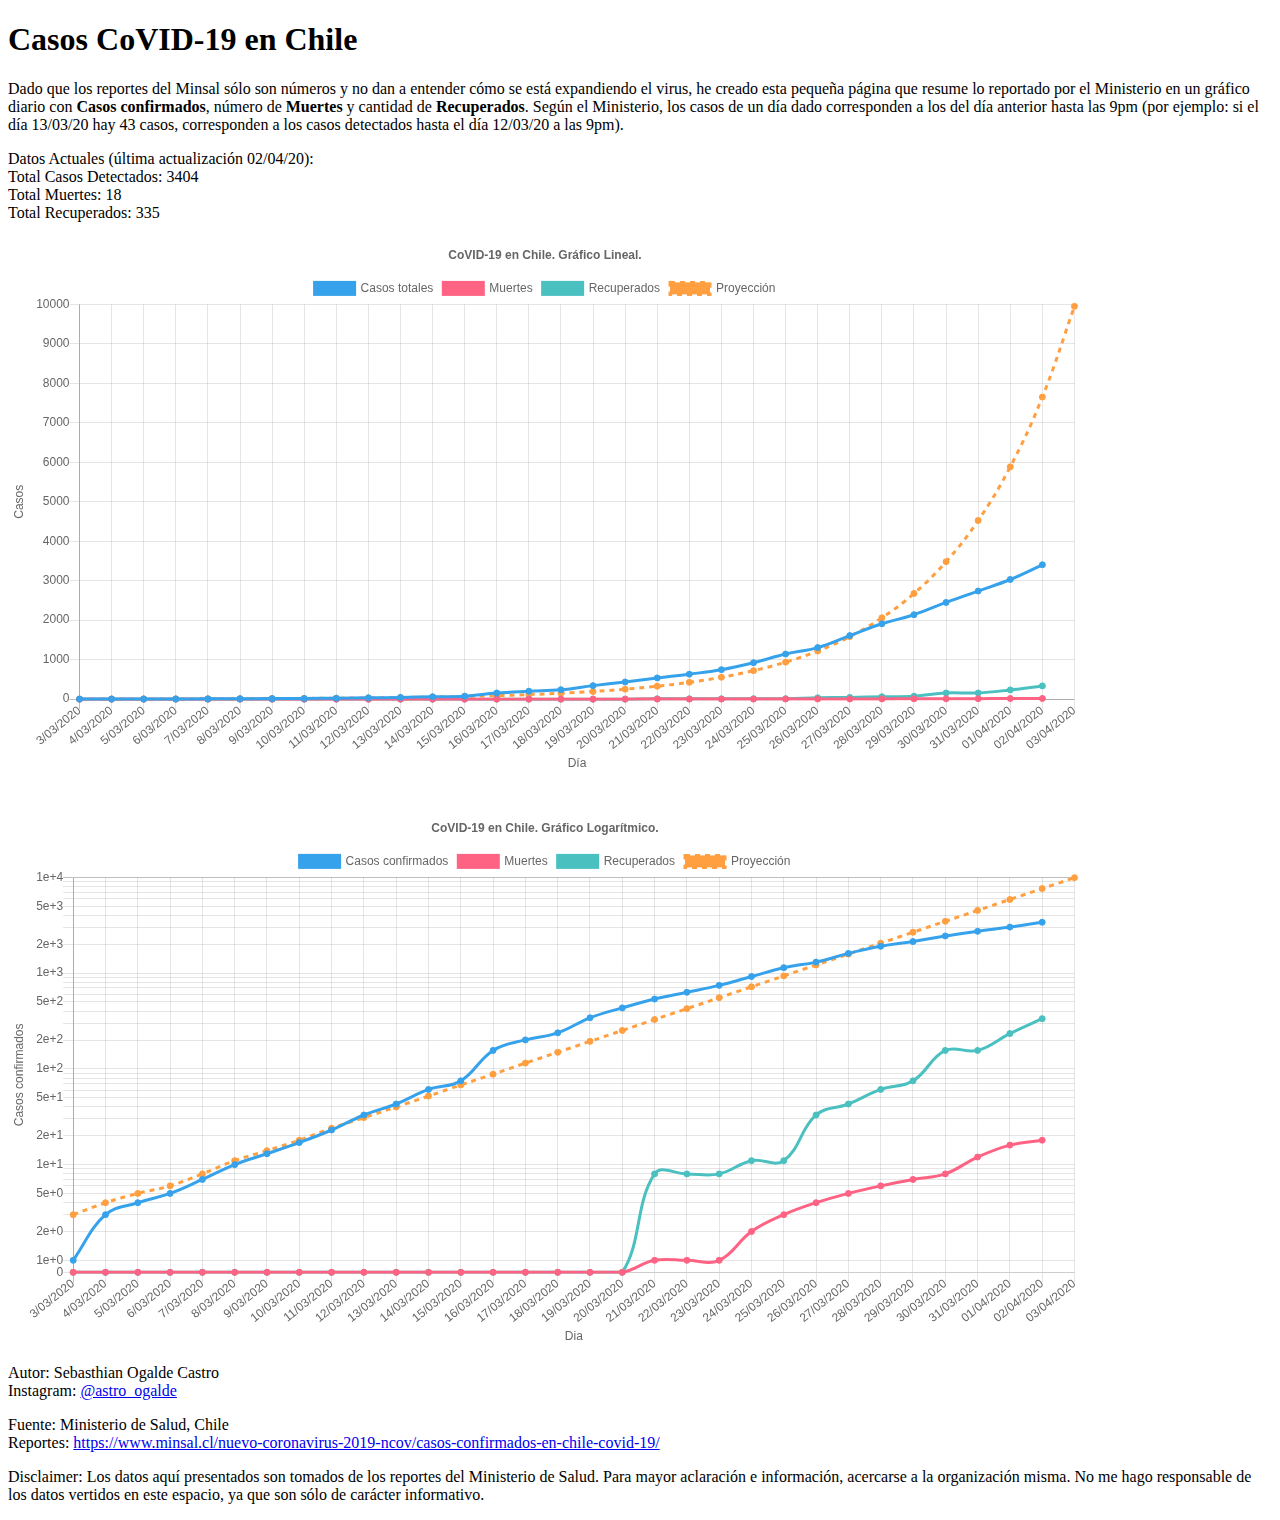
<file: past_site/index.html>
<!doctype html>
<html>

<head>
	<meta http-equiv="Content-Type" content="text/html; charset=UTF-8">
	<title>Casos CoVID-19 en Chile</title>
	<script src="lib/Chart.min.js"></script>
	<script src="lib/utils.js"></script>
	<script src="https://ajax.googleapis.com/ajax/libs/jquery/3.1.0/jquery.min.js"></script>
	<style>
	canvas{
		-moz-user-select: none;
		-webkit-user-select: none;
		-ms-user-select: none;
	}
	</style>
</head>

<body>
	<h1>Casos CoVID-19 en Chile</h1>
	<p>Dado que los reportes del Minsal sólo son números y no dan a entender cómo se está expandiendo el virus, he creado esta pequeña página que resume lo reportado por el Ministerio en un gráfico diario con <strong>Casos confirmados</strong>, número de <strong>Muertes</strong> y cantidad de <strong>Recuperados</strong>. Según el Ministerio, los casos de un día dado corresponden a los del día anterior hasta las 9pm (por ejemplo: si el día 13/03/20 hay 43 casos, corresponden a los casos detectados hasta el día 12/03/20 a las 9pm).</p>
	
	<p>Datos Actuales (última actualización 02/04/20):<br>
	Total Casos Detectados: 3404<br>	
	Total Muertes: 18<br>
	Total Recuperados: 335<br>
	</p>
	
	<!-- <p>Proyección Casos Detectados dentro de 5 días: 5197.<br>
	La proyección se basa en los datos actuales ajustando una curva exponencial.</p> -->


	<div style="width:85%">
		<canvas id="linear"></canvas>
	</div>
	<br>
	<br>
	<div style="width:85%">
		<canvas id="logaritmico"></canvas>
	</div>

	<p>Autor: Sebasthian Ogalde Castro<br>
	Instagram: <a href=https://www.instagram.com/astro_ogalde/>@astro_ogalde</a>
	</p>
	
	<p>Fuente: Ministerio de Salud, Chile<br>
	Reportes: <a href=https://www.minsal.cl/nuevo-coronavirus-2019-ncov/casos-confirmados-en-chile-covid-19/>https://www.minsal.cl/nuevo-coronavirus-2019-ncov/casos-confirmados-en-chile-covid-19/</a>
	</p>

	<p>Disclaimer: Los datos aquí presentados son tomados de los reportes del Ministerio de Salud. Para mayor aclaración e información, acercarse a la organización misma. No me hago responsable de los datos vertidos en este espacio, ya que son sólo de carácter informativo.<br>
	</p>

	<div id="sfcs8km3nc7ldt9mzmbhqsaa5y15c4l3k7w"></div>
	<script type="text/javascript" src="https://counter5.stat.ovh/private/counter.js?c=s8km3nc7ldt9mzmbhqsaa5y15c4l3k7w&down=async" async></script>
	<noscript><a href="https://www.contadorvisitasgratis.com" title="contador de visitas para web"><img src="https://counter5.stat.ovh/private/contadorvisitasgratis.php?c=s8km3nc7ldt9mzmbhqsaa5y15c4l3k7w" border="0" title="contador de visitas para web" alt="contador de visitas para web"></a></noscript>

	<!-- <button id="randomizeData">Randomize Data</button>
	<button id="addDataset">Add Dataset</button>
	<button id="removeDataset">Remove Dataset</button>
	<button id="addData">Add Data</button>
	<button id="removeData">Remove Data</button> -->
	<script>
		/*$(document).ready(function() {
		    $.ajax({
		        type: "GET",
		        url: "https://docs.google.com/spreadsheets/d/e/2PACX-1vTyfdKg1lyT4l4u53bPZLSsuB02U9H-Nbn4iZwTOb6xRU0_KB3IoS3sq4Ipp00-eUqCYWuRwtQ-2qRt/pub?gid=0&single=true&output=csv",
		        crossOrigin: null,
		        dataType: "text",
		        success: function(data) {processData(data);}
		     });
		});

		function processData(allText) {
		    var record_num = 5;  // or however many elements there are in each row
		    var allTextLines = allText.split(/\r\n|\n/);
		    var entries = allTextLines[0].split(',');
		    var lines = [];

		    var headings = entries.splice(0,record_num);
		    while (entries.length>0) {
		        var tarr = [];
		        for (var j=0; j<record_num; j++) {
		            tarr.push(headings[j]+":"+entries.shift());
		        }
		        lines.push(tarr);
		    }
		    alert(lines);
		}*/

		function expCurveFit(y){
		var sum_x2 = 0, sum_lny = 0, sum_x = 0, sum_xlny = 0, n = y.length;
		for(var i=0;i<y.length;i++){
				sum_x2 += i*i, 
				sum_lny += Math.log(y[i]), 
				sum_x += i, 
				sum_xlny += i*Math.log(y[i]);
		    }
			var a = ((sum_lny*sum_x2)-(sum_x*sum_xlny))/((n*sum_x2)-sum_x*sum_x);
			var b = ((n*sum_xlny)-(sum_x*sum_lny))/((n*sum_x2)-sum_x*sum_x);
			return [Math.exp(a),b];
		}
		// HERE ALL THE DATA
		var days = ['3/03/2020', '4/03/2020', '5/03/2020', '6/03/2020', '7/03/2020', '8/03/2020', '9/03/2020', '10/03/2020', '11/03/2020', '12/03/2020', '13/03/2020', '14/03/2020', '15/03/2020', '16/03/2020', '17/03/2020', '18/03/2020', '19/03/2020', '20/03/2020','21/03/2020', '22/03/2020', '23/03/2020', '24/03/2020', '25/03/2020', '26/03/2020', '27/03/2020', '28/03/2020', '29/03/2020','30/03/2020','31/03/2020','01/04/2020','02/04/2020','03/04/2020'];

		var casosConfirmadosLinear = [ '1', '3', '4', '5', '7', '10', '13', '17', '23', '33', '43', '61', '75', '156', '201', '238', '342', '434', '537','632','746','922', '1142','1306', '1610','1909','2139','2449','2738','3031','3404'];
		var muertesLinear = [ '0', '0', '0', '0', '0', '0', '0', '0', '0', '0', '0', '0', '0', '0','0','0','0','0','1','1','1','2','3','4','5','6','7','8','12','16','18'];
		var recuperadosLinear = [ '0', '0', '0', '0', '0', '0', '0', '0', '0', '0', '0', '0', '0', '0','0','0','0','0','8','8','8','11','11','33','43','61','75','156','156','234','335'];

		var proyeccionExponencial = expCurveFit(casosConfirmadosLinear);
		var casosConfirmadosProyeccion = [];
		for(var i=0; i<(casosConfirmadosLinear.length+1); i++){
			casosConfirmadosProyeccion.push(Math.round(proyeccionExponencial[0]*Math.exp(proyeccionExponencial[1]*i)));
		}
		console.log(casosConfirmadosProyeccion);

		//, '21/03/2020', '22/03/2020', '23/03/2020', '24/03/2020', '25/03/2020', '26/03/2020', '27/03/2020'];
		var configLinear = {
			type: 'line',
			data: {
				labels: days,
				//'21/03/2020', '22/03/2020', '23/03/2020', '24/03/2020', '25/03/2020', '26/03/2020', '27/03/2020'],
				datasets: [{
					label: 'Casos totales',
					backgroundColor: window.chartColors.blue,
					borderColor: window.chartColors.blue,
					data: casosConfirmadosLinear,
					fill: false,
				},
				{
					label: 'Muertes',
					fill: false,
					backgroundColor: window.chartColors.red,
					borderColor: window.chartColors.red,
					data: muertesLinear,
				},
				{
					label: 'Recuperados',
					fill: false,
					backgroundColor: window.chartColors.green,
					borderColor: window.chartColors.green,
					data: recuperadosLinear,
				},
				{
					label: 'Proyección',
					fill: false,
					backgroundColor: window.chartColors.orange,
					borderColor: window.chartColors.orange,
					borderDash: [5, 5],
					data: casosConfirmadosProyeccion,
				}]
			},
			options: {
				responsive: true,
				title: {
					display: true,
					text: 'CoVID-19 en Chile. Gráfico Lineal.'
				},
				tooltips: {
					mode: 'index',
					intersect: false,
				},
				hover: {
					mode: 'nearest',
					intersect: true
				},
				scales: {
					xAxes: [{
						display: true,
						scaleLabel: {
							display: true,
							labelString: 'Día'
						}
					}],
					yAxes: [{
						display: true,
						scaleLabel: {
							display: true,
							labelString: 'Casos'
						}
					}]
				}
			}
		};

		var configLog = {
			type: 'line',
			data: {
				labels: days,
				//'21/03/2020', '22/03/2020', '23/03/2020', '24/03/2020', '25/03/2020', '26/03/2020', '27/03/2020'],
				datasets: [{
					label: 'Casos confirmados',
					backgroundColor: window.chartColors.blue,
					borderColor: window.chartColors.blue,
					data: casosConfirmadosLinear,
					fill: false,
				}, 
				{
					label: 'Muertes',
					fill: false,
					backgroundColor: window.chartColors.red,
					borderColor: window.chartColors.red,
					data: muertesLinear,
				},
				{
					label: 'Recuperados',
					fill: false,
					backgroundColor: window.chartColors.green,
					borderColor: window.chartColors.green,
					data: recuperadosLinear,
				},
				{
					label: 'Proyección',
					fill: false,
					backgroundColor: window.chartColors.orange,
					borderColor: window.chartColors.orange,
					borderDash: [5, 5],
					data: casosConfirmadosProyeccion,
				}]
			},
			options: {
				responsive: true,
				title: {
					display: true,
					text: 'CoVID-19 en Chile. Gráfico Logarítmico.'
				},
				tooltips: {
					mode: 'index',
					intersect: false,
				},
				hover: {
					mode: 'nearest',
					intersect: true
				},
				scales: {
					xAxes: [{
						display: true,
						scaleLabel: {
							display: true,
							labelString: 'Dia'
						}
					}],
					yAxes: [{
						display: true,
						type: 'logarithmic',
						scaleLabel: {
							display: true,
							labelString: 'Casos confirmados'
						}
					}]
				}
			}
		};

		window.onload = function() {
			var ctxlinear = document.getElementById('linear').getContext('2d');
			window.myLinear = new Chart(ctxlinear, configLinear);

			var ctxlog = document.getElementById('logaritmico').getContext('2d');
			window.myLog = new Chart(ctxlog, configLog);
		};

		var colorNames = Object.keys(window.chartColors);

		

	</script>
</body>

</html>
</file>
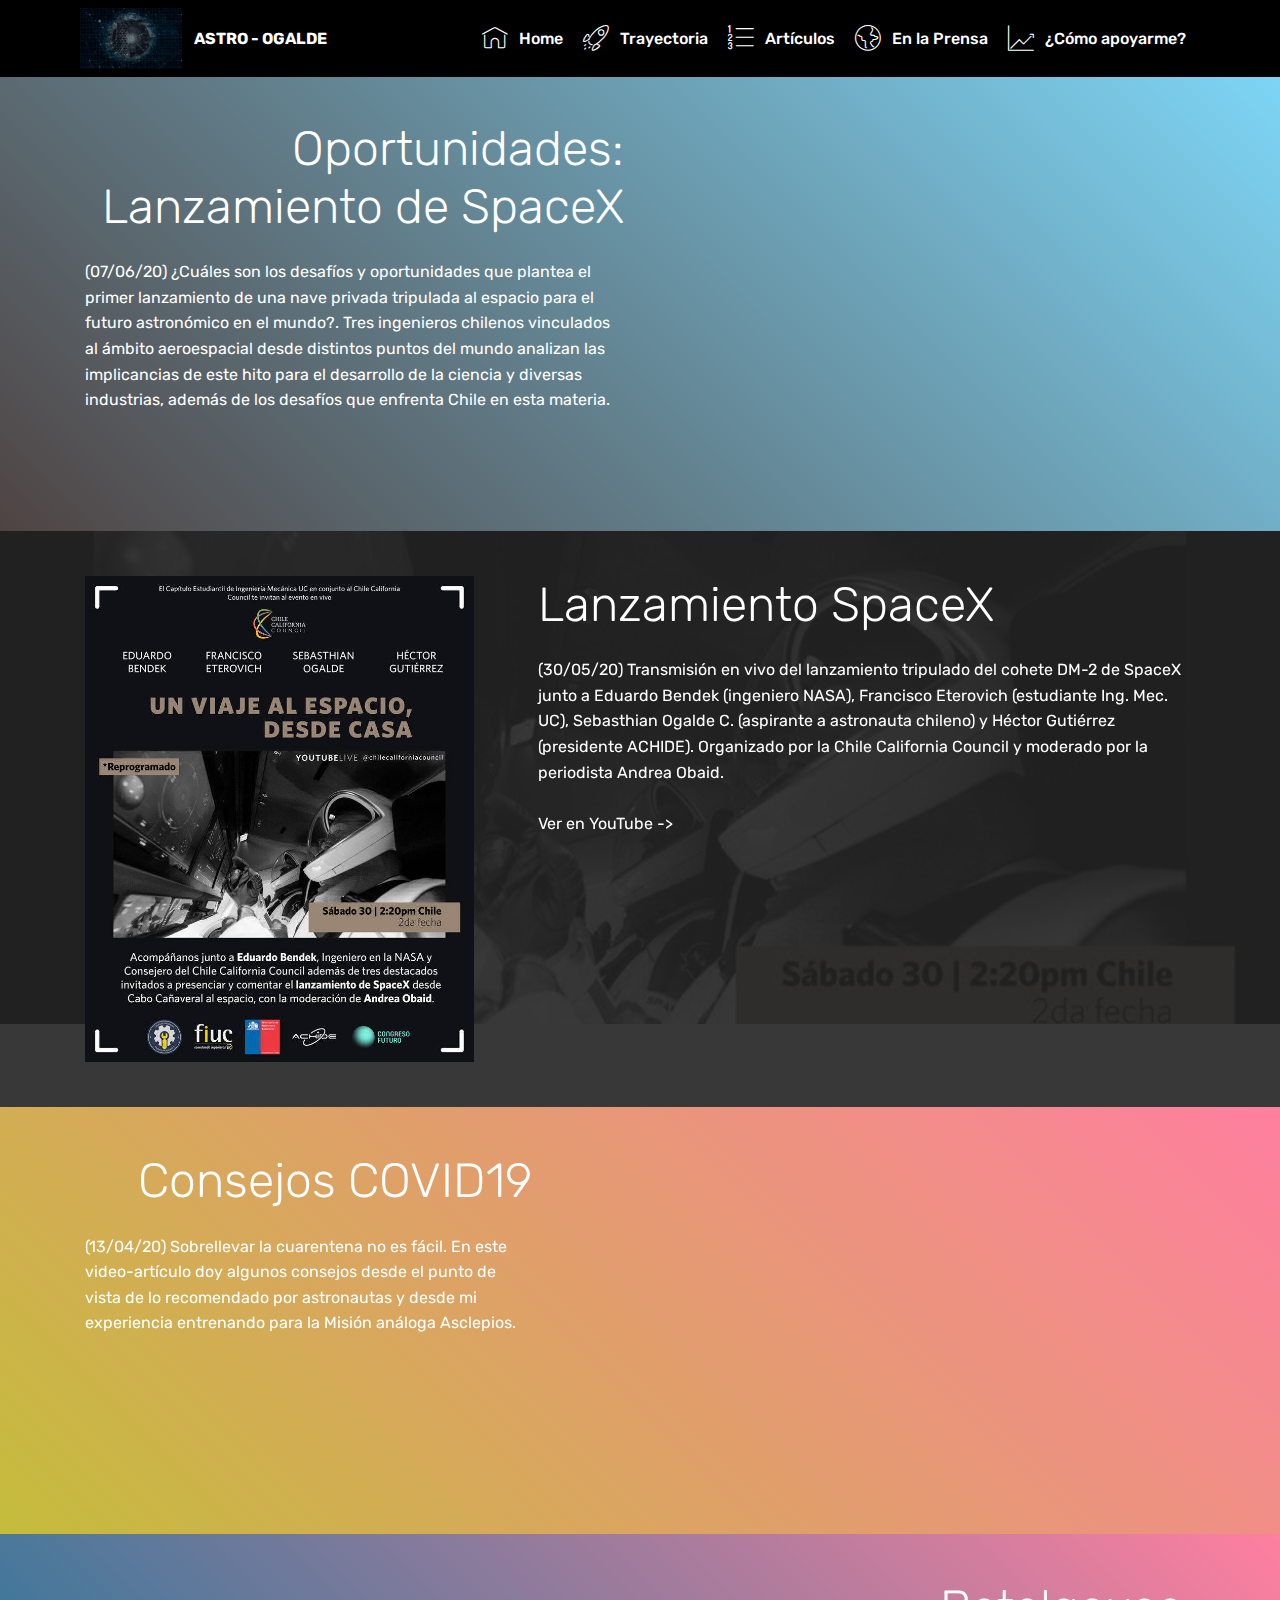
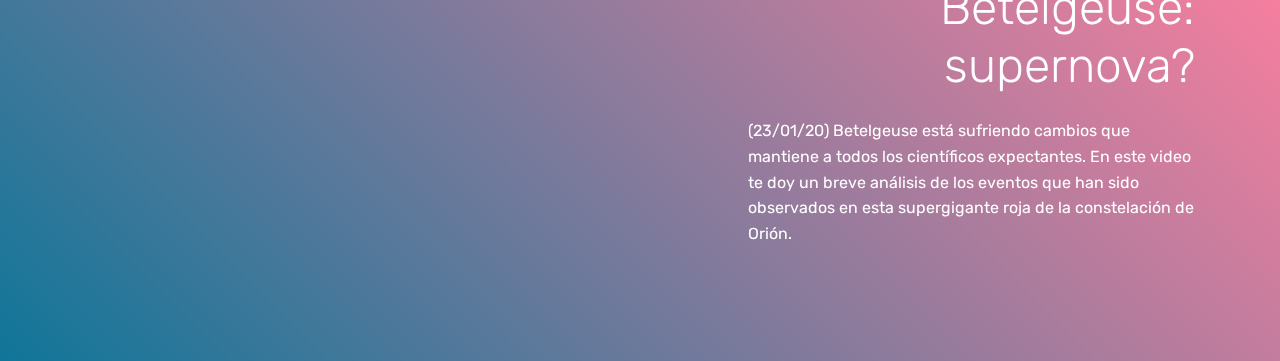
<file: articulos.html>
<!DOCTYPE html>
<html  >
<head>
  
  <meta charset="UTF-8">
  <meta http-equiv="X-UA-Compatible" content="IE=edge">
  
  <meta name="twitter:card" content="summary_large_image"/>
  <meta name="twitter:image:src" content="assets/images/articulos-meta.jpeg">
  <meta property="og:image" content="assets/images/articulos-meta.jpeg">
  <meta name="twitter:title" content="Sebasthian Ogalde C. - Artículos">
  <meta name="viewport" content="width=device-width, initial-scale=1, minimum-scale=1">
  <link rel="shortcut icon" href="assets/images/mbr-122x73.jpg" type="image/x-icon">
  <meta name="description" content="Articulos de mi autoría sobre contigencia en materia espacio y ciencia.">
  
  
  <title>Sebasthian Ogalde C. - Artículos</title>
  <link rel="stylesheet" href="assets/web/assets/mobirise-icons/mobirise-icons.css">
  <link rel="stylesheet" href="assets/bootstrap/css/bootstrap.min.css">
  <link rel="stylesheet" href="assets/bootstrap/css/bootstrap-grid.min.css">
  <link rel="stylesheet" href="assets/bootstrap/css/bootstrap-reboot.min.css">
  <link rel="stylesheet" href="assets/tether/tether.min.css">
  <link rel="stylesheet" href="assets/dropdown/css/style.css">
  <link rel="stylesheet" href="assets/theme/css/style.css">
  <link rel="preload" href="https://fonts.googleapis.com/css?family=Rubik:300,300i,400,400i,500,500i,700,700i,900,900i&display=swap" as="style" onload="this.onload=null;this.rel='stylesheet'">
  <noscript><link rel="stylesheet" href="https://fonts.googleapis.com/css?family=Rubik:300,300i,400,400i,500,500i,700,700i,900,900i&display=swap"></noscript>
  <link rel="preload" as="style" href="assets/mobirise/css/mbr-additional.css"><link rel="stylesheet" href="assets/mobirise/css/mbr-additional.css" type="text/css">
  
  
  
  
</head>
<body>
  
  <section class="menu cid-qTkzRZLJNu" once="menu" id="menu1-z">

    

    <nav class="navbar navbar-expand beta-menu navbar-dropdown align-items-center navbar-fixed-top navbar-toggleable-sm">
        <button class="navbar-toggler navbar-toggler-right" type="button" data-toggle="collapse" data-target="#navbarSupportedContent" aria-controls="navbarSupportedContent" aria-expanded="false" aria-label="Toggle navigation">
            <div class="hamburger">
                <span></span>
                <span></span>
                <span></span>
                <span></span>
            </div>
        </button>
        <div class="menu-logo">
            <div class="navbar-brand">
                <span class="navbar-logo">
                    <a href="https://mobirise.com">
                         <img src="assets/images/mbr-122x73.jpg" alt="" title="" style="height: 3.8rem;">
                    </a>
                </span>
                <span class="navbar-caption-wrap"><a class="navbar-caption text-white display-4" href="index.html">
                        ASTRO - OGALDE</a></span>
            </div>
        </div>
        <div class="collapse navbar-collapse" id="navbarSupportedContent">
            <ul class="navbar-nav nav-dropdown nav-right" data-app-modern-menu="true"><li class="nav-item">
                    <a class="nav-link link text-white display-4" href="index.html">
                        <span class="mbri-home mbr-iconfont mbr-iconfont-btn"></span>
                        Home</a>
                </li>
                <li class="nav-item">
                    <a class="nav-link link text-white display-4" href="trayectoria.html"><span class="mbri-rocket mbr-iconfont mbr-iconfont-btn"></span>
                        
                        Trayectoria</a>
                </li><li class="nav-item"><a class="nav-link link text-white display-4" href="articulos.html"><span class="mbri-numbered-list mbr-iconfont mbr-iconfont-btn"></span>
                        
                        Artículos</a></li><li class="nav-item"><a class="nav-link link text-white display-4" href="prensa.html"><span class="mbri-globe mbr-iconfont mbr-iconfont-btn"></span>
                        
                        En la Prensa</a></li><li class="nav-item"><a class="nav-link link text-white text-primary display-4" href="supportme.html"><span class="mbri-growing-chart mbr-iconfont mbr-iconfont-btn"></span>¿Cómo apoyarme?&nbsp;</a></li></ul>
            
        </div>
    </nav>
</section>

<section class="header7 cid-s7uukBDIh6" id="header7-1w">

    

    

    <div class="container">
        <div class="media-container-row">

            <div class="media-content align-right">
                <h1 class="mbr-section-title mbr-white pb-3 mbr-fonts-style display-2">Oportunidades: Lanzamiento de SpaceX</h1>
                <div class="mbr-section-text mbr-white pb-3">
                    <p class="mbr-text mbr-fonts-style display-7">(07/06/20) ¿Cuáles son los desafíos y oportunidades que plantea el primer lanzamiento de una nave privada tripulada al espacio para el futuro astronómico en el mundo?. Tres ingenieros chilenos vinculados al ámbito aeroespacial desde distintos puntos del mundo analizan las implicancias de este hito para el desarrollo de la ciencia y diversas industrias, además de los desafíos que enfrenta Chile en esta materia.</p>
                </div>
                
            </div>

            <div class="mbr-figure" style="width: 100%;"><iframe class="mbr-embedded-video" src="https://www.youtube.com/embed/ykHVYxslR5I?rel=0&amp;amp;mute=1&amp;showinfo=0&amp;autoplay=1&amp;loop=0" width="800" height="600" frameborder="0" allowfullscreen></iframe></div>

        </div>
    </div>
</section>

<section class="header3 cid-s7uzN6nIIY mbr-parallax-background" id="header3-1x">

    

    <div class="mbr-overlay" style="opacity: 0.9; background-color: rgb(35, 35, 35);">
    </div>

    <div class="container">
        <div class="media-container-row">
            <div class="mbr-figure" style="width: 65%;">
                <img src="assets/images/101896408-3060744914008719-5746203824394076160-o-768x960.jpg" alt="" title="">
            </div>

            <div class="media-content">
                <h1 class="mbr-section-title mbr-white pb-3 mbr-fonts-style display-2">Lanzamiento SpaceX</h1>
                
                <div class="mbr-section-text mbr-white pb-3 ">
                    <p class="mbr-text mbr-fonts-style display-7">(30/05/20) Transmisión en vivo del lanzamiento tripulado del cohete DM-2 de SpaceX junto a Eduardo Bendek (ingeniero NASA), Francisco Eterovich (estudiante Ing. Mec. UC), Sebasthian Ogalde C. (aspirante a astronauta chileno) y Héctor Gutiérrez (presidente ACHIDE). Organizado por la Chile California Council y moderado por la periodista Andrea Obaid.<br><br><a href="https://www.youtube.com/watch?v=oIYGmpqUyC8" target="_blank" class="text-white">Ver en YouTube -&gt;</a></p>
                </div>
                
            </div>
        </div>
    </div>

</section>

<section class="header7 cid-rW5dzccvJv" id="header7-10">

    

    

    <div class="container">
        <div class="media-container-row">

            <div class="media-content align-right">
                <h1 class="mbr-section-title mbr-white pb-3 mbr-fonts-style display-2">Consejos COVID19</h1>
                <div class="mbr-section-text mbr-white pb-3">
                    <p class="mbr-text mbr-fonts-style display-7">(13/04/20) Sobrellevar la cuarentena no es fácil. En este video-artículo doy algunos consejos desde el punto de vista de lo recomendado por astronautas y desde mi experiencia entrenando para la Misión análoga Asclepios.</p>
                </div>
                
            </div>

            <div class="mbr-figure" style="width: 140%;"><iframe class="mbr-embedded-video" src="https://www.youtube.com/embed/MZ7JBiEUfBM?rel=0&amp;amp;mute=1&amp;showinfo=0&amp;autoplay=0&amp;loop=0" width="1280" height="720" frameborder="0" allowfullscreen></iframe></div>

        </div>
    </div>
</section>

<section class="header7 cid-rW5fJgFMxP" id="header7-12">

    

    

    <div class="container">
        <div class="media-container-row">

            <div class="media-content align-right">
                <h1 class="mbr-section-title mbr-white pb-3 mbr-fonts-style display-2">Betelgeuse: supernova?</h1>
                <div class="mbr-section-text mbr-white pb-3">
                    <p class="mbr-text mbr-fonts-style display-7">(23/01/20) Betelgeuse está sufriendo cambios que mantiene a todos los científicos expectantes. En este video te doy un breve análisis de los eventos que han sido observados en esta supergigante roja de la constelación de Orión.</p>
                </div>
                
            </div>

            <div class="mbr-figure" style="width: 140%;"><iframe class="mbr-embedded-video" src="https://www.youtube.com/embed/_97X8KwlxGI?rel=0&amp;amp;mute=1&amp;showinfo=0&amp;autoplay=0&amp;loop=0" width="1280" height="720" frameborder="0" allowfullscreen></iframe></div>

        </div>
    </div>
</section><section><a href="https://mobiri.se"></a><a href="https://mobiri.se"></a></section><script src="assets/popper/popper.min.js"></script>  <script src="assets/web/assets/jquery/jquery.min.js"></script>  <script src="assets/bootstrap/js/bootstrap.min.js"></script>  <script src="assets/tether/tether.min.js"></script>  <script src="assets/smoothscroll/smooth-scroll.js"></script>  <script src="assets/dropdown/js/nav-dropdown.js"></script>  <script src="assets/dropdown/js/navbar-dropdown.js"></script>  <script src="assets/touchswipe/jquery.touch-swipe.min.js"></script>  <script src="assets/parallax/jarallax.min.js"></script>  <script src="assets/theme/js/script.js"></script>  
  
  
</body>
</html>
</file>
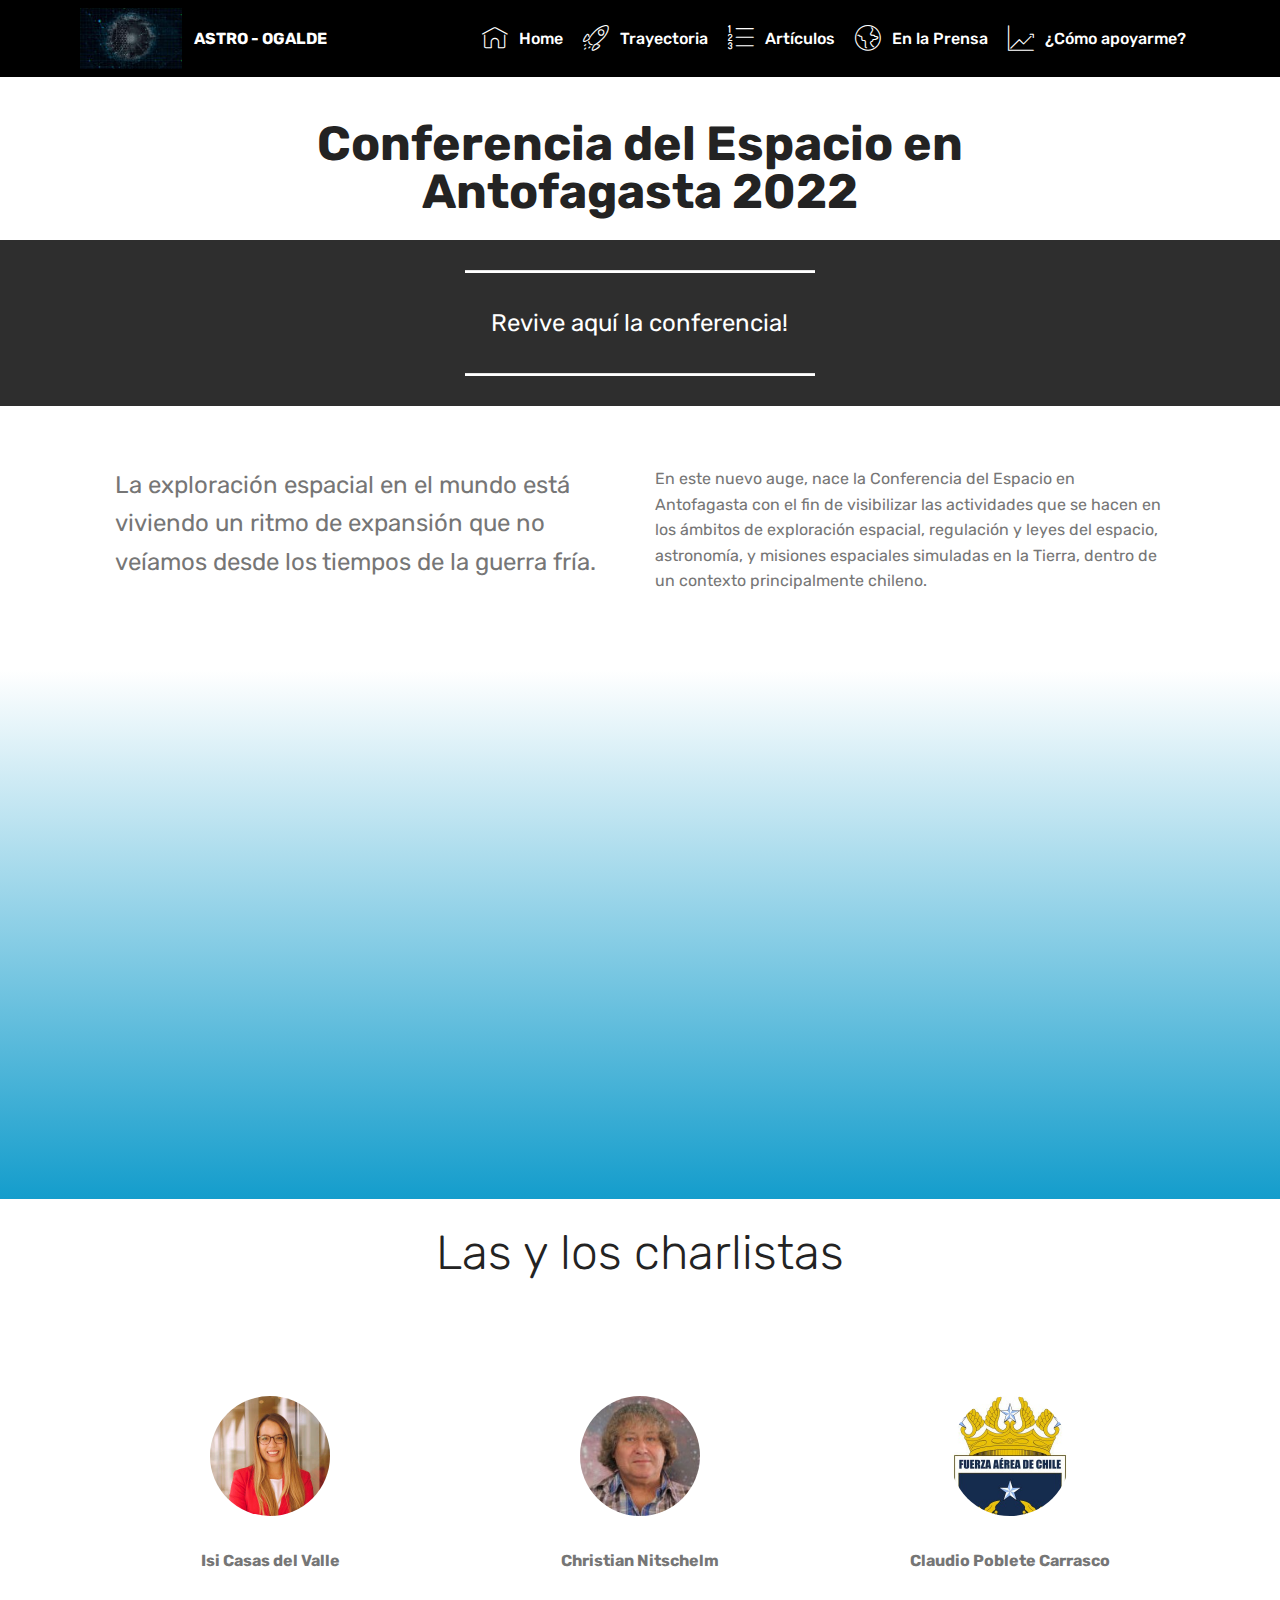
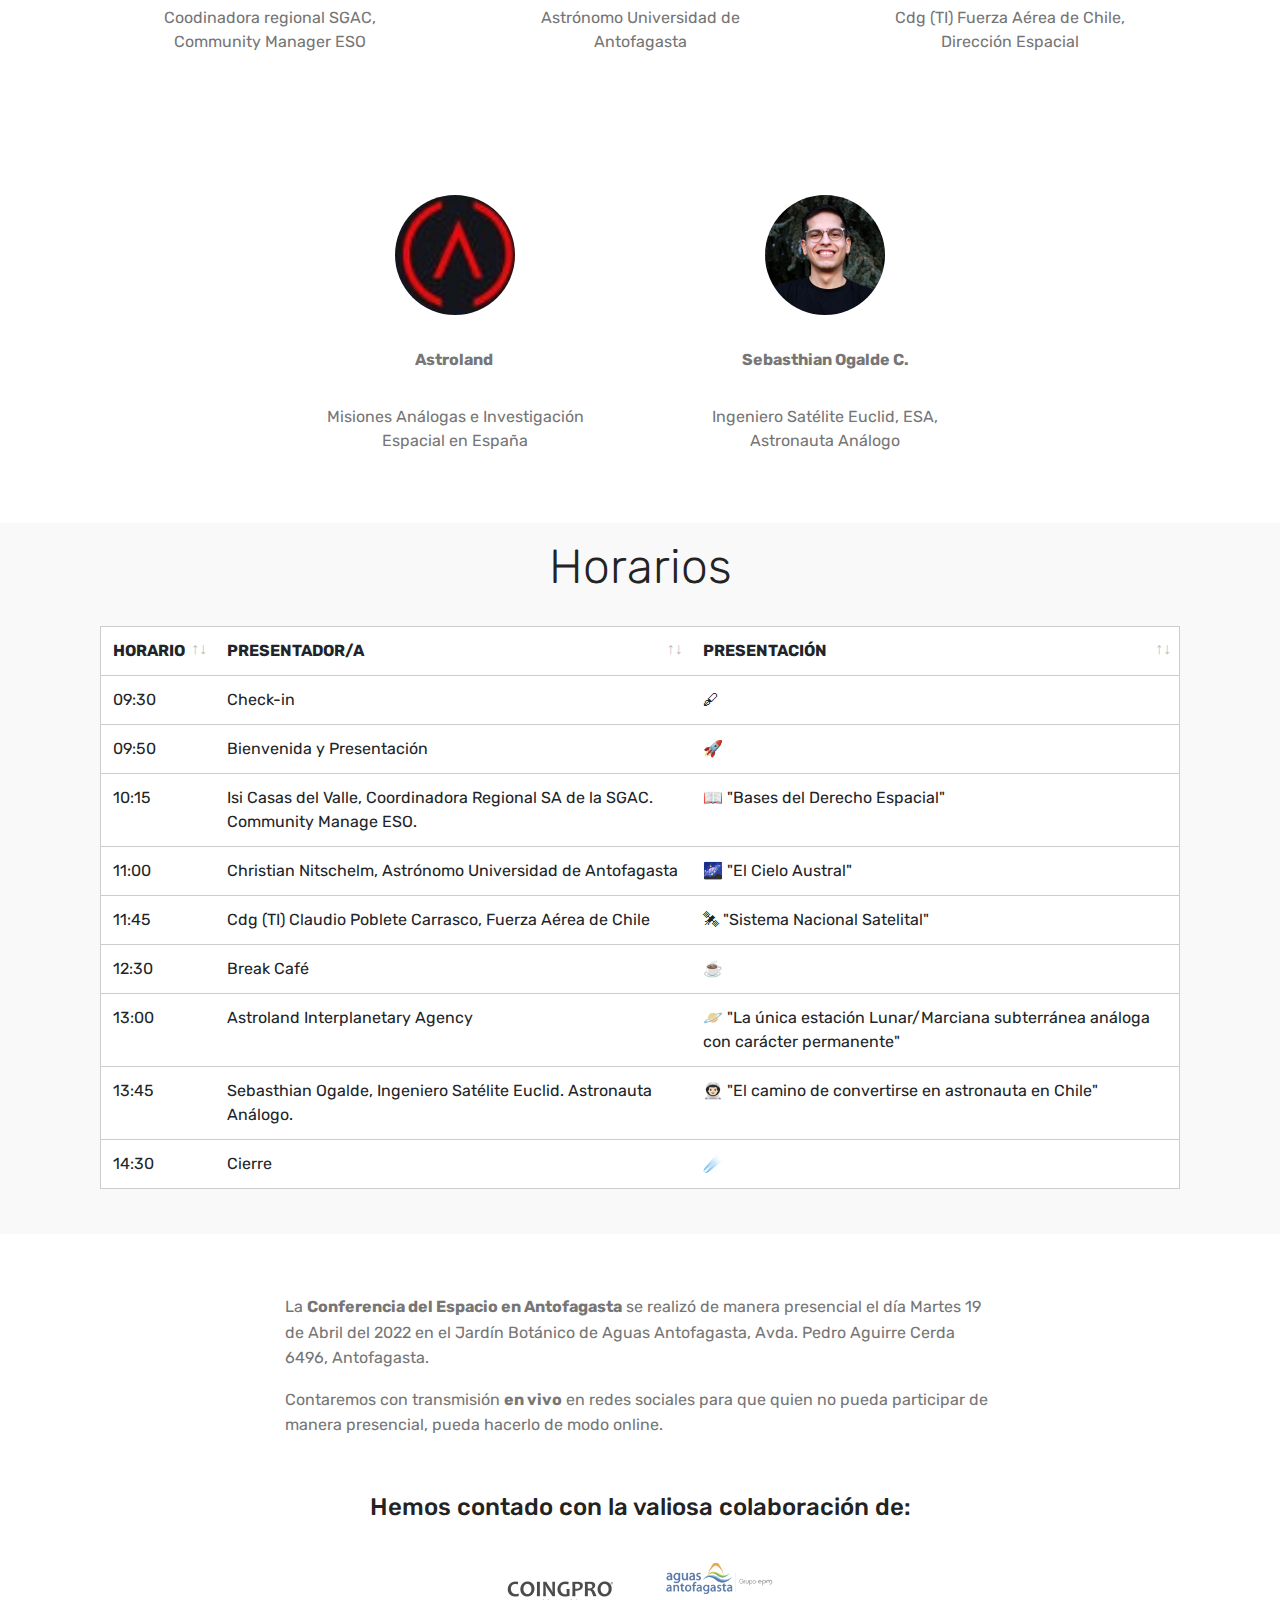
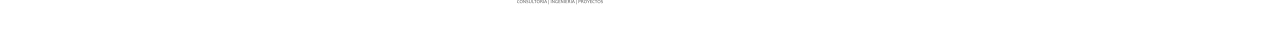
<file: conferenciaAntofagasta2022.html>
<!DOCTYPE html>
<html  >
<head>
  
  <meta charset="UTF-8">
  <meta http-equiv="X-UA-Compatible" content="IE=edge">
  
  <meta name="twitter:card" content="summary_large_image"/>
  <meta name="twitter:image:src" content="assets/images/conferenciaAntofagasta2022-meta.png">
  <meta property="og:image" content="assets/images/conferenciaAntofagasta2022-meta.png">
  <meta name="twitter:title" content="Sebasthian Ogalde C. - Conferencia del Espacio en Antofagasta">
  <meta name="viewport" content="width=device-width, initial-scale=1, minimum-scale=1">
  <link rel="shortcut icon" href="assets/images/mbr-122x73.jpg" type="image/x-icon">
  <meta name="description" content="Conferencia del Espacio en Antofagasta a realizarse el día Martes 19 de Abril 2022 desde las 09:30 hasta las 15:00.">
  
  
  <title>Sebasthian Ogalde C. - Conferencia del Espacio en Antofagasta</title>
  <link rel="stylesheet" href="assets/web/assets/mobirise-icons/mobirise-icons.css">
  <link rel="stylesheet" href="assets/bootstrap/css/bootstrap.min.css">
  <link rel="stylesheet" href="assets/bootstrap/css/bootstrap-grid.min.css">
  <link rel="stylesheet" href="assets/bootstrap/css/bootstrap-reboot.min.css">
  <link rel="stylesheet" href="assets/tether/tether.min.css">
  <link rel="stylesheet" href="assets/dropdown/css/style.css">
  <link rel="stylesheet" href="assets/datatables/data-tables.bootstrap4.min.css">
  <link rel="stylesheet" href="assets/theme/css/style.css">
  <link rel="preload" href="https://fonts.googleapis.com/css?family=Rubik:300,300i,400,400i,500,500i,700,700i,900,900i&display=swap" as="style" onload="this.onload=null;this.rel='stylesheet'">
  <noscript><link rel="stylesheet" href="https://fonts.googleapis.com/css?family=Rubik:300,300i,400,400i,500,500i,700,700i,900,900i&display=swap"></noscript>
  <link rel="preload" as="style" href="assets/mobirise/css/mbr-additional.css"><link rel="stylesheet" href="assets/mobirise/css/mbr-additional.css" type="text/css">
  
  
  
  
</head>
<body>
  
  <section class="menu cid-t39Z1uvH6R" once="menu" id="menu1-1z">

    

    <nav class="navbar navbar-expand beta-menu navbar-dropdown align-items-center navbar-fixed-top navbar-toggleable-sm">
        <button class="navbar-toggler navbar-toggler-right" type="button" data-toggle="collapse" data-target="#navbarSupportedContent" aria-controls="navbarSupportedContent" aria-expanded="false" aria-label="Toggle navigation">
            <div class="hamburger">
                <span></span>
                <span></span>
                <span></span>
                <span></span>
            </div>
        </button>
        <div class="menu-logo">
            <div class="navbar-brand">
                <span class="navbar-logo">
                    <a href="https://mobirise.com">
                         <img src="assets/images/mbr-122x73.jpg" alt="" title="" style="height: 3.8rem;">
                    </a>
                </span>
                <span class="navbar-caption-wrap"><a class="navbar-caption text-white display-4" href="index.html">
                        ASTRO - OGALDE</a></span>
            </div>
        </div>
        <div class="collapse navbar-collapse" id="navbarSupportedContent">
            <ul class="navbar-nav nav-dropdown nav-right" data-app-modern-menu="true"><li class="nav-item">
                    <a class="nav-link link text-white display-4" href="index.html">
                        <span class="mbri-home mbr-iconfont mbr-iconfont-btn"></span>
                        Home</a>
                </li>
                <li class="nav-item">
                    <a class="nav-link link text-white display-4" href="trayectoria.html"><span class="mbri-rocket mbr-iconfont mbr-iconfont-btn"></span>
                        
                        Trayectoria</a>
                </li><li class="nav-item"><a class="nav-link link text-white display-4" href="articulos.html"><span class="mbri-numbered-list mbr-iconfont mbr-iconfont-btn"></span>
                        
                        Artículos</a></li><li class="nav-item"><a class="nav-link link text-white display-4" href="prensa.html"><span class="mbri-globe mbr-iconfont mbr-iconfont-btn"></span>
                        
                        En la Prensa</a></li><li class="nav-item"><a class="nav-link link text-white text-primary display-4" href="supportme.html"><span class="mbri-growing-chart mbr-iconfont mbr-iconfont-btn"></span>¿Cómo apoyarme?&nbsp;</a></li></ul>
            
        </div>
    </nav>
</section>

<section class="mbr-section content4 cid-t39Z1v2Dfl" id="content4-20">

    

    <div class="container">
        <div class="media-container-row">
            <div class="title col-12 col-md-8">
                <h2 class="align-center pb-3 mbr-fonts-style display-2"><strong>Conferencia del Espacio en Antofagasta 2022</strong></h2>
                
                
            </div>
        </div>
    </div>
</section>

<section class="mbr-section article content10 cid-t3a7BFXAnA" id="content10-2d">
    
     

    <div class="container">
        <div class="inner-container" style="width: 93%;">
            <hr class="line" style="width: 34%;">
            <div class="section-text align-center mbr-white mbr-fonts-style display-5">Revive aquí la conferencia!</div>
            <hr class="line" style="width: 34%;">
        </div>
    </div>
</section>

<section class="mbr-section article content3 cid-t3a1kHSI6F" id="content3-27">
      
     

    <div class="container">
        <div class="media-container-row">
            <div class="row col-12 col-md-12">
                <div class="col-12 mbr-text mbr-fonts-style display-5 col-md-6">
                     <p>La exploración espacial en el mundo está viviendo un ritmo de expansión que no veíamos desde los tiempos de la guerra fría.&nbsp;</p>
                </div>
                <div class="col-12 mbr-text mbr-fonts-style display-7 col-md-6">
                     <p>En este nuevo auge, nace la Conferencia del Espacio en Antofagasta con el fin de visibilizar las actividades que se hacen en los ámbitos de exploración espacial, regulación y leyes del espacio, astronomía, y misiones espaciales simuladas en la Tierra, dentro de un contexto principalmente chileno.</p>
                </div>
                
            </div>
        </div>
    </div>
</section>

<section class="cid-tlMZ8Frbkx" id="video3-2j">

    
    
    <figure class="mbr-figure align-center container">
        <div class="video-block" style="width: 80%;">
            <div><iframe class="mbr-embedded-video" src="https://www.youtube.com/embed/tsvmo4M-WyU?rel=0&amp;amp;mute=1&amp;showinfo=0&amp;autoplay=1&amp;loop=0" width="1280" height="720" frameborder="0" allowfullscreen></iframe></div>
        </div>
    </figure>
</section>

<section class="testimonials1 cid-t3a1EFCnHx" id="testimonials1-28">

    

    
    <div class="container">
        <div class="media-container-row">
            <div class="title col-12 align-center">
                <h2 class="pb-3 mbr-fonts-style display-2">Las y los charlistas</h2>
                
            </div>
        </div>
    </div>

    <div class="container pt-3 mt-2">
        <div class="media-container-row">
            <div class="mbr-testimonial p-3 align-center col-12 col-md-6 col-lg-4">
                <div class="panel-item p-3">
                    <div class="card-block">
                        <div class="testimonial-photo">
                            <img src="assets/images/isicasasdelvalle-240x360.jpg" alt="">
                        </div>
                        <p class="mbr-text mbr-fonts-style display-7"><strong>
                           Isi Casas del Valle</strong></p>
                    </div>
                    <div class="card-footer">
                        <div class="mbr-author-name mbr-bold mbr-fonts-style display-7"><span style="font-weight: normal;">Coodinadora regional SGAC, Community Manager ESO</span></div>
                        
                    </div>
                </div>
            </div>

            <div class="mbr-testimonial p-3 align-center col-12 col-md-6 col-lg-4">
                <div class="panel-item p-3">
                    <div class="card-block">
                        <div class="testimonial-photo">
                            <img src="assets/images/christiannitschelm-1-240x180.jpeg" alt="">
                        </div>
                        <p class="mbr-text mbr-fonts-style display-7"><strong>Christian Nitschelm</strong></p>
                    </div>
                    <div class="card-footer">
                        <div class="mbr-author-name mbr-bold mbr-fonts-style display-7"><span style="font-weight: normal;">
                             Astrónomo Universidad de Antofagasta</span></div>
                        
                    </div>
                </div>
            </div>

            <div class="mbr-testimonial p-3 align-center col-12 col-md-6 col-lg-4">
                <div class="panel-item p-3">
                    <div class="card-block">
                        <div class="testimonial-photo">
                            <img src="assets/images/fuerzaaereachile-240x424.jpeg" alt="">
                        </div>
                        <p class="mbr-text mbr-fonts-style display-7"><strong>Claudio Poblete Carrasco</strong><br></p>
                    </div>
                    <div class="card-footer">
                        <div class="mbr-author-name mbr-bold mbr-fonts-style display-7"><span style="font-weight: normal;">Cdg (TI) Fuerza Aérea de Chile, Dirección Espacial</span></div>
                        
                    </div>
                </div>
            </div>

            <div class="mbr-testimonial p-3 align-center col-12 col-md-6 col-lg-4">
                <div class="panel-item p-3">
                    <div class="card-block">
                        <div class="testimonial-photo">
                            <img src="assets/images/astroland-1-240x62.jpeg" alt="">
                        </div>
                        <p class="mbr-text mbr-fonts-style display-7"><strong>
                           Astroland&nbsp;</strong></p>
                    </div>
                    <div class="card-footer">
                        <div class="mbr-author-name mbr-bold mbr-fonts-style display-7"><span style="font-weight: normal;">Misiones Análogas e Investigación Espacial en España</span></div>
                        
                    </div>
                </div>
            </div>

            <div class="mbr-testimonial p-3 align-center col-12 col-md-6 col-lg-4">
                <div class="panel-item p-3">
                    <div class="card-block">
                        <div class="testimonial-photo">
                            <img src="assets/images/sebasthianogalde-240x240.jpg" alt="">
                        </div>
                        <p class="mbr-text mbr-fonts-style display-7"><strong>
                           Sebasthian Ogalde C.</strong></p>
                    </div>
                    <div class="card-footer">
                        <div class="mbr-author-name mbr-bold mbr-fonts-style display-7"><span style="font-weight: normal;">Ingeniero Satélite Euclid, ESA,<br>Astronauta Análogo</span></div>
                        
                    </div>
                </div>
            </div>

            
        </div>
    </div>   
</section>

<section class="section-table cid-t3a75mZ97S" id="table1-2c">

  
  
  <div class="container container-table">
      <h2 class="mbr-section-title mbr-fonts-style align-center pb-3 display-2">
          Horarios</h2>
      
      <div class="table-wrapper">
        <div class="container">
          
        </div>

        <div class="container scroll">
          <table class="table" cellspacing="0" data-empty="No matching records found">
            <thead>
              <tr class="table-heads ">
                  
                  
                  
                  
              <th class="head-item mbr-fonts-style display-7">
                      HORARIO</th><th class="head-item mbr-fonts-style display-7">PRESENTADOR/A</th><th class="head-item mbr-fonts-style display-7">PRESENTACIÓN</th></tr>
            </thead>

            <tbody>
              
              
              
              
            <tr> 
                
                
                
                
              <td class="body-item mbr-fonts-style display-7">09:30</td><td class="body-item mbr-fonts-style display-7">Check-in</td><td class="body-item mbr-fonts-style display-7">🖋</td></tr><tr>
                
                
                
                
              <td class="body-item mbr-fonts-style display-7">09:50</td><td class="body-item mbr-fonts-style display-7">Bienvenida y Presentación</td><td class="body-item mbr-fonts-style display-7">🚀</td></tr><tr>
                
                
                
                
              <td class="body-item mbr-fonts-style display-7">10:15</td><td class="body-item mbr-fonts-style display-7">Isi Casas del Valle, Coordinadora Regional SA de la SGAC. Community Manage ESO.</td><td class="body-item mbr-fonts-style display-7">📖 "Bases del Derecho Espacial"</td></tr><tr>
                
                
                
                
              <td class="body-item mbr-fonts-style display-7">11:00</td><td class="body-item mbr-fonts-style display-7">Christian Nitschelm, Astrónomo Universidad de Antofagasta</td><td class="body-item mbr-fonts-style display-7">🌌 "El Cielo Austral"</td></tr><tr>
                
                
                
                
              <td class="body-item mbr-fonts-style display-7">11:45</td><td class="body-item mbr-fonts-style display-7">Cdg (TI) Claudio Poblete Carrasco, Fuerza Aérea de Chile</td><td class="body-item mbr-fonts-style display-7">🛰 "Sistema Nacional Satelital"</td></tr><tr>
                
                
                
                
              <td class="body-item mbr-fonts-style display-7">12:30</td><td class="body-item mbr-fonts-style display-7">Break Café</td><td class="body-item mbr-fonts-style display-7">☕️</td></tr><tr>
                
                
                
                
              <td class="body-item mbr-fonts-style display-7">13:00</td><td class="body-item mbr-fonts-style display-7">Astroland Interplanetary Agency</td><td class="body-item mbr-fonts-style display-7">🪐 "La única estación Lunar/Marciana subterránea análoga con carácter permanente"</td></tr><tr>
                
                
                
                
              <td class="body-item mbr-fonts-style display-7">13:45</td><td class="body-item mbr-fonts-style display-7">Sebasthian Ogalde, Ingeniero Satélite Euclid. Astronauta Análogo.</td><td class="body-item mbr-fonts-style display-7">👨🏻‍🚀 "El camino de convertirse en astronauta en Chile"</td></tr><tr>
                
                
                
                
              <td class="body-item mbr-fonts-style display-7">14:30</td><td class="body-item mbr-fonts-style display-7">Cierre</td><td class="body-item mbr-fonts-style display-7">☄️</td></tr></tbody>
          </table>
        </div>
        <div class="container table-info-container">
          
        </div>
      </div>
    </div>
</section>

<section class="mbr-section article content1 cid-t3afGJs8Sf" id="content1-2e">
    
     

    <div class="container">
        <div class="media-container-row">
            <div class="mbr-text col-12 mbr-fonts-style display-7 col-md-8"><p>La <strong>Conferencia del Espacio en Antofagasta</strong> se realizó de manera presencial el día Martes 19 de Abril del 2022 en el Jardín Botánico de Aguas Antofagasta, Avda. Pedro Aguirre Cerda 6496, Antofagasta.</p><p>Contaremos con transmisión <strong>en vivo</strong> en redes sociales para que quien no pueda participar de manera presencial, pueda hacerlo de modo online.</p></div>
        </div>
    </div>
</section>

<section class="clients1 cid-t3a54Enpu9" id="clients1-29">
    
    <div class="images-container container-fluid">
        <div class="mbr-section-head">
            
            <h4 class="mbr-section-subtitle mbr-fonts-style align-center mb-0 mt-2 display-5">Hemos contado con la valiosa colaboración de:</h4>
            
        </div>
        <div class="row justify-content-center mt-4">
            <div class="col-md-3 card">
                <img src="assets/images/logo-coingpror-png-negro-240x120.png" alt="Mobirise Website Builder">
            </div>
            <div class="col-md-3 card">
                <img src="assets/images/corporate-logo1-1-240x62.png" alt="Mobirise Website Builder">
            </div>
            
            
            
            
            
            
        </div>
    </div>
</section><section><a href="https://mobiri.se"></a><a href="https://mobiri.se"></a></section><script src="assets/popper/popper.min.js"></script>  <script src="assets/web/assets/jquery/jquery.min.js"></script>  <script src="assets/bootstrap/js/bootstrap.min.js"></script>  <script src="assets/tether/tether.min.js"></script>  <script src="assets/smoothscroll/smooth-scroll.js"></script>  <script src="assets/dropdown/js/nav-dropdown.js"></script>  <script src="assets/dropdown/js/navbar-dropdown.js"></script>  <script src="assets/touchswipe/jquery.touch-swipe.min.js"></script>  <script src="assets/datatables/jquery.data-tables.min.js"></script>  <script src="assets/datatables/data-tables.bootstrap4.min.js"></script>  <script src="assets/theme/js/script.js"></script>  
  
  
</body>
</html>
</file>
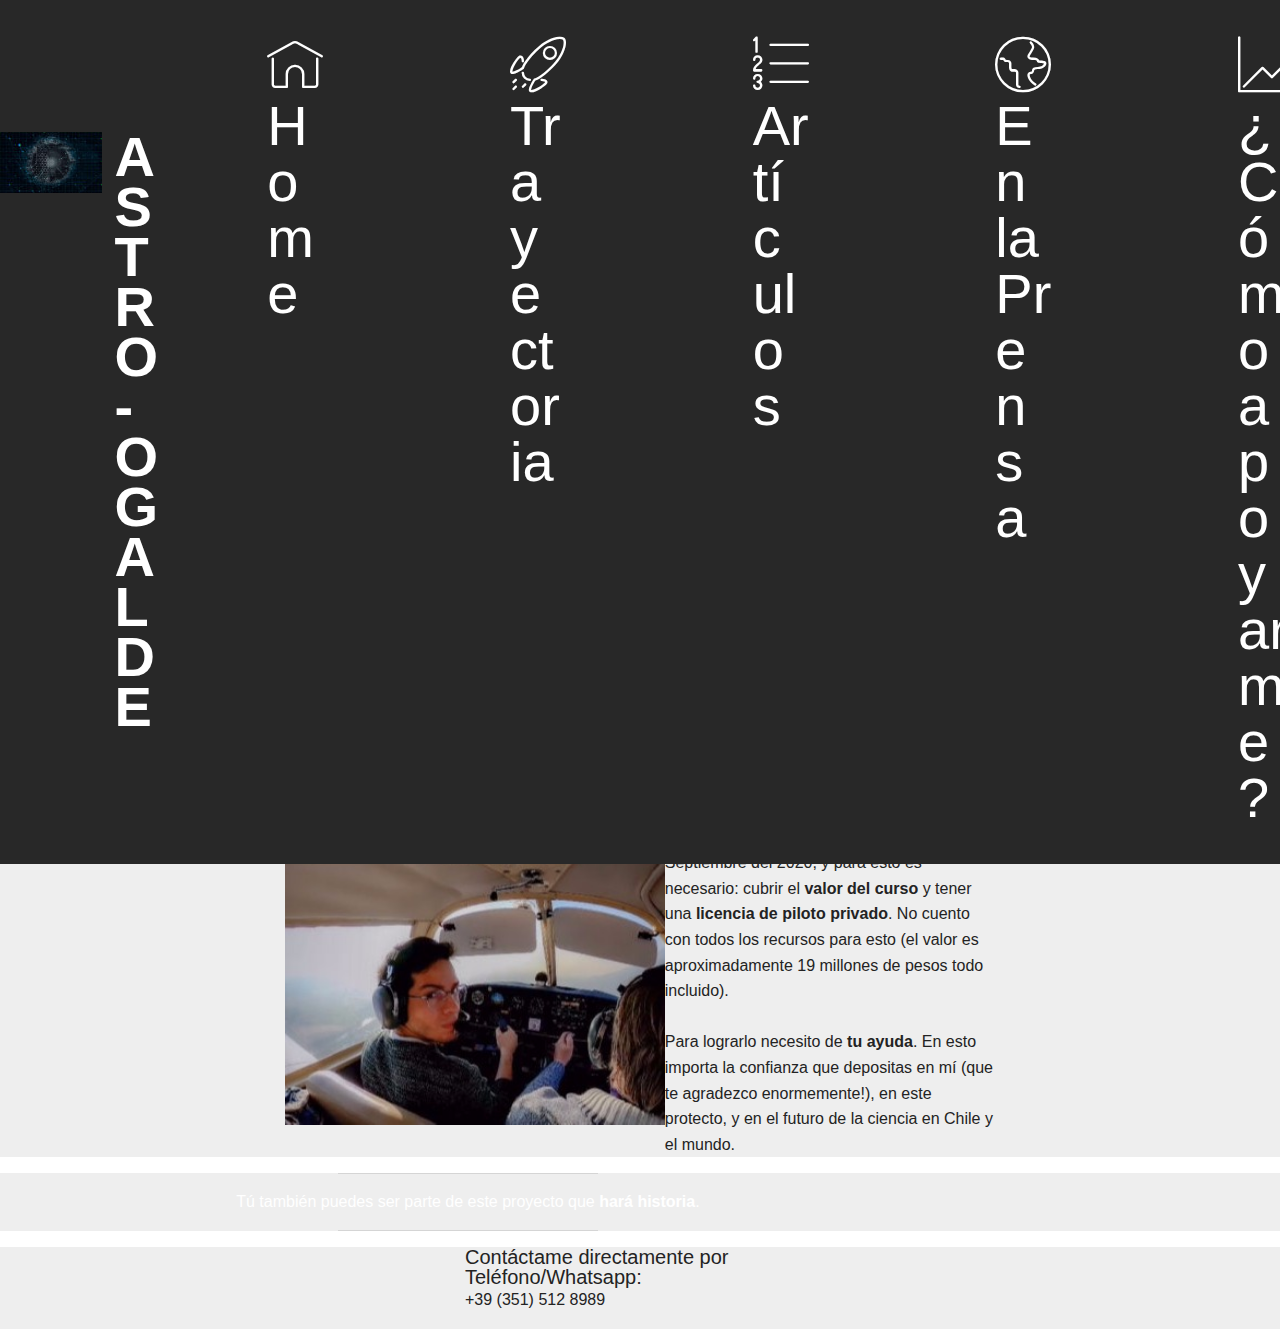
<file: support.html>
<!DOCTYPE html>
<html  >
<head>
  <!-- Site made with Mobirise Website Builder v4.12.3, https://mobirise.com -->
  <meta charset="UTF-8">
  <meta http-equiv="X-UA-Compatible" content="IE=edge">
  <meta name="generator" content="Mobirise v4.12.3, mobirise.com">
  <meta name="viewport" content="width=device-width, initial-scale=1, minimum-scale=1">
  <link rel="shortcut icon" href="assets/images/mbr-122x73.jpg" type="image/x-icon">
  <meta name="description" content="Aquí encontrarás las maneras en las cuales puedes apoyarme para avanzar hacia la meta de convertirme en el primer astronauta chileno.">
  
  
  <title>Sebasthian Ogalde C. - Apoyo</title>
  <link rel="stylesheet" href="assets/web/assets/mobirise-icons/mobirise-icons.css">
  <link rel="stylesheet" href="assets/bootstrap/css/bootstrap.min.css">
  <link rel="stylesheet" href="assets/bootstrap/css/bootstrap-grid.min.css">
  <link rel="stylesheet" href="assets/bootstrap/css/bootstrap-reboot.min.css">
  <link rel="stylesheet" href="assets/tether/tether.min.css">
  <link rel="stylesheet" href="assets/dropdown/css/style.css">
  <link rel="stylesheet" href="assets/theme/css/style.css">
  <link rel="preload" as="style" href="assets/mobirise/css/mbr-additional.css"><link rel="stylesheet" href="assets/mobirise/css/mbr-additional.css" type="text/css">
  
  
  
</head>
<body>
  <section class="menu cid-qTkzRZLJNu" once="menu" id="menu1-1i">

    

    <nav class="navbar navbar-expand beta-menu navbar-dropdown align-items-center navbar-fixed-top navbar-toggleable-sm">
        <button class="navbar-toggler navbar-toggler-right" type="button" data-toggle="collapse" data-target="#navbarSupportedContent" aria-controls="navbarSupportedContent" aria-expanded="false" aria-label="Toggle navigation">
            <div class="hamburger">
                <span></span>
                <span></span>
                <span></span>
                <span></span>
            </div>
        </button>
        <div class="menu-logo">
            <div class="navbar-brand">
                <span class="navbar-logo">
                    <a href="https://mobirise.com">
                         <img src="assets/images/mbr-122x73.jpg" alt="Mobirise" title="" style="height: 3.8rem;">
                    </a>
                </span>
                <span class="navbar-caption-wrap"><a class="navbar-caption text-white display-4" href="index.html">
                        ASTRO - OGALDE</a></span>
            </div>
        </div>
        <div class="collapse navbar-collapse" id="navbarSupportedContent">
            <ul class="navbar-nav nav-dropdown nav-right" data-app-modern-menu="true"><li class="nav-item">
                    <a class="nav-link link text-white display-4" href="index.html">
                        <span class="mbri-home mbr-iconfont mbr-iconfont-btn"></span>
                        Home</a>
                </li>
                <li class="nav-item">
                    <a class="nav-link link text-white display-4" href="trayectoria.html"><span class="mbri-rocket mbr-iconfont mbr-iconfont-btn"></span>
                        
                        Trayectoria</a>
                </li><li class="nav-item"><a class="nav-link link text-white display-4" href="articulos.html"><span class="mbri-numbered-list mbr-iconfont mbr-iconfont-btn"></span>
                        
                        Artículos</a></li><li class="nav-item"><a class="nav-link link text-white display-4" href="prensa.html"><span class="mbri-globe mbr-iconfont mbr-iconfont-btn"></span>
                        
                        En la Prensa</a></li><li class="nav-item"><a class="nav-link link text-white display-4" href="support.html"><span class="mbri-growing-chart mbr-iconfont mbr-iconfont-btn"></span>¿Cómo apoyarme?</a></li></ul>
            
        </div>
    </nav>
</section>

<section class="engine"><a href="https://mobirise.info/f">simple website maker</a></section><section class="mbr-section content4 cid-rWhwWz94RO" id="content4-1o">

    

    <div class="container">
        <div class="media-container-row">
            <div class="title col-12 col-md-8">
                <h2 class="align-center pb-3 mbr-fonts-style display-2"><strong>¿Cómo apoyarme?</strong></h2>
                
                
            </div>
        </div>
    </div>
</section>

<section class="mbr-section content6 cid-rWhwC02Ogk" id="content6-1j">
    
     
    
    <div class="container">
        <div class="media-container-row">
            <div class="col-12 col-md-8">
                <div class="media-container-row">
                    <div class="mbr-figure" style="width: 150%;">
                      <img src="assets/images/20191227050531-img-5524-860x573.jpeg" alt="Mobirise" title="">  
                    </div>
                    <div class="media-content">
                        <div class="mbr-section-text">
                            <p class="mbr-text mb-0 mbr-fonts-style display-7">Lo que has visto en este sitio web son <strong>algunas de las cosas</strong> que hago en mi día a día para lograr llegar al espacio. Haber sido seleccionado en una<strong> misión europea en Suiza</strong> es uno de muchos pasos en esta aventura, y hay que seguir mirando al <strong>futuro</strong>.</p>
                        </div>
                    </div>
                </div>
            </div>
        </div>
    </div>
</section>

<section class="mbr-section content6 cid-rWhCIjCp2m" id="content6-1r">
    
     
    
    <div class="container">
        <div class="media-container-row">
            <div class="col-12 col-md-8">
                <div class="media-container-row">
                    <div class="mbr-figure" style="width: 145%;">
                      <img src="assets/images/unnamed-2-436x280.jpg" alt="Mobirise" title="">  
                    </div>
                    <div class="media-content">
                        <div class="mbr-section-text">
                            <p class="mbr-text mb-0 mbr-fonts-style display-7">El siguiente objetivo se llama <strong>Project PoSSUM</strong>. Consiste en la formación de <strong>astronautas civiles</strong> con apoyo de la <strong>NASA</strong> para el estudio de nubes noctilucentes: este tipo de investigación permite en parte comprender el comportamiento del clima en la Tierra. Este curso incluye entrenamiento con un <strong>traje de astronauta real </strong>y vuelos con <strong>gravedad cero</strong>!&nbsp;</p>
                        </div>
                    </div>
                </div>
            </div>
        </div>
    </div>
</section>

<section class="mbr-section content6 cid-rWhwF9opz4" id="content6-1m">
    
     
    
    <div class="container">
        <div class="media-container-row">
            <div class="col-12 col-md-8">
                <div class="media-container-row">
                    <div class="mbr-figure" style="width: 115%;">
                      <img src="assets/images/screen-shot-2020-04-16-at-04.11.10-436x245.jpeg" alt="Mobirise" title="">  
                    </div>
                    <div class="media-content">
                        <div class="mbr-section-text">
                            <p class="mbr-text mb-0 mbr-fonts-style display-7">El siguiente curso será impartido en Septiembre del 2020, y para esto es necesario: cubrir el <strong>valor del curso</strong> y tener una <strong>licencia de piloto privado</strong>.&nbsp;No cuento con todos los recursos para esto (el valor es aproximadamente 19 millones de pesos todo incluido). <br><br>Para lograrlo necesito de <strong>tu ayuda</strong>. En esto importa la confianza que depositas en mí (que te agradezco enormemente!), en este protecto, y en el futuro de la ciencia en Chile y el mundo.</p>
                        </div>
                    </div>
                </div>
            </div>
        </div>
    </div>
</section>

<section class="mbr-section article content10 cid-rWhDNxP8jV" id="content10-1t">
    
     

    <div class="container">
        <div class="inner-container" style="width: 69%;">
            <hr class="line" style="width: 34%;">
            <div class="section-text align-center mbr-white mbr-fonts-style display-5">
                    Tú también puedes ser parte de este proyecto que <strong>hará historia</strong>.</div>
            <hr class="line" style="width: 34%;">
        </div>
    </div>
</section>

<section class="mbr-section contacts2 cid-rWhDJi7NzW" id="contacts2-1s">
    <!---->
    
    <!---->
    <!--Overlay-->
    
    <!--Container-->
    <div class="container">
        <div class="row">
            <!--Titles-->
            <div class="title col-12">
                
                
            </div>
            <div class="col-12">
                <div class="row justify-content-center">
                    
                    <div class="col-12 col-md-4">
                        <div class="b b-phone">
                            <h5 class="align-left mbr-fonts-style m-0 display-5">Contáctame directamente por Teléfono/Whatsapp:
                            </h5>
                            <p class="mbr-text align-left mbr-fonts-style display-5">
                                +39 (351) 512 8989</p>
                        </div>
                    </div>
                    
                </div>
            </div>
        </div>
    </div>
</section>


  <script src="assets/web/assets/jquery/jquery.min.js"></script>
  <script src="assets/popper/popper.min.js"></script>
  <script src="assets/bootstrap/js/bootstrap.min.js"></script>
  <script src="assets/tether/tether.min.js"></script>
  <script src="assets/smoothscroll/smooth-scroll.js"></script>
  <script src="assets/dropdown/js/nav-dropdown.js"></script>
  <script src="assets/dropdown/js/navbar-dropdown.js"></script>
  <script src="assets/touchswipe/jquery.touch-swipe.min.js"></script>
  <script src="assets/theme/js/script.js"></script>
  
  
</body>
</html>
</file>
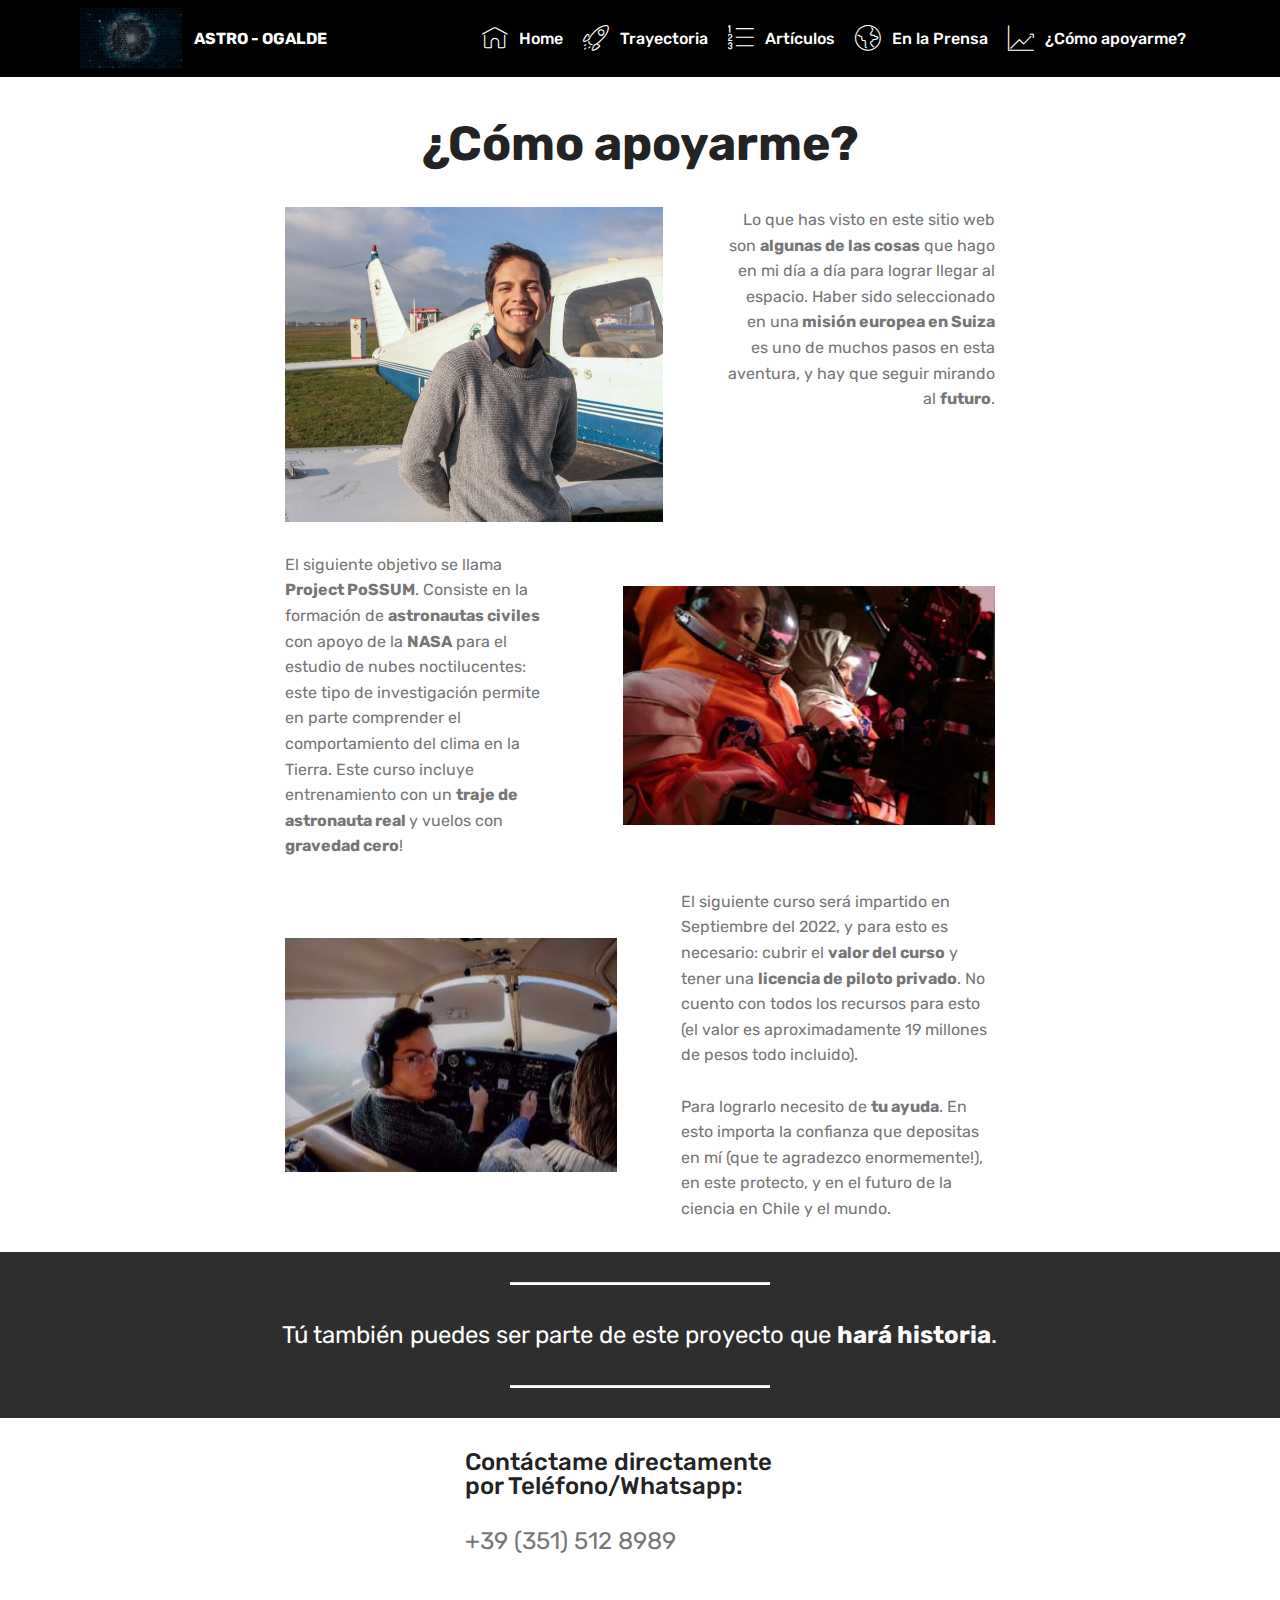
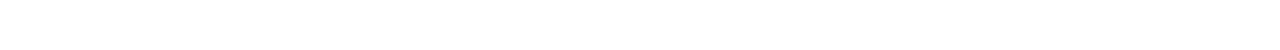
<file: supportme.html>
<!DOCTYPE html>
<html  >
<head>
  
  <meta charset="UTF-8">
  <meta http-equiv="X-UA-Compatible" content="IE=edge">
  
  <meta name="twitter:card" content="summary_large_image"/>
  <meta name="twitter:image:src" content="assets/images/supportme-meta.jpeg">
  <meta property="og:image" content="assets/images/supportme-meta.jpeg">
  <meta name="twitter:title" content="Sebasthian Ogalde C. - Apoyo">
  <meta name="viewport" content="width=device-width, initial-scale=1, minimum-scale=1">
  <link rel="shortcut icon" href="assets/images/mbr-122x73.jpg" type="image/x-icon">
  <meta name="description" content="Aquí encontrarás las maneras en las cuales puedes apoyarme para avanzar hacia la meta de convertirme en el primer astronauta chileno.">
  
  
  <title>Sebasthian Ogalde C. - Apoyo</title>
  <link rel="stylesheet" href="assets/web/assets/mobirise-icons/mobirise-icons.css">
  <link rel="stylesheet" href="assets/bootstrap/css/bootstrap.min.css">
  <link rel="stylesheet" href="assets/bootstrap/css/bootstrap-grid.min.css">
  <link rel="stylesheet" href="assets/bootstrap/css/bootstrap-reboot.min.css">
  <link rel="stylesheet" href="assets/tether/tether.min.css">
  <link rel="stylesheet" href="assets/dropdown/css/style.css">
  <link rel="stylesheet" href="assets/theme/css/style.css">
  <link rel="preload" href="https://fonts.googleapis.com/css?family=Rubik:300,300i,400,400i,500,500i,700,700i,900,900i&display=swap" as="style" onload="this.onload=null;this.rel='stylesheet'">
  <noscript><link rel="stylesheet" href="https://fonts.googleapis.com/css?family=Rubik:300,300i,400,400i,500,500i,700,700i,900,900i&display=swap"></noscript>
  <link rel="preload" as="style" href="assets/mobirise/css/mbr-additional.css"><link rel="stylesheet" href="assets/mobirise/css/mbr-additional.css" type="text/css">
  
  
  
  
</head>
<body>
  
  <section class="menu cid-qTkzRZLJNu" once="menu" id="menu1-1i">

    

    <nav class="navbar navbar-expand beta-menu navbar-dropdown align-items-center navbar-fixed-top navbar-toggleable-sm">
        <button class="navbar-toggler navbar-toggler-right" type="button" data-toggle="collapse" data-target="#navbarSupportedContent" aria-controls="navbarSupportedContent" aria-expanded="false" aria-label="Toggle navigation">
            <div class="hamburger">
                <span></span>
                <span></span>
                <span></span>
                <span></span>
            </div>
        </button>
        <div class="menu-logo">
            <div class="navbar-brand">
                <span class="navbar-logo">
                    <a href="https://mobirise.com">
                         <img src="assets/images/mbr-122x73.jpg" alt="" title="" style="height: 3.8rem;">
                    </a>
                </span>
                <span class="navbar-caption-wrap"><a class="navbar-caption text-white display-4" href="index.html">
                        ASTRO - OGALDE</a></span>
            </div>
        </div>
        <div class="collapse navbar-collapse" id="navbarSupportedContent">
            <ul class="navbar-nav nav-dropdown nav-right" data-app-modern-menu="true"><li class="nav-item">
                    <a class="nav-link link text-white display-4" href="index.html">
                        <span class="mbri-home mbr-iconfont mbr-iconfont-btn"></span>
                        Home</a>
                </li>
                <li class="nav-item">
                    <a class="nav-link link text-white display-4" href="trayectoria.html"><span class="mbri-rocket mbr-iconfont mbr-iconfont-btn"></span>
                        
                        Trayectoria</a>
                </li><li class="nav-item"><a class="nav-link link text-white display-4" href="articulos.html"><span class="mbri-numbered-list mbr-iconfont mbr-iconfont-btn"></span>
                        
                        Artículos</a></li><li class="nav-item"><a class="nav-link link text-white display-4" href="prensa.html"><span class="mbri-globe mbr-iconfont mbr-iconfont-btn"></span>
                        
                        En la Prensa</a></li><li class="nav-item"><a class="nav-link link text-white text-primary display-4" href="supportme.html"><span class="mbri-growing-chart mbr-iconfont mbr-iconfont-btn"></span>¿Cómo apoyarme?&nbsp;</a></li></ul>
            
        </div>
    </nav>
</section>

<section class="mbr-section content4 cid-rWhwWz94RO" id="content4-1o">

    

    <div class="container">
        <div class="media-container-row">
            <div class="title col-12 col-md-8">
                <h2 class="align-center pb-3 mbr-fonts-style display-2"><strong>¿Cómo apoyarme?</strong></h2>
                
                
            </div>
        </div>
    </div>
</section>

<section class="mbr-section content6 cid-rWhwC02Ogk" id="content6-1j">
    
     
    
    <div class="container">
        <div class="media-container-row">
            <div class="col-12 col-md-8">
                <div class="media-container-row">
                    <div class="mbr-figure" style="width: 150%;">
                      <img src="assets/images/20191227050531-img-5524-860x573.jpeg" alt="" title="">  
                    </div>
                    <div class="media-content">
                        <div class="mbr-section-text">
                            <p class="mbr-text mb-0 mbr-fonts-style display-7">Lo que has visto en este sitio web son <strong>algunas de las cosas</strong> que hago en mi día a día para lograr llegar al espacio. Haber sido seleccionado en una<strong> misión europea en Suiza</strong> es uno de muchos pasos en esta aventura, y hay que seguir mirando al <strong>futuro</strong>.</p>
                        </div>
                    </div>
                </div>
            </div>
        </div>
    </div>
</section>

<section class="mbr-section content6 cid-rWhCIjCp2m" id="content6-1r">
    
     
    
    <div class="container">
        <div class="media-container-row">
            <div class="col-12 col-md-8">
                <div class="media-container-row">
                    <div class="mbr-figure" style="width: 145%;">
                      <img src="assets/images/unnamed-2-436x280.jpg" alt="" title="">  
                    </div>
                    <div class="media-content">
                        <div class="mbr-section-text">
                            <p class="mbr-text mb-0 mbr-fonts-style display-7">El siguiente objetivo se llama <strong>Project PoSSUM</strong>. Consiste en la formación de <strong>astronautas civiles</strong> con apoyo de la <strong>NASA</strong> para el estudio de nubes noctilucentes: este tipo de investigación permite en parte comprender el comportamiento del clima en la Tierra. Este curso incluye entrenamiento con un <strong>traje de astronauta real </strong>y vuelos con <strong>gravedad cero</strong>!&nbsp;</p>
                        </div>
                    </div>
                </div>
            </div>
        </div>
    </div>
</section>

<section class="mbr-section content6 cid-rWhwF9opz4" id="content6-1m">
    
     
    
    <div class="container">
        <div class="media-container-row">
            <div class="col-12 col-md-8">
                <div class="media-container-row">
                    <div class="mbr-figure" style="width: 115%;">
                      <img src="assets/images/screen-shot-2020-04-16-at-04.11.10-436x245.jpeg" alt="" title="">  
                    </div>
                    <div class="media-content">
                        <div class="mbr-section-text">
                            <p class="mbr-text mb-0 mbr-fonts-style display-7">El siguiente curso será impartido en Septiembre del 2022, y para esto es necesario: cubrir el <strong>valor del curso</strong> y tener una <strong>licencia de piloto privado</strong>.&nbsp;No cuento con todos los recursos para esto (el valor es aproximadamente 19 millones de pesos todo incluido). <br><br>Para lograrlo necesito de <strong>tu ayuda</strong>. En esto importa la confianza que depositas en mí (que te agradezco enormemente!), en este protecto, y en el futuro de la ciencia en Chile y el mundo.</p>
                        </div>
                    </div>
                </div>
            </div>
        </div>
    </div>
</section>

<section class="mbr-section article content10 cid-rWhDNxP8jV" id="content10-1t">
    
     

    <div class="container">
        <div class="inner-container" style="width: 69%;">
            <hr class="line" style="width: 34%;">
            <div class="section-text align-center mbr-white mbr-fonts-style display-5">
                    Tú también puedes ser parte de este proyecto que <strong>hará historia</strong>.</div>
            <hr class="line" style="width: 34%;">
        </div>
    </div>
</section>

<section class="mbr-section contacts2 cid-rWhDJi7NzW" id="contacts2-1s">
    <!---->
    
    <!---->
    <!--Overlay-->
    
    <!--Container-->
    <div class="container">
        <div class="row">
            <!--Titles-->
            <div class="title col-12">
                
                
            </div>
            <div class="col-12">
                <div class="row justify-content-center">
                    
                    <div class="col-12 col-md-4">
                        <div class="b b-phone">
                            <h5 class="align-left mbr-fonts-style m-0 display-5">Contáctame directamente por Teléfono/Whatsapp:
                            </h5>
                            <p class="mbr-text align-left mbr-fonts-style display-5">
                                +39 (351) 512 8989</p>
                        </div>
                    </div>
                    
                </div>
            </div>
        </div>
    </div>
</section><section><a href="https://mobiri.se"></a><a href="https://mobiri.se"></a></section><script src="assets/popper/popper.min.js"></script>  <script src="assets/web/assets/jquery/jquery.min.js"></script>  <script src="assets/bootstrap/js/bootstrap.min.js"></script>  <script src="assets/tether/tether.min.js"></script>  <script src="assets/smoothscroll/smooth-scroll.js"></script>  <script src="assets/dropdown/js/nav-dropdown.js"></script>  <script src="assets/dropdown/js/navbar-dropdown.js"></script>  <script src="assets/touchswipe/jquery.touch-swipe.min.js"></script>  <script src="assets/theme/js/script.js"></script>  
  
  
</body>
</html>
</file>
<file: assets/web/assets/mobirise-icons/mobirise-icons.css>
@font-face {
  font-family: 'MobiriseIcons';
  src:  url('mobirise-icons.eot?spat4u');
  src:  url('mobirise-icons.eot?spat4u#iefix') format('embedded-opentype'),
    url('mobirise-icons.ttf?spat4u') format('truetype'),
    url('mobirise-icons.woff?spat4u') format('woff'),
    url('mobirise-icons.svg?spat4u#MobiriseIcons') format('svg');
  font-weight: normal;
  font-style: normal;
  font-display: swap;
}

[class^="mbri-"], [class*=" mbri-"] {
  /* use !important to prevent issues with browser extensions that change fonts */
  font-family: MobiriseIcons !important;
  speak: none;
  font-style: normal;
  font-weight: normal;
  font-variant: normal;
  text-transform: none;
  line-height: 1;

  /* Better Font Rendering =========== */
  -webkit-font-smoothing: antialiased;
  -moz-osx-font-smoothing: grayscale;
}

.mbri-add-submenu:before {
  content: "\e900";
}
.mbri-alert:before {
  content: "\e901";
}
.mbri-align-center:before {
  content: "\e902";
}
.mbri-align-justify:before {
  content: "\e903";
}
.mbri-align-left:before {
  content: "\e904";
}
.mbri-align-right:before {
  content: "\e905";
}
.mbri-android:before {
  content: "\e906";
}
.mbri-apple:before {
  content: "\e907";
}
.mbri-arrow-down:before {
  content: "\e908";
}
.mbri-arrow-next:before {
  content: "\e909";
}
.mbri-arrow-prev:before {
  content: "\e90a";
}
.mbri-arrow-up:before {
  content: "\e90b";
}
.mbri-bold:before {
  content: "\e90c";
}
.mbri-bookmark:before {
  content: "\e90d";
}
.mbri-bootstrap:before {
  content: "\e90e";
}
.mbri-briefcase:before {
  content: "\e90f";
}
.mbri-browse:before {
  content: "\e910";
}
.mbri-bulleted-list:before {
  content: "\e911";
}
.mbri-calendar:before {
  content: "\e912";
}
.mbri-camera:before {
  content: "\e913";
}
.mbri-cart-add:before {
  content: "\e914";
}
.mbri-cart-full:before {
  content: "\e915";
}
.mbri-cash:before {
  content: "\e916";
}
.mbri-change-style:before {
  content: "\e917";
}
.mbri-chat:before {
  content: "\e918";
}
.mbri-clock:before {
  content: "\e919";
}
.mbri-close:before {
  content: "\e91a";
}
.mbri-cloud:before {
  content: "\e91b";
}
.mbri-code:before {
  content: "\e91c";
}
.mbri-contact-form:before {
  content: "\e91d";
}
.mbri-credit-card:before {
  content: "\e91e";
}
.mbri-cursor-click:before {
  content: "\e91f";
}
.mbri-cust-feedback:before {
  content: "\e920";
}
.mbri-database:before {
  content: "\e921";
}
.mbri-delivery:before {
  content: "\e922";
}
.mbri-desktop:before {
  content: "\e923";
}
.mbri-devices:before {
  content: "\e924";
}
.mbri-down:before {
  content: "\e925";
}
.mbri-download:before {
  content: "\e989";
}
.mbri-drag-n-drop:before {
  content: "\e927";
}
.mbri-drag-n-drop2:before {
  content: "\e928";
}
.mbri-edit:before {
  content: "\e929";
}
.mbri-edit2:before {
  content: "\e92a";
}
.mbri-error:before {
  content: "\e92b";
}
.mbri-extension:before {
  content: "\e92c";
}
.mbri-features:before {
  content: "\e92d";
}
.mbri-file:before {
  content: "\e92e";
}
.mbri-flag:before {
  content: "\e92f";
}
.mbri-folder:before {
  content: "\e930";
}
.mbri-gift:before {
  content: "\e931";
}
.mbri-github:before {
  content: "\e932";
}
.mbri-globe:before {
  content: "\e933";
}
.mbri-globe-2:before {
  content: "\e934";
}
.mbri-growing-chart:before {
  content: "\e935";
}
.mbri-hearth:before {
  content: "\e936";
}
.mbri-help:before {
  content: "\e937";
}
.mbri-home:before {
  content: "\e938";
}
.mbri-hot-cup:before {
  content: "\e939";
}
.mbri-idea:before {
  content: "\e93a";
}
.mbri-image-gallery:before {
  content: "\e93b";
}
.mbri-image-slider:before {
  content: "\e93c";
}
.mbri-info:before {
  content: "\e93d";
}
.mbri-italic:before {
  content: "\e93e";
}
.mbri-key:before {
  content: "\e93f";
}
.mbri-laptop:before {
  content: "\e940";
}
.mbri-layers:before {
  content: "\e941";
}
.mbri-left-right:before {
  content: "\e942";
}
.mbri-left:before {
  content: "\e943";
}
.mbri-letter:before {
  content: "\e944";
}
.mbri-like:before {
  content: "\e945";
}
.mbri-link:before {
  content: "\e946";
}
.mbri-lock:before {
  content: "\e947";
}
.mbri-login:before {
  content: "\e948";
}
.mbri-logout:before {
  content: "\e949";
}
.mbri-magic-stick:before {
  content: "\e94a";
}
.mbri-map-pin:before {
  content: "\e94b";
}
.mbri-menu:before {
  content: "\e94c";
}
.mbri-mobile:before {
  content: "\e94d";
}
.mbri-mobile2:before {
  content: "\e94e";
}
.mbri-mobirise:before {
  content: "\e94f";
}
.mbri-more-horizontal:before {
  content: "\e950";
}
.mbri-more-vertical:before {
  content: "\e951";
}
.mbri-music:before {
  content: "\e952";
}
.mbri-new-file:before {
  content: "\e953";
}
.mbri-numbered-list:before {
  content: "\e954";
}
.mbri-opened-folder:before {
  content: "\e955";
}
.mbri-pages:before {
  content: "\e956";
}
.mbri-paper-plane:before {
  content: "\e957";
}
.mbri-paperclip:before {
  content: "\e958";
}
.mbri-photo:before {
  content: "\e959";
}
.mbri-photos:before {
  content: "\e95a";
}
.mbri-pin:before {
  content: "\e95b";
}
.mbri-play:before {
  content: "\e95c";
}
.mbri-plus:before {
  content: "\e95d";
}
.mbri-preview:before {
  content: "\e95e";
}
.mbri-print:before {
  content: "\e95f";
}
.mbri-protect:before {
  content: "\e960";
}
.mbri-question:before {
  content: "\e961";
}
.mbri-quote-left:before {
  content: "\e962";
}
.mbri-quote-right:before {
  content: "\e963";
}
.mbri-refresh:before {
  content: "\e964";
}
.mbri-responsive:before {
  content: "\e965";
}
.mbri-right:before {
  content: "\e966";
}
.mbri-rocket:before {
  content: "\e967";
}
.mbri-sad-face:before {
  content: "\e968";
}
.mbri-sale:before {
  content: "\e969";
}
.mbri-save:before {
  content: "\e96a";
}
.mbri-search:before {
  content: "\e96b";
}
.mbri-setting:before {
  content: "\e96c";
}
.mbri-setting2:before {
  content: "\e96d";
}
.mbri-setting3:before {
  content: "\e96e";
}
.mbri-share:before {
  content: "\e96f";
}
.mbri-shopping-bag:before {
  content: "\e970";
}
.mbri-shopping-basket:before {
  content: "\e971";
}
.mbri-shopping-cart:before {
  content: "\e972";
}
.mbri-sites:before {
  content: "\e973";
}
.mbri-smile-face:before {
  content: "\e974";
}
.mbri-speed:before {
  content: "\e975";
}
.mbri-star:before {
  content: "\e976";
}
.mbri-success:before {
  content: "\e977";
}
.mbri-sun:before {
  content: "\e978";
}
.mbri-sun2:before {
  content: "\e979";
}
.mbri-tablet:before {
  content: "\e97a";
}
.mbri-tablet-vertical:before {
  content: "\e97b";
}
.mbri-target:before {
  content: "\e97c";
}
.mbri-timer:before {
  content: "\e97d";
}
.mbri-to-ftp:before {
  content: "\e97e";
}
.mbri-to-local-drive:before {
  content: "\e97f";
}
.mbri-touch-swipe:before {
  content: "\e980";
}
.mbri-touch:before {
  content: "\e981";
}
.mbri-trash:before {
  content: "\e982";
}
.mbri-underline:before {
  content: "\e983";
}
.mbri-unlink:before {
  content: "\e984";
}
.mbri-unlock:before {
  content: "\e985";
}
.mbri-up-down:before {
  content: "\e986";
}
.mbri-up:before {
  content: "\e987";
}
.mbri-update:before {
  content: "\e988";
}
.mbri-upload:before {
 content: "\e926"; 
}
.mbri-user:before {
  content: "\e98a";
}
.mbri-user2:before {
  content: "\e98b";
}
.mbri-users:before {
  content: "\e98c";
}
.mbri-video:before {
  content: "\e98d";
}
.mbri-video-play:before {
  content: "\e98e";
}
.mbri-watch:before {
  content: "\e98f";
}
.mbri-website-theme:before {
  content: "\e990";
}
.mbri-wifi:before {
  content: "\e991";
}
.mbri-windows:before {
  content: "\e992";
}
.mbri-zoom-out:before {
  content: "\e993";
}
.mbri-redo:before {
  content: "\e994";
}
.mbri-undo:before {
  content: "\e995";
}
</file>
<file: assets/dropdown/css/style.css>
.navbar-dropdown {
  left: 0;
  padding: 0;
  position: absolute;
  right: 0;
  top: 0;
  transition: all 0.45s ease;
  z-index: 1030;
  background: #282828; }
  .navbar-dropdown .navbar-logo {
    margin-right: 0.8rem;
    transition: margin 0.3s ease-in-out;
    vertical-align: middle; }
    .navbar-dropdown .navbar-logo img {
      height: 3.125rem;
      transition: all 0.3s ease-in-out; }
    .navbar-dropdown .navbar-logo.mbr-iconfont {
      font-size: 3.125rem;
      line-height: 3.125rem; }
  .navbar-dropdown .navbar-caption {
    font-weight: 700;
    white-space: normal;
    vertical-align: -4px;
    line-height: 3.125rem !important; }
    .navbar-dropdown .navbar-caption, .navbar-dropdown .navbar-caption:hover {
      color: inherit;
      text-decoration: none; }
  .navbar-dropdown .mbr-iconfont + .navbar-caption {
    vertical-align: -1px; }
  .navbar-dropdown.navbar-fixed-top {
    position: fixed; }
  .navbar-dropdown .navbar-brand span {
    vertical-align: -4px; }
  .navbar-dropdown.bg-color.transparent {
    background: none; }
  .navbar-dropdown.navbar-short .navbar-brand {
    padding: 0.625rem 0; }
    .navbar-dropdown.navbar-short .navbar-brand span {
      vertical-align: -1px; }
  .navbar-dropdown.navbar-short .navbar-caption {
    line-height: 2.375rem !important;
    vertical-align: -2px; }
  .navbar-dropdown.navbar-short .navbar-logo {
    margin-right: 0.5rem; }
    .navbar-dropdown.navbar-short .navbar-logo img {
      height: 2.375rem; }
    .navbar-dropdown.navbar-short .navbar-logo.mbr-iconfont {
      font-size: 2.375rem;
      line-height: 2.375rem; }
  .navbar-dropdown.navbar-short .mbr-table-cell {
    height: 3.625rem; }
  .navbar-dropdown .navbar-close {
    left: 0.6875rem;
    position: fixed;
    top: 0.75rem;
    z-index: 1000; }
  .navbar-dropdown .hamburger-icon {
    content: "";
    display: inline-block;
    vertical-align: middle;
    width: 16px;
    -webkit-box-shadow: 0 -6px 0 1px #282828,0 0 0 1px #282828,0 6px 0 1px #282828;
    -moz-box-shadow: 0 -6px 0 1px #282828,0 0 0 1px #282828,0 6px 0 1px #282828;
    box-shadow: 0 -6px 0 1px #282828,0 0 0 1px #282828,0 6px 0 1px #282828; }

.dropdown-menu .dropdown-toggle[data-toggle="dropdown-submenu"]::after {
  border-bottom: 0.35em solid transparent;
  border-left: 0.35em solid;
  border-right: 0;
  border-top: 0.35em solid transparent;
  margin-left: 0.3rem; }

.dropdown-menu .dropdown-item:focus {
  outline: 0; }

.nav-dropdown {
  font-size: 0.75rem;
  font-weight: 500;
  height: auto !important; }
  .nav-dropdown .nav-btn {
    padding-left: 1rem; }
  .nav-dropdown .link {
    margin: .667em 1.667em;
    font-weight: 500;
    padding: 0;
    transition: color .2s ease-in-out; }
    .nav-dropdown .link.dropdown-toggle {
      margin-right: 2.583em; }
      .nav-dropdown .link.dropdown-toggle::after {
        margin-left: .25rem;
        border-top: 0.35em solid;
        border-right: 0.35em solid transparent;
        border-left: 0.35em solid transparent;
        border-bottom: 0; }
      .nav-dropdown .link.dropdown-toggle[aria-expanded="true"] {
        margin: 0;
        padding: 0.667em 3.263em  0.667em 1.667em; }
  .nav-dropdown .link::after,
  .nav-dropdown .dropdown-item::after {
    color: inherit; }
  .nav-dropdown .btn {
    font-size: 0.75rem;
    font-weight: 700;
    letter-spacing: 0;
    margin-bottom: 0;
    padding-left: 1.25rem;
    padding-right: 1.25rem; }
  .nav-dropdown .dropdown-menu {
    border-radius: 0;
    border: 0;
    left: 0;
    margin: 0;
    padding-bottom: 1.25rem;
    padding-top: 1.25rem;
    position: relative; }
  .nav-dropdown .dropdown-submenu {
    margin-left: 0.125rem;
    top: 0; }
  .nav-dropdown .dropdown-item {
    font-weight: 500;
    line-height: 2;
    padding: 0.3846em 4.615em 0.3846em 1.5385em;
    position: relative;
    transition: color .2s ease-in-out, background-color .2s ease-in-out; }
    .nav-dropdown .dropdown-item::after {
      margin-top: -0.3077em;
      position: absolute;
      right: 1.1538em;
      top: 50%; }
    .nav-dropdown .dropdown-item:focus, .nav-dropdown .dropdown-item:hover {
      background: none; }

@media (max-width: 767px) {
  .nav-dropdown.navbar-toggleable-sm {
    bottom: 0;
    display: none;
    left: 0;
    overflow-x: hidden;
    position: fixed;
    top: 0;
    transform: translateX(-100%);
    -ms-transform: translateX(-100%);
    -webkit-transform: translateX(-100%);
    width: 18.75rem;
    z-index: 999; } }
.nav-dropdown.navbar-toggleable-xl {
  bottom: 0;
  display: none;
  left: 0;
  overflow-x: hidden;
  position: fixed;
  top: 0;
  transform: translateX(-100%);
  -ms-transform: translateX(-100%);
  -webkit-transform: translateX(-100%);
  width: 18.75rem;
  z-index: 999; }

.nav-dropdown-sm {
  display: block !important;
  overflow-x: hidden;
  overflow: auto;
  padding-top: 3.875rem; }
  .nav-dropdown-sm::after {
    content: "";
    display: block;
    height: 3rem;
    width: 100%; }
  .nav-dropdown-sm.collapse.in ~ .navbar-close {
    display: block !important; }
  .nav-dropdown-sm.collapsing, .nav-dropdown-sm.collapse.in {
    transform: translateX(0);
    -ms-transform: translateX(0);
    -webkit-transform: translateX(0);
    transition: all 0.25s ease-out;
    -webkit-transition: all 0.25s ease-out;
    background: #282828; }
  .nav-dropdown-sm.collapsing[aria-expanded="false"] {
    transform: translateX(-100%);
    -ms-transform: translateX(-100%);
    -webkit-transform: translateX(-100%); }
  .nav-dropdown-sm .nav-item {
    display: block;
    margin-left: 0 !important;
    padding-left: 0; }
  .nav-dropdown-sm .link,
  .nav-dropdown-sm .dropdown-item {
    border-top: 1px dotted rgba(255, 255, 255, 0.1);
    font-size: 0.8125rem;
    line-height: 1.6;
    margin: 0 !important;
    padding: 0.875rem 2.4rem 0.875rem 1.5625rem !important;
    position: relative;
    white-space: normal; }
    .nav-dropdown-sm .link:focus, .nav-dropdown-sm .link:hover,
    .nav-dropdown-sm .dropdown-item:focus,
    .nav-dropdown-sm .dropdown-item:hover {
      background: rgba(0, 0, 0, 0.2) !important;
      color: #c0a375; }
  .nav-dropdown-sm .nav-btn {
    position: relative;
    padding: 1.5625rem 1.5625rem 0 1.5625rem; }
    .nav-dropdown-sm .nav-btn::before {
      border-top: 1px dotted rgba(255, 255, 255, 0.1);
      content: "";
      left: 0;
      position: absolute;
      top: 0;
      width: 100%; }
    .nav-dropdown-sm .nav-btn + .nav-btn {
      padding-top: 0.625rem; }
      .nav-dropdown-sm .nav-btn + .nav-btn::before {
        display: none; }
  .nav-dropdown-sm .btn {
    padding: 0.625rem 0; }
  .nav-dropdown-sm .dropdown-toggle[data-toggle="dropdown-submenu"]::after {
    margin-left: .25rem;
    border-top: 0.35em solid;
    border-right: 0.35em solid transparent;
    border-left: 0.35em solid transparent;
    border-bottom: 0; }
  .nav-dropdown-sm .dropdown-toggle[data-toggle="dropdown-submenu"][aria-expanded="true"]::after {
    border-top: 0;
    border-right: 0.35em solid transparent;
    border-left: 0.35em solid transparent;
    border-bottom: 0.35em solid; }
  .nav-dropdown-sm .dropdown-menu {
    margin: 0;
    padding: 0;
    position: relative;
    top: 0;
    left: 0;
    width: 100%;
    border: 0;
    float: none;
    border-radius: 0;
    background: none; }
  .nav-dropdown-sm .dropdown-submenu {
    left: 100%;
    margin-left: 0.125rem;
    margin-top: -1.25rem;
    top: 0; }

.navbar-toggleable-sm .nav-dropdown .dropdown-menu {
  position: absolute; }

.navbar-toggleable-sm .nav-dropdown .dropdown-submenu {
  left: 100%;
  margin-left: 0.125rem;
  margin-top: -1.25rem;
  top: 0; }

.navbar-toggleable-sm.opened .nav-dropdown .dropdown-menu {
  position: relative; }

.navbar-toggleable-sm.opened .nav-dropdown .dropdown-submenu {
  left: 0;
  margin-left: 00rem;
  margin-top: 0rem;
  top: 0; }

.is-builder .nav-dropdown.collapsing {
  transition: none !important; }

/*# sourceMappingURL=style.css.map */
</file>
<file: assets/theme/css/style.css>
/*!
 * Mobirise v4 theme (https://mobirise.com/)
 * Copyright 2017 Mobirise
 */
section {
  background-color: #eeeeee;
}

.form-control:focus {
  box-shadow: none;
}

:focus {
  outline: none;
}

body {
  font-style: normal;
  line-height: 1.5;
}

section,
.container,
.container-fluid {
  position: relative;
  word-wrap: break-word;
}

a.mbr-iconfont:hover {
  text-decoration: none;
}

.article .lead p,
.article .lead ul,
.article .lead ol,
.article .lead pre,
.article .lead blockquote {
  margin-bottom: 0;
}

ul,
ol,
pre,
blockquote {
  margin-bottom: 2.3125rem;
}

pre {
  background: #f4f4f4;
  padding: 10px 24px;
  white-space: pre-wrap;
}

.inactive {
  -webkit-user-select: none;
  -moz-user-select: none;
  -ms-user-select: none;
  user-select: none;
  pointer-events: none;
  -webkit-user-drag: none;
  user-drag: none;
}

.mbr-section__comments .row {
  justify-content: center;
  -webkit-justify-content: center;
}

a {
  font-style: normal;
  font-weight: 400;
  cursor: pointer;
}

a, a:hover {
  text-decoration: none;
}

figure {
  margin-bottom: 0;
}

body {
  color: #232323;
}

h1,
h2,
h3,
h4,
h5,
h6,
.h1,
.h2,
.h3,
.h4,
.h5,
.h6,
.display-1,
.display-2,
.display-3,
.display-4 {
  line-height: 1;
  word-break: break-word;
  word-wrap: break-word;
}

.mbr-section-title {
  font-style: normal;
  line-height: 1.2;
}

.mbr-section-subtitle {
  line-height: 1.3;
}

.mbr-text {
  font-style: normal;
  line-height: 1.6;
}

b,
strong {
  font-weight: bold;
}

blockquote {
  padding: 10px 0 10px 20px;
  position: relative;
  border-left: 2px solid;
  border-color: #ff3366;
}

input:-webkit-autofill, input:-webkit-autofill:hover, input:-webkit-autofill:focus, input:-webkit-autofill:active {
  transition-delay: 9999s;
  transition-property: background-color, color;
}

textarea[type='hidden'] {
  display: none;
}

body {
  position: relative;
}

section {
  background-position: 50% 50%;
  background-repeat: no-repeat;
  background-size: cover;
}

section .mbr-background-video,
section .mbr-background-video-preview {
  position: absolute;
  bottom: 0;
  left: 0;
  right: 0;
  top: 0;
}

.hidden {
  visibility: hidden;
}

.mbr-z-index20 {
  z-index: 20;
}

/*! Base colors */
.mbr-white {
  color: #ffffff;
}

.mbr-black {
  color: #000000;
}

.mbr-bg-white {
  background-color: #ffffff;
}

.mbr-bg-black {
  background-color: #000000;
}

/*! Text-aligns */
.align-left {
  text-align: left;
}

.align-center {
  text-align: center;
}

.align-right {
  text-align: right;
}

@media (max-width: 767px) {
  .align-left,
  .align-center,
  .align-right,
  .mbr-section-btn,
  .mbr-section-title {
    text-align: center;
  }
}

/*! Font-weight  */
.mbr-light {
  font-weight: 300;
}

.mbr-regular {
  font-weight: 400;
}

.mbr-semibold {
  font-weight: 500;
}

.mbr-bold {
  font-weight: 700;
}

/*! Media  */
.media-size-item {
  -moz-flex: 1 1 auto;
  -o-flex: 1 1 auto;
  flex: 1 1 auto;
}

.media-content {
  flex-basis: 100%;
}

.media-container-row {
  display: flex;
  flex-direction: row;
  flex-wrap: wrap;
  justify-content: center;
  align-content: center;
  align-items: start;
}

.media-container-row .media-size-item {
  width: 400px;
}

.media-container-column {
  display: flex;
  flex-direction: column;
  flex-wrap: wrap;
  justify-content: center;
  align-content: center;
  align-items: stretch;
}

.media-container-column > * {
  width: 100%;
}

@media (min-width: 992px) {
  .media-container-row {
    flex-wrap: nowrap;
  }
}

figure {
  overflow: hidden;
}

figure[mbr-media-size] {
  transition: width 0.1s;
}

.mbr-figure img,
.mbr-figure iframe {
  display: block;
  width: 100%;
}

.card {
  background-color: transparent;
  border: none;
}

.card-box {
  width: 100%;
}

.card-img {
  text-align: center;
  flex-shrink: 0;
  -webkit-flex-shrink: 0;
}

.media {
  max-width: 100%;
  margin: 0 auto;
}

.mbr-figure {
  -ms-grid-row-align: center;
  align-self: center;
}

.media-container > div {
  max-width: 100%;
}

.mbr-figure img,
.card-img img {
  width: 100%;
}

@media (max-width: 991px) {
  .media-size-item {
    width: auto !important;
  }
  .media {
    width: auto;
  }
  .mbr-figure {
    width: 100% !important;
  }
}

/*! Buttons */
.btn {
  font-weight: 500;
  border-width: 2px;
  font-style: normal;
  letter-spacing: 1px;
  margin: .4rem .8rem;
  white-space: normal;
  transition: all .3s ease-in-out;
  display: inline-flex;
  align-items: center;
  justify-content: center;
  word-break: break-word;
  -webkit-align-items: center;
  -webkit-justify-content: center;
  display: -webkit-inline-flex;
}

.btn-sm {
  font-weight: 500;
  letter-spacing: 1px;
  transition: all .3s ease-in-out;
}

.btn-md {
  font-weight: 500;
  letter-spacing: 1px;
  margin: .4rem .8rem !important;
  transition: all .3s ease-in-out;
}

.btn-lg {
  font-weight: 500;
  letter-spacing: 1px;
  margin: .4rem .8rem !important;
  transition: all .3s ease-in-out;
}

.mbr-section-btn {
  margin-left: -0.25rem;
  margin-right: -0.25rem;
  font-size: 0;
}

nav .mbr-section-btn {
  margin-left: 0rem;
  margin-right: 0rem;
}

.btn-form {
  border-radius: 0;
}

.btn-form:hover {
  cursor: pointer;
}

/*! Btn icon margin */
.btn .mbr-iconfont,
.btn.btn-sm .mbr-iconfont {
  cursor: pointer;
  margin-right: 0.5rem;
}

.btn.btn-md .mbr-iconfont,
.btn.btn-md .mbr-iconfont {
  margin-right: 0.8rem;
}

.mbr-regular {
  font-weight: 400;
}

.mbr-semibold {
  font-weight: 500;
}

.mbr-bold {
  font-weight: 700;
}

[type='submit'] {
  -webkit-appearance: none;
}

/*! Full-screen */
.mbr-fullscreen .mbr-overlay {
  min-height: 100vh;
}

.mbr-fullscreen {
  display: flex;
  display: -moz-flex;
  display: -ms-flex;
  display: -o-flex;
  align-items: center;
  -webkit-align-items: center;
  min-height: 100vh;
  padding-top: 3rem;
  padding-bottom: 3rem;
}

/*! Map */
.map {
  height: 25rem;
  position: relative;
}

.map iframe {
  width: 100%;
  height: 100%;
}

.mbr-overlay {
  background-color: #000;
  bottom: 0;
  left: 0;
  opacity: .5;
  position: absolute;
  right: 0;
  top: 0;
  z-index: 0;
  pointer-events: none;
}

/* Form */
blockquote {
  font-style: italic;
  padding: 10px 0 10px 20px;
  font-size: 1.09rem;
  position: relative;
  border-width: 3px;
}

.form-control {
  background-color: #f5f5f5;
  box-shadow: none;
  color: #565656;
  line-height: 1.43;
  min-height: 3.5em;
  padding: 1.07em .5em;
}

.form-control, .form-control:focus {
  border: 1px solid #e8e8e8;
}

.form-active .form-control:invalid {
  border-color: red;
}

.form-control-label {
  position: relative;
  cursor: pointer;
  margin-bottom: .357em;
  padding: 0;
}

.alert {
  color: #ffffff;
  border-radius: 0;
  border: 0;
  font-size: .875rem;
  line-height: 1.5;
  margin-bottom: 1.875rem;
  padding: 1.25rem;
  position: relative;
}

.alert.alert-form::after {
  background-color: inherit;
  bottom: -7px;
  content: "";
  display: block;
  height: 14px;
  left: 50%;
  margin-left: -7px;
  position: absolute;
  transform: rotate(45deg);
  width: 14px;
  -webkit-transform: rotate(45deg);
}

.form-asterisk {
  font-family: initial;
  position: absolute;
  top: -2px;
  font-weight: normal;
}

/*! Scroll to top arrow */
#scrollToTop a i:before {
  content: '';
  position: absolute;
  height: 40%;
  top: 25%;
  background: #fff;
  width: 2px;
  left: calc(50% - 1px);
}

#scrollToTop a i:after {
  content: '';
  position: absolute;
  display: block;
  border-top: 2px solid #fff;
  border-right: 2px solid #fff;
  width: 40%;
  height: 40%;
  left: 30%;
  bottom: 30%;
  transform: rotate(135deg);
  -webkit-transform: rotate(135deg);
}

.mbr-arrow-up {
  bottom: 25px;
  right: 90px;
  position: fixed;
  text-align: right;
  z-index: 5000;
  color: #ffffff;
  font-size: 32px;
  transform: rotate(180deg);
  -webkit-transform: rotate(180deg);
}

.mbr-arrow-up a {
  background: rgba(0, 0, 0, 0.2);
  border-radius: 3px;
  color: #fff;
  display: inline-block;
  height: 60px;
  width: 60px;
  outline-style: none !important;
  position: relative;
  text-decoration: none;
  transition: all 0.3s ease-in-out;
  cursor: pointer;
  text-align: center;
}

.mbr-arrow-up a:hover {
  background-color: rgba(0, 0, 0, 0.4);
}

.mbr-arrow-up a i {
  line-height: 60px;
}

.mbr-arrow-up-icon {
  display: block;
  color: #fff;
}

.mbr-arrow-up-icon::before {
  content: '\203a';
  display: inline-block;
  font-family: serif;
  font-size: 32px;
  line-height: 1;
  font-style: normal;
  position: relative;
  top: 6px;
  left: -4px;
  -webkit-transform: rotate(-90deg);
  transform: rotate(-90deg);
}

/*! Arrow Down */
.mbr-arrow {
  position: absolute;
  bottom: 45px;
  left: 50%;
  width: 60px;
  height: 60px;
  cursor: pointer;
  background-color: rgba(80, 80, 80, 0.5);
  border-radius: 50%;
  -webkit-transform: translateX(-50%);
  transform: translateX(-50%);
}

.mbr-arrow > a {
  display: inline-block;
  text-decoration: none;
  outline-style: none;
  -webkit-animation: arrowdown 1.7s ease-in-out infinite;
  animation: arrowdown 1.7s ease-in-out infinite;
}

.mbr-arrow > a > i {
  position: absolute;
  top: -2px;
  left: 15px;
  font-size: 2rem;
}

@keyframes arrowdown {
  0% {
    transform: translateY(0px);
    -webkit-transform: translateY(0px);
  }
  50% {
    transform: translateY(-5px);
    -webkit-transform: translateY(-5px);
  }
  100% {
    transform: translateY(0px);
    -webkit-transform: translateY(0px);
  }
}

@-webkit-keyframes arrowdown {
  0% {
    transform: translateY(0px);
    -webkit-transform: translateY(0px);
  }
  50% {
    transform: translateY(-5px);
    -webkit-transform: translateY(-5px);
  }
  100% {
    transform: translateY(0px);
    -webkit-transform: translateY(0px);
  }
}

@media (max-width: 500px) {
  .mbr-arrow-up {
    left: 50%;
    right: auto;
    transform: translateX(-50%) rotate(180deg);
    -webkit-transform: translateX(-50%) rotate(180deg);
  }
}

/*Gradients animation*/
@keyframes gradient-animation {
  from {
    background-position: 0% 100%;
    -webkit-animation-timing-function: ease-in-out;
            animation-timing-function: ease-in-out;
  }
  to {
    background-position: 100% 0%;
    -webkit-animation-timing-function: ease-in-out;
            animation-timing-function: ease-in-out;
  }
}

@-webkit-keyframes gradient-animation {
  from {
    background-position: 0% 100%;
    -webkit-animation-timing-function: ease-in-out;
            animation-timing-function: ease-in-out;
  }
  to {
    background-position: 100% 0%;
    -webkit-animation-timing-function: ease-in-out;
            animation-timing-function: ease-in-out;
  }
}

.bg-gradient {
  background-size: 200% 200%;
  animation: gradient-animation 5s infinite alternate;
  -webkit-animation: gradient-animation 5s infinite alternate;
}

.menu .navbar-brand {
  display: -webkit-flex;
}

.menu .navbar-brand span {
  display: flex;
  display: -webkit-flex;
}

.menu .navbar-brand .navbar-caption-wrap {
  display: -webkit-flex;
}

.menu .navbar-brand .navbar-logo img {
  display: -webkit-flex;
}

@media (min-width: 768px) and (max-width: 1023px) {
  .menu .navbar-toggleable-sm .navbar-nav {
    display: -ms-flexbox;
  }
}

@media (max-width: 1023px) {
  .menu .navbar-collapse {
    max-height: 93.5vh;
  }
  .menu .navbar-collapse.show {
    overflow: auto;
  }
}

@media (min-width: 1024px) {
  .menu .navbar-nav.nav-dropdown {
    display: -webkit-flex;
  }
  .menu .navbar-toggleable-sm .navbar-collapse {
    display: -webkit-flex !important;
  }
  .menu .collapsed .navbar-collapse {
    max-height: 93.5vh;
  }
  .menu .collapsed .navbar-collapse.show {
    overflow: auto;
  }
}

@media (max-width: 767px) {
  .menu .navbar-collapse {
    max-height: 80vh;
  }
}

/* Others*/
.note-check a[data-value=Rubik] {
  font-style: normal;
}

.mbr-arrow a {
  color: #ffffff;
}

@media (max-width: 767px) {
  .mbr-arrow {
    display: none;
  }
}

.navbar {
  display: -webkit-flex;
  -webkit-flex-wrap: wrap;
  -webkit-align-items: center;
  -webkit-justify-content: space-between;
}

.navbar-collapse {
  -webkit-flex-basis: 100%;
  -webkit-flex-grow: 1;
  -webkit-align-items: center;
}

.nav-dropdown .link {
  padding: 0.667em 1.667em !important;
  margin: 0 !important;
}

.nav {
  display: -webkit-flex;
  -webkit-flex-wrap: wrap;
}

.row {
  display: -webkit-flex;
  -webkit-flex-wrap: wrap;
}

.justify-content-center {
  -webkit-justify-content: center;
}

.form-inline {
  display: -webkit-flex;
  -webkit-align-items: center;
}

.card-wrapper {
  -webkit-flex: 1;
}

.carousel-control {
  z-index: 10;
  display: -webkit-flex;
  -webkit-align-items: center;
  -webkit-justify-content: center;
}

.carousel-controls {
  display: -webkit-flex;
}

.media {
  display: -webkit-flex;
}

.form-group:focus {
  outline: none;
}

.jq-selectbox__select {
  padding: 1.07em 0.5em;
  position: absolute;
  top: 0;
  left: 0;
  width: 100%;
}

.jq-selectbox__dropdown {
  position: absolute;
  top: 100%;
  left: 0 !important;
  width: 100% !important;
}

.jq-selectbox__trigger-arrow {
  -webkit-transform: translateY(-50%);
          transform: translateY(-50%);
}

.jq-selectbox li {
  padding: 1.07em 0.5em;
}

input[type='range'] {
  padding-left: 0 !important;
  padding-right: 0 !important;
}

.modal-dialog,
.modal-content {
  height: 100%;
}

.modal-dialog .carousel-inner {
  height: calc(100vh - 1.75rem);
}

@media (max-width: 575px) {
  .modal-dialog .carousel-inner {
    height: calc(100vh - 1rem);
  }
}

.carousel-item {
  text-align: center;
}

.carousel-item img {
  margin: auto;
}

.navbar-toggler {
  align-self: flex-start;
  padding: 0.25rem 0.75rem;
  font-size: 1.25rem;
  line-height: 1;
  background: transparent;
  border: 1px solid transparent;
  border-radius: 0.25rem;
}

.navbar-toggler:focus,
.navbar-toggler:hover {
  text-decoration: none;
}

.navbar-toggler-icon {
  display: inline-block;
  width: 1.5em;
  height: 1.5em;
  vertical-align: middle;
  content: '';
  background: no-repeat center center;
  background-size: 100% 100%;
}

.navbar-toggler-left {
  position: absolute;
  left: 1rem;
}

.navbar-toggler-right {
  position: absolute;
  right: 1rem;
}

@media (max-width: 575px) {
  .navbar-toggleable .navbar-nav .dropdown-menu {
    position: static;
    float: none;
  }
  .navbar-toggleable > .container {
    padding-right: 0;
    padding-left: 0;
  }
}

@media (min-width: 576px) {
  .navbar-toggleable {
    flex-direction: row;
    flex-wrap: nowrap;
    align-items: center;
  }
  .navbar-toggleable .navbar-nav {
    flex-direction: row;
  }
  .navbar-toggleable .navbar-nav .nav-link {
    padding-right: 0.5rem;
    padding-left: 0.5rem;
  }
  .navbar-toggleable > .container {
    display: flex;
    flex-wrap: nowrap;
    align-items: center;
  }
  .navbar-toggleable .navbar-collapse {
    display: flex !important;
    width: 100%;
  }
  .navbar-toggleable .navbar-toggler {
    display: none;
  }
}

@media (max-width: 767px) {
  .navbar-toggleable-sm .navbar-nav .dropdown-menu {
    position: static;
    float: none;
  }
  .navbar-toggleable-sm > .container {
    padding-right: 0;
    padding-left: 0;
  }
}

@media (min-width: 768px) {
  .navbar-toggleable-sm {
    flex-direction: row;
    flex-wrap: nowrap;
    align-items: center;
  }
  .navbar-toggleable-sm .navbar-nav {
    flex-direction: row;
  }
  .navbar-toggleable-sm .navbar-nav .nav-link {
    padding-right: 0.5rem;
    padding-left: 0.5rem;
  }
  .navbar-toggleable-sm > .container {
    display: flex;
    flex-wrap: nowrap;
    align-items: center;
  }
  .navbar-toggleable-sm .navbar-collapse {
    display: none;
    width: 100%;
  }
  .navbar-toggleable-sm .navbar-toggler {
    display: none;
  }
}

@media (max-width: 1023px) {
  .navbar-toggleable-md .navbar-nav .dropdown-menu {
    position: static;
    float: none;
  }
  .navbar-toggleable-md > .container {
    padding-right: 0;
    padding-left: 0;
  }
}

@media (min-width: 1024px) {
  .navbar-toggleable-md {
    flex-direction: row;
    flex-wrap: nowrap;
    align-items: center;
  }
  .navbar-toggleable-md .navbar-nav {
    flex-direction: row;
  }
  .navbar-toggleable-md .navbar-nav .nav-link {
    padding-right: 0.5rem;
    padding-left: 0.5rem;
  }
  .navbar-toggleable-md > .container {
    display: flex;
    flex-wrap: nowrap;
    align-items: center;
  }
  .navbar-toggleable-md .navbar-collapse {
    display: flex !important;
    width: 100%;
  }
  .navbar-toggleable-md .navbar-toggler {
    display: none;
  }
}

@media (max-width: 1199px) {
  .navbar-toggleable-lg .navbar-nav .dropdown-menu {
    position: static;
    float: none;
  }
  .navbar-toggleable-lg > .container {
    padding-right: 0;
    padding-left: 0;
  }
}

@media (min-width: 1200px) {
  .navbar-toggleable-lg {
    flex-direction: row;
    flex-wrap: nowrap;
    align-items: center;
  }
  .navbar-toggleable-lg .navbar-nav {
    flex-direction: row;
  }
  .navbar-toggleable-lg .navbar-nav .nav-link {
    padding-right: 0.5rem;
    padding-left: 0.5rem;
  }
  .navbar-toggleable-lg > .container {
    display: flex;
    flex-wrap: nowrap;
    align-items: center;
  }
  .navbar-toggleable-lg .navbar-collapse {
    display: flex !important;
    width: 100%;
  }
  .navbar-toggleable-lg .navbar-toggler {
    display: none;
  }
}

.navbar-toggleable-xl {
  flex-direction: row;
  flex-wrap: nowrap;
  align-items: center;
}

.navbar-toggleable-xl .navbar-nav .dropdown-menu {
  position: static;
  float: none;
}

.navbar-toggleable-xl > .container {
  padding-right: 0;
  padding-left: 0;
}

.navbar-toggleable-xl .navbar-nav {
  flex-direction: row;
}

.navbar-toggleable-xl .navbar-nav .nav-link {
  padding-right: 0.5rem;
  padding-left: 0.5rem;
}

.navbar-toggleable-xl > .container {
  display: flex;
  flex-wrap: nowrap;
  align-items: center;
}

.navbar-toggleable-xl .navbar-collapse {
  display: flex !important;
  width: 100%;
}

.navbar-toggleable-xl .navbar-toggler {
  display: none;
}

.card-img {
  width: auto;
}

.menu .navbar.collapsed:not(.beta-menu) {
  flex-direction: column;
}

.carousel-item.active,
.carousel-item-next,
.carousel-item-prev {
  display: flex;
}

.note-air-layout .dropup .dropdown-menu,
.note-air-layout .navbar-fixed-bottom .dropdown .dropdown-menu {
  bottom: initial !important;
}

html,
body {
  height: auto;
  min-height: 100vh;
}

.dropup .dropdown-toggle::after {
  display: none;
}
.engine {
	position: absolute;
	text-indent: -2400px;
	text-align: center;
	padding: 0;
	top: 0;
	left: -2400px;
}
</file>
<file: assets/mobirise/css/mbr-additional.css>
body {
  font-family: Rubik;
}
.display-1 {
  font-family: 'Rubik', sans-serif;
  font-size: 4.25rem;
  font-display: swap;
}
.display-1 > .mbr-iconfont {
  font-size: 6.8rem;
}
.display-2 {
  font-family: 'Rubik', sans-serif;
  font-size: 3rem;
  font-display: swap;
}
.display-2 > .mbr-iconfont {
  font-size: 4.8rem;
}
.display-4 {
  font-family: 'Rubik', sans-serif;
  font-size: 1rem;
  font-display: swap;
}
.display-4 > .mbr-iconfont {
  font-size: 1.6rem;
}
.display-5 {
  font-family: 'Rubik', sans-serif;
  font-size: 1.5rem;
  font-display: swap;
}
.display-5 > .mbr-iconfont {
  font-size: 2.4rem;
}
.display-7 {
  font-family: 'Rubik', sans-serif;
  font-size: 1rem;
  font-display: swap;
}
.display-7 > .mbr-iconfont {
  font-size: 1.6rem;
}
/* ---- Fluid typography for mobile devices ---- */
/* 1.4 - font scale ratio ( bootstrap == 1.42857 ) */
/* 100vw - current viewport width */
/* (48 - 20)  48 == 48rem == 768px, 20 == 20rem == 320px(minimal supported viewport) */
/* 0.65 - min scale variable, may vary */
@media (max-width: 768px) {
  .display-1 {
    font-size: 3.4rem;
    font-size: calc( 2.1374999999999997rem + (4.25 - 2.1374999999999997) * ((100vw - 20rem) / (48 - 20)));
    line-height: calc( 1.4 * (2.1374999999999997rem + (4.25 - 2.1374999999999997) * ((100vw - 20rem) / (48 - 20))));
  }
  .display-2 {
    font-size: 2.4rem;
    font-size: calc( 1.7rem + (3 - 1.7) * ((100vw - 20rem) / (48 - 20)));
    line-height: calc( 1.4 * (1.7rem + (3 - 1.7) * ((100vw - 20rem) / (48 - 20))));
  }
  .display-4 {
    font-size: 0.8rem;
    font-size: calc( 1rem + (1 - 1) * ((100vw - 20rem) / (48 - 20)));
    line-height: calc( 1.4 * (1rem + (1 - 1) * ((100vw - 20rem) / (48 - 20))));
  }
  .display-5 {
    font-size: 1.2rem;
    font-size: calc( 1.175rem + (1.5 - 1.175) * ((100vw - 20rem) / (48 - 20)));
    line-height: calc( 1.4 * (1.175rem + (1.5 - 1.175) * ((100vw - 20rem) / (48 - 20))));
  }
}
/* Buttons */
.btn {
  padding: 1rem 3rem;
  border-radius: 3px;
}
.btn-sm {
  padding: 0.6rem 1.5rem;
  border-radius: 3px;
}
.btn-md {
  padding: 1rem 3rem;
  border-radius: 3px;
}
.btn-lg {
  padding: 1.2rem 3.2rem;
  border-radius: 3px;
}
.bg-primary {
  background-color: #232323 !important;
}
.bg-success {
  background-color: #f7ed4a !important;
}
.bg-info {
  background-color: #82786e !important;
}
.bg-warning {
  background-color: #879a9f !important;
}
.bg-danger {
  background-color: #b1a374 !important;
}
.btn-primary,
.btn-primary:active {
  background-color: #232323 !important;
  border-color: #232323 !important;
  color: #ffffff !important;
}
.btn-primary:hover,
.btn-primary:focus,
.btn-primary.focus,
.btn-primary.active {
  color: #ffffff !important;
  background-color: #000000 !important;
  border-color: #000000 !important;
}
.btn-primary.disabled,
.btn-primary:disabled {
  color: #ffffff !important;
  background-color: #000000 !important;
  border-color: #000000 !important;
}
.btn-secondary,
.btn-secondary:active {
  background-color: #ff3366 !important;
  border-color: #ff3366 !important;
  color: #ffffff !important;
}
.btn-secondary:hover,
.btn-secondary:focus,
.btn-secondary.focus,
.btn-secondary.active {
  color: #ffffff !important;
  background-color: #e50039 !important;
  border-color: #e50039 !important;
}
.btn-secondary.disabled,
.btn-secondary:disabled {
  color: #ffffff !important;
  background-color: #e50039 !important;
  border-color: #e50039 !important;
}
.btn-info,
.btn-info:active {
  background-color: #82786e !important;
  border-color: #82786e !important;
  color: #ffffff !important;
}
.btn-info:hover,
.btn-info:focus,
.btn-info.focus,
.btn-info.active {
  color: #ffffff !important;
  background-color: #59524b !important;
  border-color: #59524b !important;
}
.btn-info.disabled,
.btn-info:disabled {
  color: #ffffff !important;
  background-color: #59524b !important;
  border-color: #59524b !important;
}
.btn-success,
.btn-success:active {
  background-color: #f7ed4a !important;
  border-color: #f7ed4a !important;
  color: #3f3c03 !important;
}
.btn-success:hover,
.btn-success:focus,
.btn-success.focus,
.btn-success.active {
  color: #3f3c03 !important;
  background-color: #eadd0a !important;
  border-color: #eadd0a !important;
}
.btn-success.disabled,
.btn-success:disabled {
  color: #3f3c03 !important;
  background-color: #eadd0a !important;
  border-color: #eadd0a !important;
}
.btn-warning,
.btn-warning:active {
  background-color: #879a9f !important;
  border-color: #879a9f !important;
  color: #ffffff !important;
}
.btn-warning:hover,
.btn-warning:focus,
.btn-warning.focus,
.btn-warning.active {
  color: #ffffff !important;
  background-color: #617479 !important;
  border-color: #617479 !important;
}
.btn-warning.disabled,
.btn-warning:disabled {
  color: #ffffff !important;
  background-color: #617479 !important;
  border-color: #617479 !important;
}
.btn-danger,
.btn-danger:active {
  background-color: #b1a374 !important;
  border-color: #b1a374 !important;
  color: #ffffff !important;
}
.btn-danger:hover,
.btn-danger:focus,
.btn-danger.focus,
.btn-danger.active {
  color: #ffffff !important;
  background-color: #8b7d4e !important;
  border-color: #8b7d4e !important;
}
.btn-danger.disabled,
.btn-danger:disabled {
  color: #ffffff !important;
  background-color: #8b7d4e !important;
  border-color: #8b7d4e !important;
}
.btn-white {
  color: #333333 !important;
}
.btn-white,
.btn-white:active {
  background-color: #ffffff !important;
  border-color: #ffffff !important;
  color: #808080 !important;
}
.btn-white:hover,
.btn-white:focus,
.btn-white.focus,
.btn-white.active {
  color: #808080 !important;
  background-color: #d9d9d9 !important;
  border-color: #d9d9d9 !important;
}
.btn-white.disabled,
.btn-white:disabled {
  color: #808080 !important;
  background-color: #d9d9d9 !important;
  border-color: #d9d9d9 !important;
}
.btn-black,
.btn-black:active {
  background-color: #333333 !important;
  border-color: #333333 !important;
  color: #ffffff !important;
}
.btn-black:hover,
.btn-black:focus,
.btn-black.focus,
.btn-black.active {
  color: #ffffff !important;
  background-color: #0d0d0d !important;
  border-color: #0d0d0d !important;
}
.btn-black.disabled,
.btn-black:disabled {
  color: #ffffff !important;
  background-color: #0d0d0d !important;
  border-color: #0d0d0d !important;
}
.btn-primary-outline,
.btn-primary-outline:active {
  background: none;
  border-color: #000000;
  color: #000000;
}
.btn-primary-outline:hover,
.btn-primary-outline:focus,
.btn-primary-outline.focus,
.btn-primary-outline.active {
  color: #ffffff;
  background-color: #232323;
  border-color: #232323;
}
.btn-primary-outline.disabled,
.btn-primary-outline:disabled {
  color: #ffffff !important;
  background-color: #232323 !important;
  border-color: #232323 !important;
}
.btn-secondary-outline,
.btn-secondary-outline:active {
  background: none;
  border-color: #cc0033;
  color: #cc0033;
}
.btn-secondary-outline:hover,
.btn-secondary-outline:focus,
.btn-secondary-outline.focus,
.btn-secondary-outline.active {
  color: #ffffff;
  background-color: #ff3366;
  border-color: #ff3366;
}
.btn-secondary-outline.disabled,
.btn-secondary-outline:disabled {
  color: #ffffff !important;
  background-color: #ff3366 !important;
  border-color: #ff3366 !important;
}
.btn-info-outline,
.btn-info-outline:active {
  background: none;
  border-color: #4b453f;
  color: #4b453f;
}
.btn-info-outline:hover,
.btn-info-outline:focus,
.btn-info-outline.focus,
.btn-info-outline.active {
  color: #ffffff;
  background-color: #82786e;
  border-color: #82786e;
}
.btn-info-outline.disabled,
.btn-info-outline:disabled {
  color: #ffffff !important;
  background-color: #82786e !important;
  border-color: #82786e !important;
}
.btn-success-outline,
.btn-success-outline:active {
  background: none;
  border-color: #d2c609;
  color: #d2c609;
}
.btn-success-outline:hover,
.btn-success-outline:focus,
.btn-success-outline.focus,
.btn-success-outline.active {
  color: #3f3c03;
  background-color: #f7ed4a;
  border-color: #f7ed4a;
}
.btn-success-outline.disabled,
.btn-success-outline:disabled {
  color: #3f3c03 !important;
  background-color: #f7ed4a !important;
  border-color: #f7ed4a !important;
}
.btn-warning-outline,
.btn-warning-outline:active {
  background: none;
  border-color: #55666b;
  color: #55666b;
}
.btn-warning-outline:hover,
.btn-warning-outline:focus,
.btn-warning-outline.focus,
.btn-warning-outline.active {
  color: #ffffff;
  background-color: #879a9f;
  border-color: #879a9f;
}
.btn-warning-outline.disabled,
.btn-warning-outline:disabled {
  color: #ffffff !important;
  background-color: #879a9f !important;
  border-color: #879a9f !important;
}
.btn-danger-outline,
.btn-danger-outline:active {
  background: none;
  border-color: #7a6e45;
  color: #7a6e45;
}
.btn-danger-outline:hover,
.btn-danger-outline:focus,
.btn-danger-outline.focus,
.btn-danger-outline.active {
  color: #ffffff;
  background-color: #b1a374;
  border-color: #b1a374;
}
.btn-danger-outline.disabled,
.btn-danger-outline:disabled {
  color: #ffffff !important;
  background-color: #b1a374 !important;
  border-color: #b1a374 !important;
}
.btn-black-outline,
.btn-black-outline:active {
  background: none;
  border-color: #000000;
  color: #000000;
}
.btn-black-outline:hover,
.btn-black-outline:focus,
.btn-black-outline.focus,
.btn-black-outline.active {
  color: #ffffff;
  background-color: #333333;
  border-color: #333333;
}
.btn-black-outline.disabled,
.btn-black-outline:disabled {
  color: #ffffff !important;
  background-color: #333333 !important;
  border-color: #333333 !important;
}
.btn-white-outline,
.btn-white-outline:active,
.btn-white-outline.active {
  background: none;
  border-color: #ffffff;
  color: #ffffff;
}
.btn-white-outline:hover,
.btn-white-outline:focus,
.btn-white-outline.focus {
  color: #333333;
  background-color: #ffffff;
  border-color: #ffffff;
}
.text-primary {
  color: #232323 !important;
}
.text-secondary {
  color: #ff3366 !important;
}
.text-success {
  color: #f7ed4a !important;
}
.text-info {
  color: #82786e !important;
}
.text-warning {
  color: #879a9f !important;
}
.text-danger {
  color: #b1a374 !important;
}
.text-white {
  color: #ffffff !important;
}
.text-black {
  color: #000000 !important;
}
a.text-primary:hover,
a.text-primary:focus {
  color: #000000 !important;
}
a.text-secondary:hover,
a.text-secondary:focus {
  color: #cc0033 !important;
}
a.text-success:hover,
a.text-success:focus {
  color: #d2c609 !important;
}
a.text-info:hover,
a.text-info:focus {
  color: #4b453f !important;
}
a.text-warning:hover,
a.text-warning:focus {
  color: #55666b !important;
}
a.text-danger:hover,
a.text-danger:focus {
  color: #7a6e45 !important;
}
a.text-white:hover,
a.text-white:focus {
  color: #b3b3b3 !important;
}
a.text-black:hover,
a.text-black:focus {
  color: #4d4d4d !important;
}
.alert-success {
  background-color: #70c770;
}
.alert-info {
  background-color: #82786e;
}
.alert-warning {
  background-color: #879a9f;
}
.alert-danger {
  background-color: #b1a374;
}
.mbr-section-btn a.btn:not(.btn-form) {
  border-radius: 100px;
}
.mbr-section-btn a.btn:not(.btn-form):hover,
.mbr-section-btn a.btn:not(.btn-form):focus {
  box-shadow: none !important;
}
.mbr-section-btn a.btn:not(.btn-form):hover,
.mbr-section-btn a.btn:not(.btn-form):focus {
  box-shadow: 0 10px 40px 0 rgba(0, 0, 0, 0.2) !important;
  -webkit-box-shadow: 0 10px 40px 0 rgba(0, 0, 0, 0.2) !important;
}
.mbr-gallery-filter li a {
  border-radius: 100px !important;
}
.mbr-gallery-filter li.active .btn {
  background-color: #232323;
  border-color: #232323;
  color: #ffffff;
}
.mbr-gallery-filter li.active .btn:focus {
  box-shadow: none;
}
.nav-tabs .nav-link {
  border-radius: 100px !important;
}
a,
a:hover {
  color: #232323;
}
.mbr-plan-header.bg-primary .mbr-plan-subtitle,
.mbr-plan-header.bg-primary .mbr-plan-price-desc {
  color: #d5d5d5;
}
.mbr-plan-header.bg-success .mbr-plan-subtitle,
.mbr-plan-header.bg-success .mbr-plan-price-desc {
  color: #ffffff;
}
.mbr-plan-header.bg-info .mbr-plan-subtitle,
.mbr-plan-header.bg-info .mbr-plan-price-desc {
  color: #beb8b2;
}
.mbr-plan-header.bg-warning .mbr-plan-subtitle,
.mbr-plan-header.bg-warning .mbr-plan-price-desc {
  color: #ced6d8;
}
.mbr-plan-header.bg-danger .mbr-plan-subtitle,
.mbr-plan-header.bg-danger .mbr-plan-price-desc {
  color: #dfd9c6;
}
/* Scroll to top button*/
.scrollToTop_wraper {
  display: none;
}
.form-control {
  font-family: 'Rubik', sans-serif;
  font-size: 1rem;
  font-display: swap;
}
.form-control > .mbr-iconfont {
  font-size: 1.6rem;
}
blockquote {
  border-color: #232323;
}
/* Forms */
.mbr-form .btn {
  margin: .4rem 0;
}
.mbr-form .input-group-btn a.btn {
  border-radius: 100px !important;
}
.mbr-form .input-group-btn a.btn:hover {
  box-shadow: 0 10px 40px 0 rgba(0, 0, 0, 0.2);
}
.mbr-form .input-group-btn button[type="submit"] {
  border-radius: 100px !important;
  padding: 1rem 3rem;
}
.mbr-form .input-group-btn button[type="submit"]:hover {
  box-shadow: 0 10px 40px 0 rgba(0, 0, 0, 0.2);
}
@media (max-width: 767px) {
  .btn {
    font-size: .75rem !important;
  }
  .btn .mbr-iconfont {
    font-size: 1rem !important;
  }
}
/* Footer */
.mbr-footer-content li::before,
.mbr-footer .mbr-contacts li::before {
  background: #232323;
}
.mbr-footer-content li a:hover,
.mbr-footer .mbr-contacts li a:hover {
  color: #232323;
}
.footer3 input[type="email"],
.footer4 input[type="email"] {
  border-radius: 100px !important;
}
.footer3 .input-group-btn a.btn,
.footer4 .input-group-btn a.btn {
  border-radius: 100px !important;
}
.footer3 .input-group-btn button[type="submit"],
.footer4 .input-group-btn button[type="submit"] {
  border-radius: 100px !important;
}
/* Headers*/
.header13 .form-inline input[type="email"],
.header14 .form-inline input[type="email"] {
  border-radius: 100px;
}
.header13 .form-inline input[type="text"],
.header14 .form-inline input[type="text"] {
  border-radius: 100px;
}
.header13 .form-inline input[type="tel"],
.header14 .form-inline input[type="tel"] {
  border-radius: 100px;
}
.header13 .form-inline a.btn,
.header14 .form-inline a.btn {
  border-radius: 100px;
}
.header13 .form-inline button,
.header14 .form-inline button {
  border-radius: 100px !important;
}
@media screen and (-ms-high-contrast: active), (-ms-high-contrast: none) {
  .card-wrapper {
    flex: auto !important;
  }
}
.jq-selectbox li:hover,
.jq-selectbox li.selected {
  background-color: #232323;
  color: #ffffff;
}
.jq-selectbox .jq-selectbox__trigger-arrow,
.jq-number__spin.minus:after,
.jq-number__spin.plus:after {
  transition: 0.4s;
  border-top-color: currentColor;
  border-bottom-color: currentColor;
}
.jq-selectbox:hover .jq-selectbox__trigger-arrow,
.jq-number__spin.minus:hover:after,
.jq-number__spin.plus:hover:after {
  border-top-color: #232323;
  border-bottom-color: #232323;
}
.xdsoft_datetimepicker .xdsoft_calendar td.xdsoft_default,
.xdsoft_datetimepicker .xdsoft_calendar td.xdsoft_current,
.xdsoft_datetimepicker .xdsoft_timepicker .xdsoft_time_box > div > div.xdsoft_current {
  color: #ffffff !important;
  background-color: #232323 !important;
  box-shadow: none !important;
}
.xdsoft_datetimepicker .xdsoft_calendar td:hover,
.xdsoft_datetimepicker .xdsoft_timepicker .xdsoft_time_box > div > div:hover {
  color: #ffffff !important;
  background: #ff3366 !important;
  box-shadow: none !important;
}
.lazy-bg {
  background-image: none !important;
}
.lazy-placeholder:not(section),
.lazy-none {
  display: block;
  position: relative;
  padding-bottom: 56.25%;
}
iframe.lazy-placeholder,
.lazy-placeholder:after {
  content: '';
  position: absolute;
  width: 100px;
  height: 100px;
  background: transparent no-repeat center;
  background-size: contain;
  top: 50%;
  left: 50%;
  transform: translateX(-50%) translateY(-50%);
  background-image: url("data:image/svg+xml;charset=UTF-8,%3csvg width='32' height='32' viewBox='0 0 64 64' xmlns='http://www.w3.org/2000/svg' stroke='%23232323' %3e%3cg fill='none' fill-rule='evenodd'%3e%3cg transform='translate(16 16)' stroke-width='2'%3e%3ccircle stroke-opacity='.5' cx='16' cy='16' r='16'/%3e%3cpath d='M32 16c0-9.94-8.06-16-16-16'%3e%3canimateTransform attributeName='transform' type='rotate' from='0 16 16' to='360 16 16' dur='1s' repeatCount='indefinite'/%3e%3c/path%3e%3c/g%3e%3c/g%3e%3c/svg%3e");
}
section.lazy-placeholder:after {
  opacity: 0.3;
}
.cid-qTkzRZLJNu .navbar {
  padding: .5rem 0;
  background: #000000;
  transition: none;
  min-height: 77px;
}
.cid-qTkzRZLJNu .navbar-dropdown.bg-color.transparent.opened {
  background: #000000;
}
.cid-qTkzRZLJNu a {
  font-style: normal;
}
.cid-qTkzRZLJNu .nav-item span {
  padding-right: 0.4em;
  line-height: 0.5em;
  vertical-align: text-bottom;
  position: relative;
  text-decoration: none;
}
.cid-qTkzRZLJNu .nav-item a {
  display: flex;
  align-items: center;
  justify-content: center;
  padding: 0.7rem 0 !important;
  margin: 0rem .65rem !important;
}
.cid-qTkzRZLJNu .nav-item:focus,
.cid-qTkzRZLJNu .nav-link:focus {
  outline: none;
}
.cid-qTkzRZLJNu .btn {
  padding: 0.4rem 1.5rem;
  display: inline-flex;
  align-items: center;
}
.cid-qTkzRZLJNu .btn .mbr-iconfont {
  font-size: 1.6rem;
}
.cid-qTkzRZLJNu .menu-logo {
  margin-right: auto;
}
.cid-qTkzRZLJNu .menu-logo .navbar-brand {
  display: flex;
  margin-left: 5rem;
  padding: 0;
  transition: padding .2s;
  min-height: 3.8rem;
  align-items: center;
}
.cid-qTkzRZLJNu .menu-logo .navbar-brand .navbar-caption-wrap {
  display: -webkit-flex;
  -webkit-align-items: center;
  align-items: center;
  word-break: break-word;
  min-width: 7rem;
  margin: .3rem 0;
}
.cid-qTkzRZLJNu .menu-logo .navbar-brand .navbar-caption-wrap .navbar-caption {
  line-height: 1.2rem !important;
  padding-right: 2rem;
}
.cid-qTkzRZLJNu .menu-logo .navbar-brand .navbar-logo {
  font-size: 4rem;
  transition: font-size 0.25s;
}
.cid-qTkzRZLJNu .menu-logo .navbar-brand .navbar-logo img {
  display: flex;
}
.cid-qTkzRZLJNu .menu-logo .navbar-brand .navbar-logo .mbr-iconfont {
  transition: font-size 0.25s;
}
.cid-qTkzRZLJNu .navbar-toggleable-sm .navbar-collapse {
  justify-content: flex-end;
  -webkit-justify-content: flex-end;
  padding-right: 5rem;
  width: auto;
}
.cid-qTkzRZLJNu .navbar-toggleable-sm .navbar-collapse .navbar-nav {
  flex-wrap: wrap;
  -webkit-flex-wrap: wrap;
  padding-left: 0;
}
.cid-qTkzRZLJNu .navbar-toggleable-sm .navbar-collapse .navbar-nav .nav-item {
  -webkit-align-self: center;
  align-self: center;
}
.cid-qTkzRZLJNu .navbar-toggleable-sm .navbar-collapse .navbar-buttons {
  padding-left: 0;
  padding-bottom: 0;
}
.cid-qTkzRZLJNu .dropdown .dropdown-menu {
  background: #000000;
  display: none;
  position: absolute;
  min-width: 5rem;
  padding-top: 1.4rem;
  padding-bottom: 1.4rem;
  text-align: left;
}
.cid-qTkzRZLJNu .dropdown .dropdown-menu .dropdown-item {
  width: auto;
  padding: 0.235em 1.5385em 0.235em 1.5385em !important;
}
.cid-qTkzRZLJNu .dropdown .dropdown-menu .dropdown-item::after {
  right: 0.5rem;
}
.cid-qTkzRZLJNu .dropdown .dropdown-menu .dropdown-submenu {
  margin: 0;
}
.cid-qTkzRZLJNu .dropdown.open > .dropdown-menu {
  display: block;
}
.cid-qTkzRZLJNu .navbar-toggleable-sm.opened:after {
  position: absolute;
  width: 100vw;
  height: 100vh;
  content: '';
  background-color: rgba(0, 0, 0, 0.1);
  left: 0;
  bottom: 0;
  transform: translateY(100%);
  -webkit-transform: translateY(100%);
  z-index: 1000;
}
.cid-qTkzRZLJNu .navbar.navbar-short {
  min-height: 60px;
  transition: all .2s;
}
.cid-qTkzRZLJNu .navbar.navbar-short .navbar-toggler-right {
  top: 20px;
}
.cid-qTkzRZLJNu .navbar.navbar-short .navbar-logo a {
  font-size: 2.5rem !important;
  line-height: 2.5rem;
  transition: font-size 0.25s;
}
.cid-qTkzRZLJNu .navbar.navbar-short .navbar-logo a .mbr-iconfont {
  font-size: 2.5rem !important;
}
.cid-qTkzRZLJNu .navbar.navbar-short .navbar-logo a img {
  height: 3rem !important;
}
.cid-qTkzRZLJNu .navbar.navbar-short .navbar-brand {
  min-height: 3rem;
}
.cid-qTkzRZLJNu button.navbar-toggler {
  width: 31px;
  height: 18px;
  cursor: pointer;
  transition: all .2s;
  top: 1.5rem;
  right: 1rem;
}
.cid-qTkzRZLJNu button.navbar-toggler:focus {
  outline: none;
}
.cid-qTkzRZLJNu button.navbar-toggler .hamburger span {
  position: absolute;
  right: 0;
  width: 30px;
  height: 2px;
  border-right: 5px;
  background-color: #ffffff;
}
.cid-qTkzRZLJNu button.navbar-toggler .hamburger span:nth-child(1) {
  top: 0;
  transition: all .2s;
}
.cid-qTkzRZLJNu button.navbar-toggler .hamburger span:nth-child(2) {
  top: 8px;
  transition: all .15s;
}
.cid-qTkzRZLJNu button.navbar-toggler .hamburger span:nth-child(3) {
  top: 8px;
  transition: all .15s;
}
.cid-qTkzRZLJNu button.navbar-toggler .hamburger span:nth-child(4) {
  top: 16px;
  transition: all .2s;
}
.cid-qTkzRZLJNu nav.opened .hamburger span:nth-child(1) {
  top: 8px;
  width: 0;
  opacity: 0;
  right: 50%;
  transition: all .2s;
}
.cid-qTkzRZLJNu nav.opened .hamburger span:nth-child(2) {
  -webkit-transform: rotate(45deg);
  transform: rotate(45deg);
  transition: all .25s;
}
.cid-qTkzRZLJNu nav.opened .hamburger span:nth-child(3) {
  -webkit-transform: rotate(-45deg);
  transform: rotate(-45deg);
  transition: all .25s;
}
.cid-qTkzRZLJNu nav.opened .hamburger span:nth-child(4) {
  top: 8px;
  width: 0;
  opacity: 0;
  right: 50%;
  transition: all .2s;
}
.cid-qTkzRZLJNu .collapsed.navbar-expand {
  flex-direction: column;
}
.cid-qTkzRZLJNu .collapsed .btn {
  display: flex;
}
.cid-qTkzRZLJNu .collapsed .navbar-collapse {
  display: none !important;
  padding-right: 0 !important;
}
.cid-qTkzRZLJNu .collapsed .navbar-collapse.collapsing,
.cid-qTkzRZLJNu .collapsed .navbar-collapse.show {
  display: block !important;
}
.cid-qTkzRZLJNu .collapsed .navbar-collapse.collapsing .navbar-nav,
.cid-qTkzRZLJNu .collapsed .navbar-collapse.show .navbar-nav {
  display: block;
  text-align: center;
}
.cid-qTkzRZLJNu .collapsed .navbar-collapse.collapsing .navbar-nav .nav-item,
.cid-qTkzRZLJNu .collapsed .navbar-collapse.show .navbar-nav .nav-item {
  clear: both;
}
.cid-qTkzRZLJNu .collapsed .navbar-collapse.collapsing .navbar-nav .nav-item:last-child,
.cid-qTkzRZLJNu .collapsed .navbar-collapse.show .navbar-nav .nav-item:last-child {
  margin-bottom: 1rem;
}
.cid-qTkzRZLJNu .collapsed .navbar-collapse.collapsing .navbar-buttons,
.cid-qTkzRZLJNu .collapsed .navbar-collapse.show .navbar-buttons {
  text-align: center;
}
.cid-qTkzRZLJNu .collapsed .navbar-collapse.collapsing .navbar-buttons:last-child,
.cid-qTkzRZLJNu .collapsed .navbar-collapse.show .navbar-buttons:last-child {
  margin-bottom: 1rem;
}
.cid-qTkzRZLJNu .collapsed button.navbar-toggler {
  display: block;
}
.cid-qTkzRZLJNu .collapsed .navbar-brand {
  margin-left: 1rem !important;
}
.cid-qTkzRZLJNu .collapsed .navbar-toggleable-sm {
  flex-direction: column;
  -webkit-flex-direction: column;
}
.cid-qTkzRZLJNu .collapsed .dropdown .dropdown-menu {
  width: 100%;
  text-align: center;
  position: relative;
  opacity: 0;
  display: block;
  height: 0;
  visibility: hidden;
  padding: 0;
  transition-duration: .5s;
  transition-property: opacity,padding,height;
}
.cid-qTkzRZLJNu .collapsed .dropdown.open > .dropdown-menu {
  position: relative;
  opacity: 1;
  height: auto;
  padding: 1.4rem 0;
  visibility: visible;
}
.cid-qTkzRZLJNu .collapsed .dropdown .dropdown-submenu {
  left: 0;
  text-align: center;
  width: 100%;
}
.cid-qTkzRZLJNu .collapsed .dropdown .dropdown-toggle[data-toggle="dropdown-submenu"]::after {
  margin-top: 0;
  position: inherit;
  right: 0;
  top: 50%;
  display: inline-block;
  width: 0;
  height: 0;
  margin-left: .3em;
  vertical-align: middle;
  content: "";
  border-top: .30em solid;
  border-right: .30em solid transparent;
  border-left: .30em solid transparent;
}
@media (max-width: 991px) {
  .cid-qTkzRZLJNu .navbar-expand {
    flex-direction: column;
  }
  .cid-qTkzRZLJNu img {
    height: 3.8rem !important;
  }
  .cid-qTkzRZLJNu .btn {
    display: flex;
  }
  .cid-qTkzRZLJNu button.navbar-toggler {
    display: block;
  }
  .cid-qTkzRZLJNu .navbar-brand {
    margin-left: 1rem !important;
  }
  .cid-qTkzRZLJNu .navbar-toggleable-sm {
    flex-direction: column;
    -webkit-flex-direction: column;
  }
  .cid-qTkzRZLJNu .navbar-collapse {
    display: none !important;
    padding-right: 0 !important;
  }
  .cid-qTkzRZLJNu .navbar-collapse.collapsing,
  .cid-qTkzRZLJNu .navbar-collapse.show {
    display: block !important;
  }
  .cid-qTkzRZLJNu .navbar-collapse.collapsing .navbar-nav,
  .cid-qTkzRZLJNu .navbar-collapse.show .navbar-nav {
    display: block;
    text-align: center;
  }
  .cid-qTkzRZLJNu .navbar-collapse.collapsing .navbar-nav .nav-item,
  .cid-qTkzRZLJNu .navbar-collapse.show .navbar-nav .nav-item {
    clear: both;
  }
  .cid-qTkzRZLJNu .navbar-collapse.collapsing .navbar-nav .nav-item:last-child,
  .cid-qTkzRZLJNu .navbar-collapse.show .navbar-nav .nav-item:last-child {
    margin-bottom: 1rem;
  }
  .cid-qTkzRZLJNu .navbar-collapse.collapsing .navbar-buttons,
  .cid-qTkzRZLJNu .navbar-collapse.show .navbar-buttons {
    text-align: center;
  }
  .cid-qTkzRZLJNu .navbar-collapse.collapsing .navbar-buttons:last-child,
  .cid-qTkzRZLJNu .navbar-collapse.show .navbar-buttons:last-child {
    margin-bottom: 1rem;
  }
  .cid-qTkzRZLJNu .dropdown .dropdown-menu {
    width: 100%;
    text-align: center;
    position: relative;
    opacity: 0;
    display: block;
    height: 0;
    visibility: hidden;
    padding: 0;
    transition-duration: .5s;
    transition-property: opacity,padding,height;
  }
  .cid-qTkzRZLJNu .dropdown.open > .dropdown-menu {
    position: relative;
    opacity: 1;
    height: auto;
    padding: 1.4rem 0;
    visibility: visible;
  }
  .cid-qTkzRZLJNu .dropdown .dropdown-submenu {
    left: 0;
    text-align: center;
    width: 100%;
  }
  .cid-qTkzRZLJNu .dropdown .dropdown-toggle[data-toggle="dropdown-submenu"]::after {
    margin-top: 0;
    position: inherit;
    right: 0;
    top: 50%;
    display: inline-block;
    width: 0;
    height: 0;
    margin-left: .3em;
    vertical-align: middle;
    content: "";
    border-top: .30em solid;
    border-right: .30em solid transparent;
    border-left: .30em solid transparent;
  }
}
@media (min-width: 767px) {
  .cid-qTkzRZLJNu .menu-logo {
    flex-shrink: 0;
  }
}
.cid-qTkzRZLJNu .navbar-collapse {
  flex-basis: auto;
}
.cid-qTkzRZLJNu .nav-link:hover,
.cid-qTkzRZLJNu .dropdown-item:hover {
  color: #c1c1c1 !important;
}
.cid-rW0jKKFAmQ {
  background-image: url("../../../assets/images/astronauts-sebasthian-copy-2-2000x1830.jpg");
}
.cid-rW0jKKFAmQ .mbr-text,
.cid-rW0jKKFAmQ .mbr-section-btn {
  text-align: left;
}
.cid-rW0jKKFAmQ H1 {
  text-align: left;
}
.cid-rW05BeWQZQ {
  padding-top: 60px;
  padding-bottom: 60px;
  background-color: #ffffff;
}
.cid-rW05BeWQZQ .mbr-text {
  color: #767676;
}
.cid-rW05hO8OC8 {
  padding-top: 30px;
  padding-bottom: 30px;
  background-color: #ffffff;
}
.cid-rW05hO8OC8 .line {
  background-color: #149dcc;
  color: #149dcc;
  align: center;
  height: 2px;
  margin: 0 auto;
}
.cid-rW05hO8OC8 .section-text {
  padding: 2rem 0;
  text-align: right;
}
.cid-rW05hO8OC8 .inner-container {
  margin: 0 auto;
}
@media (max-width: 768px) {
  .cid-rW05hO8OC8 .inner-container {
    width: 100% !important;
  }
}
.cid-rW3lhlKb7P {
  padding-top: 60px;
  padding-bottom: 60px;
  background-image: url("../../../assets/images/ezgif.com-video-to-gif.gif");
}
.cid-rW3lhlKb7P .nav-tabs {
  -webkit-justify-content: center;
  justify-content: center;
  -webkit-flex-wrap: wrap;
  flex-wrap: wrap;
  border-bottom: none;
}
.cid-rW3lhlKb7P .nav-tabs .nav-link {
  box-sizing: border-box;
  color: #767676;
  font-style: normal;
  font-weight: 500;
  border-radius: 3px;
  border: 1px solid #767676;
  padding: 1rem 3rem;
  margin: 0.4rem .8rem !important;
  transition: all .3s;
}
.cid-rW3lhlKb7P .nav-tabs .nav-link:hover {
  background-color: #149dcc;
}
.cid-rW3lhlKb7P .nav-tabs .nav-link:focus {
  box-shadow: none;
  background-color: #149dcc;
}
.cid-rW3lhlKb7P .nav-tabs .nav-link.active {
  font-weight: 500;
  color: #ffffff;
  font-style: normal;
  border: none;
  background: #149dcc;
}
.cid-rW3lhlKb7P .nav-tabs .nav-link.active:hover {
  border: none;
}
.cid-rW3lhlKb7P .mbr-section-subtitle {
  color: #efefef;
}
.cid-rW3lhlKb7P p {
  color: #767676;
}
.cid-rW3lhlKb7P .mbr-figure {
  -webkit-flex-shrink: 0;
  flex-shrink: 0;
  -webkit-align-self: flex-start;
  align-self: flex-start;
  padding-right: 4rem;
}
.cid-rW3lhlKb7P .mbr-text {
  word-break: break-word;
}
@media (max-width: 991px) {
  .cid-rW3lhlKb7P .mbr-figure {
    padding-right: 0;
    padding-left: 0;
    padding-bottom: 2rem;
  }
}
.cid-rW3lhlKb7P P {
  color: #efefef;
}
.cid-rW3lhlKb7P H2 {
  color: #efefef;
}
.cid-rW5jDfHL8T {
  padding-top: 45px;
  padding-bottom: 0px;
  background-image: url("../../../assets/images/ezgif.com-optimize-3.gif");
}
.cid-rW5jDfHL8T .nav-tabs {
  -webkit-justify-content: center;
  justify-content: center;
  -webkit-flex-wrap: wrap;
  flex-wrap: wrap;
  border-bottom: none;
}
.cid-rW5jDfHL8T .nav-tabs .nav-link {
  box-sizing: border-box;
  color: #cccccc;
  font-style: normal;
  font-weight: 500;
  border-radius: 3px;
  border: 1px solid #cccccc;
  padding: 1rem 3rem;
  margin: 0.4rem .8rem !important;
  transition: all .3s;
}
.cid-rW5jDfHL8T .nav-tabs .nav-link:hover {
  background-color: #149dcc;
}
.cid-rW5jDfHL8T .nav-tabs .nav-link:focus {
  box-shadow: none;
  background-color: #149dcc;
}
.cid-rW5jDfHL8T .nav-tabs .nav-link.active {
  font-weight: 500;
  color: #ffffff;
  font-style: normal;
  border: none;
  background: #149dcc;
}
.cid-rW5jDfHL8T .nav-tabs .nav-link.active:hover {
  border: none;
}
.cid-rW5jDfHL8T .mbr-section-subtitle {
  color: #efefef;
}
.cid-rW5jDfHL8T p {
  color: #767676;
}
.cid-rW5jDfHL8T .mbr-figure {
  -webkit-flex-shrink: 0;
  flex-shrink: 0;
  -webkit-align-self: flex-start;
  align-self: flex-start;
  padding-right: 4rem;
}
.cid-rW5jDfHL8T .mbr-text {
  word-break: break-word;
}
@media (max-width: 991px) {
  .cid-rW5jDfHL8T .mbr-figure {
    padding-right: 0;
    padding-left: 0;
    padding-bottom: 2rem;
  }
}
.cid-rW5jDfHL8T P {
  color: #efefef;
}
.cid-rW5jDfHL8T H2 {
  color: #efefef;
}
.cid-tlMVjiPwV2 {
  padding-top: 135px;
  padding-bottom: 0px;
  background-color: #efefef;
}
.cid-tlMVjiPwV2 P {
  color: #767676;
}
.cid-tlMScqkrq7 {
  padding-top: 0px;
  padding-bottom: 90px;
  background-color: #efefef;
}
.cid-tlMScqkrq7 .card-img {
  background-color: #fff;
}
.cid-tlMScqkrq7 .card {
  align-self: stretch;
}
.cid-tlMScqkrq7 .card-box {
  padding: 2rem;
  background-color: #ffffff;
}
.cid-tlMScqkrq7 h4 {
  font-weight: 500;
  margin-bottom: 0;
  text-align: left;
}
.cid-tlMScqkrq7 p {
  text-align: left;
}
.cid-tlMScqkrq7 .mbr-text {
  color: #767676;
}
.cid-tlMScqkrq7 .card-wrapper {
  height: 100%;
  box-shadow: 0px 0px 0px 0px rgba(0, 0, 0, 0);
  transition: box-shadow 0.3s;
}
.cid-tlMScqkrq7 .card-wrapper:hover {
  box-shadow: 0px 0px 30px 0px rgba(0, 0, 0, 0.05);
  transition: box-shadow 0.3s;
}
@media (min-width: 992px) {
  .cid-tlMScqkrq7 .my-col {
    flex: 0 0 20%;
    max-width: 20%;
    padding: 15px;
    -webkit-flex: 0 0 20%;
  }
}
.cid-rW5gNrnq8Y {
  padding-top: 45px;
  padding-bottom: 30px;
  background: linear-gradient(0deg, #232323, #232323);
}
.cid-rW5gNrnq8Y .mbr-iconfont-social {
  font-size: 32px;
  color: #ffffff;
}
.cid-rW5gNrnq8Y .social-list a:focus {
  text-decoration: none;
}
.cid-rW5gNrnq8Y H2 {
  color: #efefef;
  text-align: center;
}
.cid-qTkAaeaxX5 {
  padding-top: 15px;
  padding-bottom: 0px;
  background-color: #232323;
}
@media (max-width: 767px) {
  .cid-qTkAaeaxX5 .content {
    text-align: center;
  }
  .cid-qTkAaeaxX5 .content > div:not(:last-child) {
    margin-bottom: 2rem;
  }
}
@media (max-width: 767px) {
  .cid-qTkAaeaxX5 .media-wrap {
    margin-bottom: 1rem;
  }
}
.cid-qTkAaeaxX5 .media-wrap .mbr-iconfont-logo {
  font-size: 7.5rem;
  color: #f36;
}
.cid-qTkAaeaxX5 .media-wrap img {
  height: 6rem;
}
@media (max-width: 767px) {
  .cid-qTkAaeaxX5 .footer-lower .copyright {
    margin-bottom: 1rem;
    text-align: center;
  }
}
.cid-qTkAaeaxX5 .footer-lower hr {
  margin: 1rem 0;
  border-color: #fff;
  opacity: .05;
}
.cid-qTkAaeaxX5 .footer-lower .social-list {
  padding-left: 0;
  margin-bottom: 0;
  list-style: none;
  display: flex;
  flex-wrap: wrap;
  justify-content: flex-end;
  -webkit-justify-content: flex-end;
}
.cid-qTkAaeaxX5 .footer-lower .social-list .mbr-iconfont-social {
  font-size: 1.3rem;
  color: #fff;
}
.cid-qTkAaeaxX5 .footer-lower .social-list .soc-item {
  margin: 0 .5rem;
}
.cid-qTkAaeaxX5 .footer-lower .social-list a {
  margin: 0;
  opacity: .5;
  -webkit-transition: .2s linear;
  transition: .2s linear;
}
.cid-qTkAaeaxX5 .footer-lower .social-list a:hover {
  opacity: 1;
}
@media (max-width: 767px) {
  .cid-qTkAaeaxX5 .footer-lower .social-list {
    justify-content: center;
    -webkit-justify-content: center;
  }
}
.cid-rVZueXdR6d {
  padding-top: 120px;
  padding-bottom: 15px;
  background-color: #ffffff;
}
.cid-rVZueXdR6d .mbr-section-subtitle {
  color: #767676;
}
.cid-rVWXAKaIV7 {
  padding-top: 0px;
  padding-bottom: 15px;
  background-color: #ffffff;
}
.cid-rVWXAKaIV7 .mbr-slider .carousel-control {
  background: #1b1b1b;
}
.cid-rVWXAKaIV7 .mbr-slider .carousel-control-prev {
  left: 0;
  margin-left: 2.5rem;
}
.cid-rVWXAKaIV7 .mbr-slider .carousel-control-next {
  right: 0;
  margin-right: 2.5rem;
}
.cid-rVWXAKaIV7 .mbr-slider .modal-body .close {
  background: #1b1b1b;
}
.cid-rVWXAKaIV7 .row > .row {
  display: block;
}
.cid-rVWXAKaIV7 .mbr-gallery-item {
  width: 100%;
}
.cid-rVWXAKaIV7 .mbr-gallery-item > div::before {
  content: '';
  position: absolute;
  left: 0;
  top: 0;
  width: 100%;
  height: 100%;
  background: #554346;
  opacity: 0;
  -webkit-transition: 0.2s opacity ease-in-out;
  transition: 0.2s opacity ease-in-out;
  background: linear-gradient(to left, #554346, #45505b) !important;
}
.cid-rVWXAKaIV7 .mbr-gallery-item > div {
  position: relative;
}
.cid-rVWXAKaIV7 .mbr-gallery-item > div:hover .mbr-gallery-title::before {
  background: transparent !important;
}
.cid-rVWXAKaIV7 .mbr-gallery-item > div:hover:before {
  opacity: 0.7 !important;
}
.cid-rVWXAKaIV7 .mbr-gallery-title {
  font-size: .9em;
  position: absolute;
  display: block;
  width: 100%;
  bottom: 0;
  padding: 1rem;
  color: #fff;
  z-index: 2;
  text-align: left;
}
.cid-rVWXAKaIV7 .mbr-gallery-title:before {
  content: " ";
  width: 100%;
  height: 100%;
  top: 0;
  left: 0;
  z-index: -1;
  position: absolute;
  background: #554346 !important;
  opacity: 0.7;
  -webkit-transition: 0.2s background ease-in-out;
  transition: 0.2s background ease-in-out;
  background: linear-gradient(to left, #554346, #45505b) !important;
}
.cid-rVWTZsKZOa {
  padding-top: 75px;
  padding-bottom: 0px;
  background-color: #ffffff;
}
.cid-rVWTZsKZOa .item {
  padding-bottom: 2rem;
}
.cid-rVWTZsKZOa .item-wrapper {
  height: 100%;
}
.cid-rVWTZsKZOa .item-wrapper img {
  height: 100%;
  object-fit: cover;
}
.cid-rVWTZsKZOa .carousel-control,
.cid-rVWTZsKZOa .close {
  background: #1b1b1b;
}
.cid-rVWTZsKZOa .carousel-control-prev {
  margin-left: 2.5rem;
}
.cid-rVWTZsKZOa .carousel-control-next {
  margin-right: 2.5rem;
}
.cid-rVWTZsKZOa .close {
  position: fixed;
  opacity: 0.5;
  font-size: 35px;
  font-weight: 300;
  width: 70px;
  height: 70px;
  border-radius: 50%;
  color: #fff;
  top: 2.5rem;
  right: 2.5rem;
  line-height: 70px;
  border: none;
  text-align: center;
  text-shadow: none;
  z-index: 5;
  -webkit-transition: opacity 0.3s ease;
  -moz-transition: opacity 0.3s ease;
  -o-transition: opacity 0.3s ease;
  transition: opacity 0.3s ease;
  font-family: 'MobiriseIcons';
}
.cid-rVWTZsKZOa .close::before {
  content: '\e91a';
}
.cid-rVWTZsKZOa .close:hover {
  opacity: 1;
  background: #000;
  color: #fff;
}
.cid-rVWTZsKZOa .carousel-control {
  position: fixed;
  width: 70px;
  height: 70px;
  top: 50%;
  margin-top: -35px;
  line-height: 70px;
  border-radius: 50%;
  font-size: 35px;
  border: 0;
  opacity: 0.5;
  text-shadow: none;
  z-index: 5;
  color: #fff;
  -webkit-transition: all 0.2s ease-in-out 0s;
  -o-transition: all 0.2s ease-in-out 0s;
  transition: all 0.2s ease-in-out 0s;
}
.cid-rVWTZsKZOa .carousel-inner > .active {
  display: block;
}
.cid-rVWTZsKZOa .carousel-control.left {
  left: 0;
  margin-left: 2.5rem;
}
.cid-rVWTZsKZOa .carousel-control.right {
  right: 0;
  margin-right: 2.5rem;
}
.cid-rVWTZsKZOa .carousel-control .icon-next,
.cid-rVWTZsKZOa .carousel-control .icon-prev {
  margin-top: -18px;
  font-size: 40px;
  line-height: 27px;
}
.cid-rVWTZsKZOa .carousel-control:hover {
  background: #1b1b1b;
  color: #fff;
  opacity: 1;
}
@media (max-width: 768px) {
  .cid-rVWTZsKZOa .carousel-control,
  .cid-rVWTZsKZOa .carousel-indicators,
  .cid-rVWTZsKZOa .modal .close {
    position: fixed;
  }
}
@media (max-width: 767px) {
  .cid-rVWTZsKZOa .mbr-slider .carousel-control {
    top: auto;
    bottom: 20px;
  }
  .cid-rVWTZsKZOa .mbr-slider > .container .carousel-control {
    margin-bottom: 0;
  }
}
.cid-rVWTZsKZOa .carousel-indicators {
  bottom: 0;
  margin-bottom: 3px;
}
@media (max-width: 991px) {
  .cid-rVWTZsKZOa .carousel-indicators {
    margin-bottom: 3.625rem !important;
    padding-left: 2.5rem;
    padding-right: 2.5rem;
  }
}
@media (max-width: 767px) {
  .cid-rVWTZsKZOa .carousel-indicators {
    display: none;
  }
}
.cid-rVWTZsKZOa .carousel-indicators .active,
.cid-rVWTZsKZOa .carousel-indicators li {
  width: 7px;
  height: 7px;
  margin: 3px;
  background: #1b1b1b;
  opacity: 0.5;
  border: 4px solid #1b1b1b;
}
.cid-rVWTZsKZOa .carousel-indicators .active {
  background: #fff;
}
.cid-rVWTZsKZOa .carousel-indicators li {
  max-width: 15px;
  max-height: 15px;
  border-radius: 50%;
}
.cid-rVWTZsKZOa .modal {
  padding-left: 0 !important;
  position: fixed;
  overflow: hidden;
  padding-right: 0 !important;
}
.cid-rVWTZsKZOa .modal-dialog {
  margin: 0 auto;
  max-width: 100%;
  padding-left: 1rem;
  padding-right: 1rem;
}
.cid-rVWTZsKZOa .modal-content {
  border-radius: 0;
  border: none;
  background: transparent;
}
.cid-rVWTZsKZOa .modal-body {
  padding: 0;
  display: flex;
  align-items: center;
}
.cid-rVWTZsKZOa .modal-body img {
  width: 100%;
  object-fit: contain;
  max-height: calc(98.25vh);
  height: fit-content;
}
.cid-rVWTZsKZOa .carousel {
  width: 100%;
}
.cid-rVWTZsKZOa .modal-backdrop.in {
  opacity: 0.8;
}
.cid-rVWTZsKZOa .modal.fade .modal-dialog {
  -webkit-transition: margin-top 0.3s ease-out;
  -moz-transition: margin-top 0.3s ease-out;
  -o-transition: margin-top 0.3s ease-out;
  transition: margin-top 0.3s ease-out;
}
.cid-rVWTZsKZOa .modal.fade .modal-dialog,
.cid-rVWTZsKZOa .modal.in .modal-dialog {
  -webkit-transform: none;
  -ms-transform: none;
  -o-transform: none;
  transform: none;
}
.cid-rVWTZsKZOa .mbr-gallery .item-wrapper {
  cursor: pointer;
}
.cid-rVWTZsKZOa a {
  display: block;
}
.cid-rVWTZsKZOa a.img {
  pointer-events: none;
}
.cid-rVWTZsKZOa H4 {
  color: #767676;
}
.cid-rVZvRVavGb {
  padding-top: 60px;
  padding-bottom: 90px;
  background-color: #ffffff;
}
.cid-rVZvRVavGb .item {
  padding-bottom: 2rem;
}
.cid-rVZvRVavGb .item-wrapper {
  height: 100%;
}
.cid-rVZvRVavGb .item-wrapper img {
  height: 100%;
  object-fit: cover;
}
.cid-rVZvRVavGb .carousel-control,
.cid-rVZvRVavGb .close {
  background: #1b1b1b;
}
.cid-rVZvRVavGb .carousel-control-prev {
  margin-left: 2.5rem;
}
.cid-rVZvRVavGb .carousel-control-next {
  margin-right: 2.5rem;
}
.cid-rVZvRVavGb .close {
  position: fixed;
  opacity: 0.5;
  font-size: 35px;
  font-weight: 300;
  width: 70px;
  height: 70px;
  border-radius: 50%;
  color: #fff;
  top: 2.5rem;
  right: 2.5rem;
  line-height: 70px;
  border: none;
  text-align: center;
  text-shadow: none;
  z-index: 5;
  -webkit-transition: opacity 0.3s ease;
  -moz-transition: opacity 0.3s ease;
  -o-transition: opacity 0.3s ease;
  transition: opacity 0.3s ease;
  font-family: 'MobiriseIcons';
}
.cid-rVZvRVavGb .close::before {
  content: '\e91a';
}
.cid-rVZvRVavGb .close:hover {
  opacity: 1;
  background: #000;
  color: #fff;
}
.cid-rVZvRVavGb .carousel-control {
  position: fixed;
  width: 70px;
  height: 70px;
  top: 50%;
  margin-top: -35px;
  line-height: 70px;
  border-radius: 50%;
  font-size: 35px;
  border: 0;
  opacity: 0.5;
  text-shadow: none;
  z-index: 5;
  color: #fff;
  -webkit-transition: all 0.2s ease-in-out 0s;
  -o-transition: all 0.2s ease-in-out 0s;
  transition: all 0.2s ease-in-out 0s;
}
.cid-rVZvRVavGb .carousel-inner > .active {
  display: block;
}
.cid-rVZvRVavGb .carousel-control.left {
  left: 0;
  margin-left: 2.5rem;
}
.cid-rVZvRVavGb .carousel-control.right {
  right: 0;
  margin-right: 2.5rem;
}
.cid-rVZvRVavGb .carousel-control .icon-next,
.cid-rVZvRVavGb .carousel-control .icon-prev {
  margin-top: -18px;
  font-size: 40px;
  line-height: 27px;
}
.cid-rVZvRVavGb .carousel-control:hover {
  background: #1b1b1b;
  color: #fff;
  opacity: 1;
}
@media (max-width: 768px) {
  .cid-rVZvRVavGb .carousel-control,
  .cid-rVZvRVavGb .carousel-indicators,
  .cid-rVZvRVavGb .modal .close {
    position: fixed;
  }
}
@media (max-width: 767px) {
  .cid-rVZvRVavGb .mbr-slider .carousel-control {
    top: auto;
    bottom: 20px;
  }
  .cid-rVZvRVavGb .mbr-slider > .container .carousel-control {
    margin-bottom: 0;
  }
}
.cid-rVZvRVavGb .carousel-indicators {
  bottom: 0;
  margin-bottom: 3px;
}
@media (max-width: 991px) {
  .cid-rVZvRVavGb .carousel-indicators {
    margin-bottom: 3.625rem !important;
    padding-left: 2.5rem;
    padding-right: 2.5rem;
  }
}
@media (max-width: 767px) {
  .cid-rVZvRVavGb .carousel-indicators {
    display: none;
  }
}
.cid-rVZvRVavGb .carousel-indicators .active,
.cid-rVZvRVavGb .carousel-indicators li {
  width: 7px;
  height: 7px;
  margin: 3px;
  background: #1b1b1b;
  opacity: 0.5;
  border: 4px solid #1b1b1b;
}
.cid-rVZvRVavGb .carousel-indicators .active {
  background: #fff;
}
.cid-rVZvRVavGb .carousel-indicators li {
  max-width: 15px;
  max-height: 15px;
  border-radius: 50%;
}
.cid-rVZvRVavGb .modal {
  padding-left: 0 !important;
  position: fixed;
  overflow: hidden;
  padding-right: 0 !important;
}
.cid-rVZvRVavGb .modal-dialog {
  margin: 0 auto;
  max-width: 100%;
  padding-left: 1rem;
  padding-right: 1rem;
}
.cid-rVZvRVavGb .modal-content {
  border-radius: 0;
  border: none;
  background: transparent;
}
.cid-rVZvRVavGb .modal-body {
  padding: 0;
  display: flex;
  align-items: center;
}
.cid-rVZvRVavGb .modal-body img {
  width: 100%;
  object-fit: contain;
  max-height: calc(98.25vh);
  height: fit-content;
}
.cid-rVZvRVavGb .carousel {
  width: 100%;
}
.cid-rVZvRVavGb .modal-backdrop.in {
  opacity: 0.8;
}
.cid-rVZvRVavGb .modal.fade .modal-dialog {
  -webkit-transition: margin-top 0.3s ease-out;
  -moz-transition: margin-top 0.3s ease-out;
  -o-transition: margin-top 0.3s ease-out;
  transition: margin-top 0.3s ease-out;
}
.cid-rVZvRVavGb .modal.fade .modal-dialog,
.cid-rVZvRVavGb .modal.in .modal-dialog {
  -webkit-transform: none;
  -ms-transform: none;
  -o-transform: none;
  transform: none;
}
.cid-rVZvRVavGb .mbr-gallery .item-wrapper {
  cursor: pointer;
}
.cid-rVZvRVavGb a {
  display: block;
}
.cid-rVZvRVavGb a.img {
  pointer-events: none;
}
.cid-rVZvRVavGb H4 {
  color: #767676;
}
.cid-qTkzRZLJNu .navbar {
  padding: .5rem 0;
  background: #000000;
  transition: none;
  min-height: 77px;
}
.cid-qTkzRZLJNu .navbar-dropdown.bg-color.transparent.opened {
  background: #000000;
}
.cid-qTkzRZLJNu a {
  font-style: normal;
}
.cid-qTkzRZLJNu .nav-item span {
  padding-right: 0.4em;
  line-height: 0.5em;
  vertical-align: text-bottom;
  position: relative;
  text-decoration: none;
}
.cid-qTkzRZLJNu .nav-item a {
  display: flex;
  align-items: center;
  justify-content: center;
  padding: 0.7rem 0 !important;
  margin: 0rem .65rem !important;
}
.cid-qTkzRZLJNu .nav-item:focus,
.cid-qTkzRZLJNu .nav-link:focus {
  outline: none;
}
.cid-qTkzRZLJNu .btn {
  padding: 0.4rem 1.5rem;
  display: inline-flex;
  align-items: center;
}
.cid-qTkzRZLJNu .btn .mbr-iconfont {
  font-size: 1.6rem;
}
.cid-qTkzRZLJNu .menu-logo {
  margin-right: auto;
}
.cid-qTkzRZLJNu .menu-logo .navbar-brand {
  display: flex;
  margin-left: 5rem;
  padding: 0;
  transition: padding .2s;
  min-height: 3.8rem;
  align-items: center;
}
.cid-qTkzRZLJNu .menu-logo .navbar-brand .navbar-caption-wrap {
  display: -webkit-flex;
  -webkit-align-items: center;
  align-items: center;
  word-break: break-word;
  min-width: 7rem;
  margin: .3rem 0;
}
.cid-qTkzRZLJNu .menu-logo .navbar-brand .navbar-caption-wrap .navbar-caption {
  line-height: 1.2rem !important;
  padding-right: 2rem;
}
.cid-qTkzRZLJNu .menu-logo .navbar-brand .navbar-logo {
  font-size: 4rem;
  transition: font-size 0.25s;
}
.cid-qTkzRZLJNu .menu-logo .navbar-brand .navbar-logo img {
  display: flex;
}
.cid-qTkzRZLJNu .menu-logo .navbar-brand .navbar-logo .mbr-iconfont {
  transition: font-size 0.25s;
}
.cid-qTkzRZLJNu .navbar-toggleable-sm .navbar-collapse {
  justify-content: flex-end;
  -webkit-justify-content: flex-end;
  padding-right: 5rem;
  width: auto;
}
.cid-qTkzRZLJNu .navbar-toggleable-sm .navbar-collapse .navbar-nav {
  flex-wrap: wrap;
  -webkit-flex-wrap: wrap;
  padding-left: 0;
}
.cid-qTkzRZLJNu .navbar-toggleable-sm .navbar-collapse .navbar-nav .nav-item {
  -webkit-align-self: center;
  align-self: center;
}
.cid-qTkzRZLJNu .navbar-toggleable-sm .navbar-collapse .navbar-buttons {
  padding-left: 0;
  padding-bottom: 0;
}
.cid-qTkzRZLJNu .dropdown .dropdown-menu {
  background: #000000;
  display: none;
  position: absolute;
  min-width: 5rem;
  padding-top: 1.4rem;
  padding-bottom: 1.4rem;
  text-align: left;
}
.cid-qTkzRZLJNu .dropdown .dropdown-menu .dropdown-item {
  width: auto;
  padding: 0.235em 1.5385em 0.235em 1.5385em !important;
}
.cid-qTkzRZLJNu .dropdown .dropdown-menu .dropdown-item::after {
  right: 0.5rem;
}
.cid-qTkzRZLJNu .dropdown .dropdown-menu .dropdown-submenu {
  margin: 0;
}
.cid-qTkzRZLJNu .dropdown.open > .dropdown-menu {
  display: block;
}
.cid-qTkzRZLJNu .navbar-toggleable-sm.opened:after {
  position: absolute;
  width: 100vw;
  height: 100vh;
  content: '';
  background-color: rgba(0, 0, 0, 0.1);
  left: 0;
  bottom: 0;
  transform: translateY(100%);
  -webkit-transform: translateY(100%);
  z-index: 1000;
}
.cid-qTkzRZLJNu .navbar.navbar-short {
  min-height: 60px;
  transition: all .2s;
}
.cid-qTkzRZLJNu .navbar.navbar-short .navbar-toggler-right {
  top: 20px;
}
.cid-qTkzRZLJNu .navbar.navbar-short .navbar-logo a {
  font-size: 2.5rem !important;
  line-height: 2.5rem;
  transition: font-size 0.25s;
}
.cid-qTkzRZLJNu .navbar.navbar-short .navbar-logo a .mbr-iconfont {
  font-size: 2.5rem !important;
}
.cid-qTkzRZLJNu .navbar.navbar-short .navbar-logo a img {
  height: 3rem !important;
}
.cid-qTkzRZLJNu .navbar.navbar-short .navbar-brand {
  min-height: 3rem;
}
.cid-qTkzRZLJNu button.navbar-toggler {
  width: 31px;
  height: 18px;
  cursor: pointer;
  transition: all .2s;
  top: 1.5rem;
  right: 1rem;
}
.cid-qTkzRZLJNu button.navbar-toggler:focus {
  outline: none;
}
.cid-qTkzRZLJNu button.navbar-toggler .hamburger span {
  position: absolute;
  right: 0;
  width: 30px;
  height: 2px;
  border-right: 5px;
  background-color: #ffffff;
}
.cid-qTkzRZLJNu button.navbar-toggler .hamburger span:nth-child(1) {
  top: 0;
  transition: all .2s;
}
.cid-qTkzRZLJNu button.navbar-toggler .hamburger span:nth-child(2) {
  top: 8px;
  transition: all .15s;
}
.cid-qTkzRZLJNu button.navbar-toggler .hamburger span:nth-child(3) {
  top: 8px;
  transition: all .15s;
}
.cid-qTkzRZLJNu button.navbar-toggler .hamburger span:nth-child(4) {
  top: 16px;
  transition: all .2s;
}
.cid-qTkzRZLJNu nav.opened .hamburger span:nth-child(1) {
  top: 8px;
  width: 0;
  opacity: 0;
  right: 50%;
  transition: all .2s;
}
.cid-qTkzRZLJNu nav.opened .hamburger span:nth-child(2) {
  -webkit-transform: rotate(45deg);
  transform: rotate(45deg);
  transition: all .25s;
}
.cid-qTkzRZLJNu nav.opened .hamburger span:nth-child(3) {
  -webkit-transform: rotate(-45deg);
  transform: rotate(-45deg);
  transition: all .25s;
}
.cid-qTkzRZLJNu nav.opened .hamburger span:nth-child(4) {
  top: 8px;
  width: 0;
  opacity: 0;
  right: 50%;
  transition: all .2s;
}
.cid-qTkzRZLJNu .collapsed.navbar-expand {
  flex-direction: column;
}
.cid-qTkzRZLJNu .collapsed .btn {
  display: flex;
}
.cid-qTkzRZLJNu .collapsed .navbar-collapse {
  display: none !important;
  padding-right: 0 !important;
}
.cid-qTkzRZLJNu .collapsed .navbar-collapse.collapsing,
.cid-qTkzRZLJNu .collapsed .navbar-collapse.show {
  display: block !important;
}
.cid-qTkzRZLJNu .collapsed .navbar-collapse.collapsing .navbar-nav,
.cid-qTkzRZLJNu .collapsed .navbar-collapse.show .navbar-nav {
  display: block;
  text-align: center;
}
.cid-qTkzRZLJNu .collapsed .navbar-collapse.collapsing .navbar-nav .nav-item,
.cid-qTkzRZLJNu .collapsed .navbar-collapse.show .navbar-nav .nav-item {
  clear: both;
}
.cid-qTkzRZLJNu .collapsed .navbar-collapse.collapsing .navbar-nav .nav-item:last-child,
.cid-qTkzRZLJNu .collapsed .navbar-collapse.show .navbar-nav .nav-item:last-child {
  margin-bottom: 1rem;
}
.cid-qTkzRZLJNu .collapsed .navbar-collapse.collapsing .navbar-buttons,
.cid-qTkzRZLJNu .collapsed .navbar-collapse.show .navbar-buttons {
  text-align: center;
}
.cid-qTkzRZLJNu .collapsed .navbar-collapse.collapsing .navbar-buttons:last-child,
.cid-qTkzRZLJNu .collapsed .navbar-collapse.show .navbar-buttons:last-child {
  margin-bottom: 1rem;
}
.cid-qTkzRZLJNu .collapsed button.navbar-toggler {
  display: block;
}
.cid-qTkzRZLJNu .collapsed .navbar-brand {
  margin-left: 1rem !important;
}
.cid-qTkzRZLJNu .collapsed .navbar-toggleable-sm {
  flex-direction: column;
  -webkit-flex-direction: column;
}
.cid-qTkzRZLJNu .collapsed .dropdown .dropdown-menu {
  width: 100%;
  text-align: center;
  position: relative;
  opacity: 0;
  display: block;
  height: 0;
  visibility: hidden;
  padding: 0;
  transition-duration: .5s;
  transition-property: opacity,padding,height;
}
.cid-qTkzRZLJNu .collapsed .dropdown.open > .dropdown-menu {
  position: relative;
  opacity: 1;
  height: auto;
  padding: 1.4rem 0;
  visibility: visible;
}
.cid-qTkzRZLJNu .collapsed .dropdown .dropdown-submenu {
  left: 0;
  text-align: center;
  width: 100%;
}
.cid-qTkzRZLJNu .collapsed .dropdown .dropdown-toggle[data-toggle="dropdown-submenu"]::after {
  margin-top: 0;
  position: inherit;
  right: 0;
  top: 50%;
  display: inline-block;
  width: 0;
  height: 0;
  margin-left: .3em;
  vertical-align: middle;
  content: "";
  border-top: .30em solid;
  border-right: .30em solid transparent;
  border-left: .30em solid transparent;
}
@media (max-width: 991px) {
  .cid-qTkzRZLJNu .navbar-expand {
    flex-direction: column;
  }
  .cid-qTkzRZLJNu img {
    height: 3.8rem !important;
  }
  .cid-qTkzRZLJNu .btn {
    display: flex;
  }
  .cid-qTkzRZLJNu button.navbar-toggler {
    display: block;
  }
  .cid-qTkzRZLJNu .navbar-brand {
    margin-left: 1rem !important;
  }
  .cid-qTkzRZLJNu .navbar-toggleable-sm {
    flex-direction: column;
    -webkit-flex-direction: column;
  }
  .cid-qTkzRZLJNu .navbar-collapse {
    display: none !important;
    padding-right: 0 !important;
  }
  .cid-qTkzRZLJNu .navbar-collapse.collapsing,
  .cid-qTkzRZLJNu .navbar-collapse.show {
    display: block !important;
  }
  .cid-qTkzRZLJNu .navbar-collapse.collapsing .navbar-nav,
  .cid-qTkzRZLJNu .navbar-collapse.show .navbar-nav {
    display: block;
    text-align: center;
  }
  .cid-qTkzRZLJNu .navbar-collapse.collapsing .navbar-nav .nav-item,
  .cid-qTkzRZLJNu .navbar-collapse.show .navbar-nav .nav-item {
    clear: both;
  }
  .cid-qTkzRZLJNu .navbar-collapse.collapsing .navbar-nav .nav-item:last-child,
  .cid-qTkzRZLJNu .navbar-collapse.show .navbar-nav .nav-item:last-child {
    margin-bottom: 1rem;
  }
  .cid-qTkzRZLJNu .navbar-collapse.collapsing .navbar-buttons,
  .cid-qTkzRZLJNu .navbar-collapse.show .navbar-buttons {
    text-align: center;
  }
  .cid-qTkzRZLJNu .navbar-collapse.collapsing .navbar-buttons:last-child,
  .cid-qTkzRZLJNu .navbar-collapse.show .navbar-buttons:last-child {
    margin-bottom: 1rem;
  }
  .cid-qTkzRZLJNu .dropdown .dropdown-menu {
    width: 100%;
    text-align: center;
    position: relative;
    opacity: 0;
    display: block;
    height: 0;
    visibility: hidden;
    padding: 0;
    transition-duration: .5s;
    transition-property: opacity,padding,height;
  }
  .cid-qTkzRZLJNu .dropdown.open > .dropdown-menu {
    position: relative;
    opacity: 1;
    height: auto;
    padding: 1.4rem 0;
    visibility: visible;
  }
  .cid-qTkzRZLJNu .dropdown .dropdown-submenu {
    left: 0;
    text-align: center;
    width: 100%;
  }
  .cid-qTkzRZLJNu .dropdown .dropdown-toggle[data-toggle="dropdown-submenu"]::after {
    margin-top: 0;
    position: inherit;
    right: 0;
    top: 50%;
    display: inline-block;
    width: 0;
    height: 0;
    margin-left: .3em;
    vertical-align: middle;
    content: "";
    border-top: .30em solid;
    border-right: .30em solid transparent;
    border-left: .30em solid transparent;
  }
}
@media (min-width: 767px) {
  .cid-qTkzRZLJNu .menu-logo {
    flex-shrink: 0;
  }
}
.cid-qTkzRZLJNu .navbar-collapse {
  flex-basis: auto;
}
.cid-qTkzRZLJNu .nav-link:hover,
.cid-qTkzRZLJNu .dropdown-item:hover {
  color: #c1c1c1 !important;
}
.cid-qTkzRZLJNu .navbar {
  padding: .5rem 0;
  background: #000000;
  transition: none;
  min-height: 77px;
}
.cid-qTkzRZLJNu .navbar-dropdown.bg-color.transparent.opened {
  background: #000000;
}
.cid-qTkzRZLJNu a {
  font-style: normal;
}
.cid-qTkzRZLJNu .nav-item span {
  padding-right: 0.4em;
  line-height: 0.5em;
  vertical-align: text-bottom;
  position: relative;
  text-decoration: none;
}
.cid-qTkzRZLJNu .nav-item a {
  display: flex;
  align-items: center;
  justify-content: center;
  padding: 0.7rem 0 !important;
  margin: 0rem .65rem !important;
}
.cid-qTkzRZLJNu .nav-item:focus,
.cid-qTkzRZLJNu .nav-link:focus {
  outline: none;
}
.cid-qTkzRZLJNu .btn {
  padding: 0.4rem 1.5rem;
  display: inline-flex;
  align-items: center;
}
.cid-qTkzRZLJNu .btn .mbr-iconfont {
  font-size: 1.6rem;
}
.cid-qTkzRZLJNu .menu-logo {
  margin-right: auto;
}
.cid-qTkzRZLJNu .menu-logo .navbar-brand {
  display: flex;
  margin-left: 5rem;
  padding: 0;
  transition: padding .2s;
  min-height: 3.8rem;
  align-items: center;
}
.cid-qTkzRZLJNu .menu-logo .navbar-brand .navbar-caption-wrap {
  display: -webkit-flex;
  -webkit-align-items: center;
  align-items: center;
  word-break: break-word;
  min-width: 7rem;
  margin: .3rem 0;
}
.cid-qTkzRZLJNu .menu-logo .navbar-brand .navbar-caption-wrap .navbar-caption {
  line-height: 1.2rem !important;
  padding-right: 2rem;
}
.cid-qTkzRZLJNu .menu-logo .navbar-brand .navbar-logo {
  font-size: 4rem;
  transition: font-size 0.25s;
}
.cid-qTkzRZLJNu .menu-logo .navbar-brand .navbar-logo img {
  display: flex;
}
.cid-qTkzRZLJNu .menu-logo .navbar-brand .navbar-logo .mbr-iconfont {
  transition: font-size 0.25s;
}
.cid-qTkzRZLJNu .navbar-toggleable-sm .navbar-collapse {
  justify-content: flex-end;
  -webkit-justify-content: flex-end;
  padding-right: 5rem;
  width: auto;
}
.cid-qTkzRZLJNu .navbar-toggleable-sm .navbar-collapse .navbar-nav {
  flex-wrap: wrap;
  -webkit-flex-wrap: wrap;
  padding-left: 0;
}
.cid-qTkzRZLJNu .navbar-toggleable-sm .navbar-collapse .navbar-nav .nav-item {
  -webkit-align-self: center;
  align-self: center;
}
.cid-qTkzRZLJNu .navbar-toggleable-sm .navbar-collapse .navbar-buttons {
  padding-left: 0;
  padding-bottom: 0;
}
.cid-qTkzRZLJNu .dropdown .dropdown-menu {
  background: #000000;
  display: none;
  position: absolute;
  min-width: 5rem;
  padding-top: 1.4rem;
  padding-bottom: 1.4rem;
  text-align: left;
}
.cid-qTkzRZLJNu .dropdown .dropdown-menu .dropdown-item {
  width: auto;
  padding: 0.235em 1.5385em 0.235em 1.5385em !important;
}
.cid-qTkzRZLJNu .dropdown .dropdown-menu .dropdown-item::after {
  right: 0.5rem;
}
.cid-qTkzRZLJNu .dropdown .dropdown-menu .dropdown-submenu {
  margin: 0;
}
.cid-qTkzRZLJNu .dropdown.open > .dropdown-menu {
  display: block;
}
.cid-qTkzRZLJNu .navbar-toggleable-sm.opened:after {
  position: absolute;
  width: 100vw;
  height: 100vh;
  content: '';
  background-color: rgba(0, 0, 0, 0.1);
  left: 0;
  bottom: 0;
  transform: translateY(100%);
  -webkit-transform: translateY(100%);
  z-index: 1000;
}
.cid-qTkzRZLJNu .navbar.navbar-short {
  min-height: 60px;
  transition: all .2s;
}
.cid-qTkzRZLJNu .navbar.navbar-short .navbar-toggler-right {
  top: 20px;
}
.cid-qTkzRZLJNu .navbar.navbar-short .navbar-logo a {
  font-size: 2.5rem !important;
  line-height: 2.5rem;
  transition: font-size 0.25s;
}
.cid-qTkzRZLJNu .navbar.navbar-short .navbar-logo a .mbr-iconfont {
  font-size: 2.5rem !important;
}
.cid-qTkzRZLJNu .navbar.navbar-short .navbar-logo a img {
  height: 3rem !important;
}
.cid-qTkzRZLJNu .navbar.navbar-short .navbar-brand {
  min-height: 3rem;
}
.cid-qTkzRZLJNu button.navbar-toggler {
  width: 31px;
  height: 18px;
  cursor: pointer;
  transition: all .2s;
  top: 1.5rem;
  right: 1rem;
}
.cid-qTkzRZLJNu button.navbar-toggler:focus {
  outline: none;
}
.cid-qTkzRZLJNu button.navbar-toggler .hamburger span {
  position: absolute;
  right: 0;
  width: 30px;
  height: 2px;
  border-right: 5px;
  background-color: #ffffff;
}
.cid-qTkzRZLJNu button.navbar-toggler .hamburger span:nth-child(1) {
  top: 0;
  transition: all .2s;
}
.cid-qTkzRZLJNu button.navbar-toggler .hamburger span:nth-child(2) {
  top: 8px;
  transition: all .15s;
}
.cid-qTkzRZLJNu button.navbar-toggler .hamburger span:nth-child(3) {
  top: 8px;
  transition: all .15s;
}
.cid-qTkzRZLJNu button.navbar-toggler .hamburger span:nth-child(4) {
  top: 16px;
  transition: all .2s;
}
.cid-qTkzRZLJNu nav.opened .hamburger span:nth-child(1) {
  top: 8px;
  width: 0;
  opacity: 0;
  right: 50%;
  transition: all .2s;
}
.cid-qTkzRZLJNu nav.opened .hamburger span:nth-child(2) {
  -webkit-transform: rotate(45deg);
  transform: rotate(45deg);
  transition: all .25s;
}
.cid-qTkzRZLJNu nav.opened .hamburger span:nth-child(3) {
  -webkit-transform: rotate(-45deg);
  transform: rotate(-45deg);
  transition: all .25s;
}
.cid-qTkzRZLJNu nav.opened .hamburger span:nth-child(4) {
  top: 8px;
  width: 0;
  opacity: 0;
  right: 50%;
  transition: all .2s;
}
.cid-qTkzRZLJNu .collapsed.navbar-expand {
  flex-direction: column;
}
.cid-qTkzRZLJNu .collapsed .btn {
  display: flex;
}
.cid-qTkzRZLJNu .collapsed .navbar-collapse {
  display: none !important;
  padding-right: 0 !important;
}
.cid-qTkzRZLJNu .collapsed .navbar-collapse.collapsing,
.cid-qTkzRZLJNu .collapsed .navbar-collapse.show {
  display: block !important;
}
.cid-qTkzRZLJNu .collapsed .navbar-collapse.collapsing .navbar-nav,
.cid-qTkzRZLJNu .collapsed .navbar-collapse.show .navbar-nav {
  display: block;
  text-align: center;
}
.cid-qTkzRZLJNu .collapsed .navbar-collapse.collapsing .navbar-nav .nav-item,
.cid-qTkzRZLJNu .collapsed .navbar-collapse.show .navbar-nav .nav-item {
  clear: both;
}
.cid-qTkzRZLJNu .collapsed .navbar-collapse.collapsing .navbar-nav .nav-item:last-child,
.cid-qTkzRZLJNu .collapsed .navbar-collapse.show .navbar-nav .nav-item:last-child {
  margin-bottom: 1rem;
}
.cid-qTkzRZLJNu .collapsed .navbar-collapse.collapsing .navbar-buttons,
.cid-qTkzRZLJNu .collapsed .navbar-collapse.show .navbar-buttons {
  text-align: center;
}
.cid-qTkzRZLJNu .collapsed .navbar-collapse.collapsing .navbar-buttons:last-child,
.cid-qTkzRZLJNu .collapsed .navbar-collapse.show .navbar-buttons:last-child {
  margin-bottom: 1rem;
}
.cid-qTkzRZLJNu .collapsed button.navbar-toggler {
  display: block;
}
.cid-qTkzRZLJNu .collapsed .navbar-brand {
  margin-left: 1rem !important;
}
.cid-qTkzRZLJNu .collapsed .navbar-toggleable-sm {
  flex-direction: column;
  -webkit-flex-direction: column;
}
.cid-qTkzRZLJNu .collapsed .dropdown .dropdown-menu {
  width: 100%;
  text-align: center;
  position: relative;
  opacity: 0;
  display: block;
  height: 0;
  visibility: hidden;
  padding: 0;
  transition-duration: .5s;
  transition-property: opacity,padding,height;
}
.cid-qTkzRZLJNu .collapsed .dropdown.open > .dropdown-menu {
  position: relative;
  opacity: 1;
  height: auto;
  padding: 1.4rem 0;
  visibility: visible;
}
.cid-qTkzRZLJNu .collapsed .dropdown .dropdown-submenu {
  left: 0;
  text-align: center;
  width: 100%;
}
.cid-qTkzRZLJNu .collapsed .dropdown .dropdown-toggle[data-toggle="dropdown-submenu"]::after {
  margin-top: 0;
  position: inherit;
  right: 0;
  top: 50%;
  display: inline-block;
  width: 0;
  height: 0;
  margin-left: .3em;
  vertical-align: middle;
  content: "";
  border-top: .30em solid;
  border-right: .30em solid transparent;
  border-left: .30em solid transparent;
}
@media (max-width: 991px) {
  .cid-qTkzRZLJNu .navbar-expand {
    flex-direction: column;
  }
  .cid-qTkzRZLJNu img {
    height: 3.8rem !important;
  }
  .cid-qTkzRZLJNu .btn {
    display: flex;
  }
  .cid-qTkzRZLJNu button.navbar-toggler {
    display: block;
  }
  .cid-qTkzRZLJNu .navbar-brand {
    margin-left: 1rem !important;
  }
  .cid-qTkzRZLJNu .navbar-toggleable-sm {
    flex-direction: column;
    -webkit-flex-direction: column;
  }
  .cid-qTkzRZLJNu .navbar-collapse {
    display: none !important;
    padding-right: 0 !important;
  }
  .cid-qTkzRZLJNu .navbar-collapse.collapsing,
  .cid-qTkzRZLJNu .navbar-collapse.show {
    display: block !important;
  }
  .cid-qTkzRZLJNu .navbar-collapse.collapsing .navbar-nav,
  .cid-qTkzRZLJNu .navbar-collapse.show .navbar-nav {
    display: block;
    text-align: center;
  }
  .cid-qTkzRZLJNu .navbar-collapse.collapsing .navbar-nav .nav-item,
  .cid-qTkzRZLJNu .navbar-collapse.show .navbar-nav .nav-item {
    clear: both;
  }
  .cid-qTkzRZLJNu .navbar-collapse.collapsing .navbar-nav .nav-item:last-child,
  .cid-qTkzRZLJNu .navbar-collapse.show .navbar-nav .nav-item:last-child {
    margin-bottom: 1rem;
  }
  .cid-qTkzRZLJNu .navbar-collapse.collapsing .navbar-buttons,
  .cid-qTkzRZLJNu .navbar-collapse.show .navbar-buttons {
    text-align: center;
  }
  .cid-qTkzRZLJNu .navbar-collapse.collapsing .navbar-buttons:last-child,
  .cid-qTkzRZLJNu .navbar-collapse.show .navbar-buttons:last-child {
    margin-bottom: 1rem;
  }
  .cid-qTkzRZLJNu .dropdown .dropdown-menu {
    width: 100%;
    text-align: center;
    position: relative;
    opacity: 0;
    display: block;
    height: 0;
    visibility: hidden;
    padding: 0;
    transition-duration: .5s;
    transition-property: opacity,padding,height;
  }
  .cid-qTkzRZLJNu .dropdown.open > .dropdown-menu {
    position: relative;
    opacity: 1;
    height: auto;
    padding: 1.4rem 0;
    visibility: visible;
  }
  .cid-qTkzRZLJNu .dropdown .dropdown-submenu {
    left: 0;
    text-align: center;
    width: 100%;
  }
  .cid-qTkzRZLJNu .dropdown .dropdown-toggle[data-toggle="dropdown-submenu"]::after {
    margin-top: 0;
    position: inherit;
    right: 0;
    top: 50%;
    display: inline-block;
    width: 0;
    height: 0;
    margin-left: .3em;
    vertical-align: middle;
    content: "";
    border-top: .30em solid;
    border-right: .30em solid transparent;
    border-left: .30em solid transparent;
  }
}
@media (min-width: 767px) {
  .cid-qTkzRZLJNu .menu-logo {
    flex-shrink: 0;
  }
}
.cid-qTkzRZLJNu .navbar-collapse {
  flex-basis: auto;
}
.cid-qTkzRZLJNu .nav-link:hover,
.cid-qTkzRZLJNu .dropdown-item:hover {
  color: #c1c1c1 !important;
}
.cid-rVZVpAdDkF {
  padding-top: 120px;
  padding-bottom: 120px;
  background-image: url("../../../assets/images/ezgif.com-optimize.gif");
}
.cid-rVZVpAdDkF H1 {
  text-align: right;
}
.cid-rVZVpAdDkF .mbr-text,
.cid-rVZVpAdDkF .mbr-section-btn {
  text-align: left;
}
.cid-rVZXhz9yic {
  padding-top: 120px;
  padding-bottom: 120px;
  background-image: url("../../../assets/images/ezgif.com-optimize-2.gif");
}
.cid-rVZXhz9yic H1 {
  text-align: left;
}
.cid-rVZXhz9yic .mbr-text,
.cid-rVZXhz9yic .mbr-section-btn {
  text-align: right;
}
.cid-rVZZnK9Kgv {
  padding-top: 120px;
  padding-bottom: 120px;
  background-image: url("../../../assets/images/dscf2076-2000x1333.jpg");
}
.cid-rVZZnK9Kgv H1 {
  text-align: left;
}
.cid-rVZZnK9Kgv .mbr-text,
.cid-rVZZnK9Kgv .mbr-section-btn {
  text-align: right;
}
.cid-qTkzRZLJNu .navbar {
  padding: .5rem 0;
  background: #000000;
  transition: none;
  min-height: 77px;
}
.cid-qTkzRZLJNu .navbar-dropdown.bg-color.transparent.opened {
  background: #000000;
}
.cid-qTkzRZLJNu a {
  font-style: normal;
}
.cid-qTkzRZLJNu .nav-item span {
  padding-right: 0.4em;
  line-height: 0.5em;
  vertical-align: text-bottom;
  position: relative;
  text-decoration: none;
}
.cid-qTkzRZLJNu .nav-item a {
  display: flex;
  align-items: center;
  justify-content: center;
  padding: 0.7rem 0 !important;
  margin: 0rem .65rem !important;
}
.cid-qTkzRZLJNu .nav-item:focus,
.cid-qTkzRZLJNu .nav-link:focus {
  outline: none;
}
.cid-qTkzRZLJNu .btn {
  padding: 0.4rem 1.5rem;
  display: inline-flex;
  align-items: center;
}
.cid-qTkzRZLJNu .btn .mbr-iconfont {
  font-size: 1.6rem;
}
.cid-qTkzRZLJNu .menu-logo {
  margin-right: auto;
}
.cid-qTkzRZLJNu .menu-logo .navbar-brand {
  display: flex;
  margin-left: 5rem;
  padding: 0;
  transition: padding .2s;
  min-height: 3.8rem;
  align-items: center;
}
.cid-qTkzRZLJNu .menu-logo .navbar-brand .navbar-caption-wrap {
  display: -webkit-flex;
  -webkit-align-items: center;
  align-items: center;
  word-break: break-word;
  min-width: 7rem;
  margin: .3rem 0;
}
.cid-qTkzRZLJNu .menu-logo .navbar-brand .navbar-caption-wrap .navbar-caption {
  line-height: 1.2rem !important;
  padding-right: 2rem;
}
.cid-qTkzRZLJNu .menu-logo .navbar-brand .navbar-logo {
  font-size: 4rem;
  transition: font-size 0.25s;
}
.cid-qTkzRZLJNu .menu-logo .navbar-brand .navbar-logo img {
  display: flex;
}
.cid-qTkzRZLJNu .menu-logo .navbar-brand .navbar-logo .mbr-iconfont {
  transition: font-size 0.25s;
}
.cid-qTkzRZLJNu .navbar-toggleable-sm .navbar-collapse {
  justify-content: flex-end;
  -webkit-justify-content: flex-end;
  padding-right: 5rem;
  width: auto;
}
.cid-qTkzRZLJNu .navbar-toggleable-sm .navbar-collapse .navbar-nav {
  flex-wrap: wrap;
  -webkit-flex-wrap: wrap;
  padding-left: 0;
}
.cid-qTkzRZLJNu .navbar-toggleable-sm .navbar-collapse .navbar-nav .nav-item {
  -webkit-align-self: center;
  align-self: center;
}
.cid-qTkzRZLJNu .navbar-toggleable-sm .navbar-collapse .navbar-buttons {
  padding-left: 0;
  padding-bottom: 0;
}
.cid-qTkzRZLJNu .dropdown .dropdown-menu {
  background: #000000;
  display: none;
  position: absolute;
  min-width: 5rem;
  padding-top: 1.4rem;
  padding-bottom: 1.4rem;
  text-align: left;
}
.cid-qTkzRZLJNu .dropdown .dropdown-menu .dropdown-item {
  width: auto;
  padding: 0.235em 1.5385em 0.235em 1.5385em !important;
}
.cid-qTkzRZLJNu .dropdown .dropdown-menu .dropdown-item::after {
  right: 0.5rem;
}
.cid-qTkzRZLJNu .dropdown .dropdown-menu .dropdown-submenu {
  margin: 0;
}
.cid-qTkzRZLJNu .dropdown.open > .dropdown-menu {
  display: block;
}
.cid-qTkzRZLJNu .navbar-toggleable-sm.opened:after {
  position: absolute;
  width: 100vw;
  height: 100vh;
  content: '';
  background-color: rgba(0, 0, 0, 0.1);
  left: 0;
  bottom: 0;
  transform: translateY(100%);
  -webkit-transform: translateY(100%);
  z-index: 1000;
}
.cid-qTkzRZLJNu .navbar.navbar-short {
  min-height: 60px;
  transition: all .2s;
}
.cid-qTkzRZLJNu .navbar.navbar-short .navbar-toggler-right {
  top: 20px;
}
.cid-qTkzRZLJNu .navbar.navbar-short .navbar-logo a {
  font-size: 2.5rem !important;
  line-height: 2.5rem;
  transition: font-size 0.25s;
}
.cid-qTkzRZLJNu .navbar.navbar-short .navbar-logo a .mbr-iconfont {
  font-size: 2.5rem !important;
}
.cid-qTkzRZLJNu .navbar.navbar-short .navbar-logo a img {
  height: 3rem !important;
}
.cid-qTkzRZLJNu .navbar.navbar-short .navbar-brand {
  min-height: 3rem;
}
.cid-qTkzRZLJNu button.navbar-toggler {
  width: 31px;
  height: 18px;
  cursor: pointer;
  transition: all .2s;
  top: 1.5rem;
  right: 1rem;
}
.cid-qTkzRZLJNu button.navbar-toggler:focus {
  outline: none;
}
.cid-qTkzRZLJNu button.navbar-toggler .hamburger span {
  position: absolute;
  right: 0;
  width: 30px;
  height: 2px;
  border-right: 5px;
  background-color: #ffffff;
}
.cid-qTkzRZLJNu button.navbar-toggler .hamburger span:nth-child(1) {
  top: 0;
  transition: all .2s;
}
.cid-qTkzRZLJNu button.navbar-toggler .hamburger span:nth-child(2) {
  top: 8px;
  transition: all .15s;
}
.cid-qTkzRZLJNu button.navbar-toggler .hamburger span:nth-child(3) {
  top: 8px;
  transition: all .15s;
}
.cid-qTkzRZLJNu button.navbar-toggler .hamburger span:nth-child(4) {
  top: 16px;
  transition: all .2s;
}
.cid-qTkzRZLJNu nav.opened .hamburger span:nth-child(1) {
  top: 8px;
  width: 0;
  opacity: 0;
  right: 50%;
  transition: all .2s;
}
.cid-qTkzRZLJNu nav.opened .hamburger span:nth-child(2) {
  -webkit-transform: rotate(45deg);
  transform: rotate(45deg);
  transition: all .25s;
}
.cid-qTkzRZLJNu nav.opened .hamburger span:nth-child(3) {
  -webkit-transform: rotate(-45deg);
  transform: rotate(-45deg);
  transition: all .25s;
}
.cid-qTkzRZLJNu nav.opened .hamburger span:nth-child(4) {
  top: 8px;
  width: 0;
  opacity: 0;
  right: 50%;
  transition: all .2s;
}
.cid-qTkzRZLJNu .collapsed.navbar-expand {
  flex-direction: column;
}
.cid-qTkzRZLJNu .collapsed .btn {
  display: flex;
}
.cid-qTkzRZLJNu .collapsed .navbar-collapse {
  display: none !important;
  padding-right: 0 !important;
}
.cid-qTkzRZLJNu .collapsed .navbar-collapse.collapsing,
.cid-qTkzRZLJNu .collapsed .navbar-collapse.show {
  display: block !important;
}
.cid-qTkzRZLJNu .collapsed .navbar-collapse.collapsing .navbar-nav,
.cid-qTkzRZLJNu .collapsed .navbar-collapse.show .navbar-nav {
  display: block;
  text-align: center;
}
.cid-qTkzRZLJNu .collapsed .navbar-collapse.collapsing .navbar-nav .nav-item,
.cid-qTkzRZLJNu .collapsed .navbar-collapse.show .navbar-nav .nav-item {
  clear: both;
}
.cid-qTkzRZLJNu .collapsed .navbar-collapse.collapsing .navbar-nav .nav-item:last-child,
.cid-qTkzRZLJNu .collapsed .navbar-collapse.show .navbar-nav .nav-item:last-child {
  margin-bottom: 1rem;
}
.cid-qTkzRZLJNu .collapsed .navbar-collapse.collapsing .navbar-buttons,
.cid-qTkzRZLJNu .collapsed .navbar-collapse.show .navbar-buttons {
  text-align: center;
}
.cid-qTkzRZLJNu .collapsed .navbar-collapse.collapsing .navbar-buttons:last-child,
.cid-qTkzRZLJNu .collapsed .navbar-collapse.show .navbar-buttons:last-child {
  margin-bottom: 1rem;
}
.cid-qTkzRZLJNu .collapsed button.navbar-toggler {
  display: block;
}
.cid-qTkzRZLJNu .collapsed .navbar-brand {
  margin-left: 1rem !important;
}
.cid-qTkzRZLJNu .collapsed .navbar-toggleable-sm {
  flex-direction: column;
  -webkit-flex-direction: column;
}
.cid-qTkzRZLJNu .collapsed .dropdown .dropdown-menu {
  width: 100%;
  text-align: center;
  position: relative;
  opacity: 0;
  display: block;
  height: 0;
  visibility: hidden;
  padding: 0;
  transition-duration: .5s;
  transition-property: opacity,padding,height;
}
.cid-qTkzRZLJNu .collapsed .dropdown.open > .dropdown-menu {
  position: relative;
  opacity: 1;
  height: auto;
  padding: 1.4rem 0;
  visibility: visible;
}
.cid-qTkzRZLJNu .collapsed .dropdown .dropdown-submenu {
  left: 0;
  text-align: center;
  width: 100%;
}
.cid-qTkzRZLJNu .collapsed .dropdown .dropdown-toggle[data-toggle="dropdown-submenu"]::after {
  margin-top: 0;
  position: inherit;
  right: 0;
  top: 50%;
  display: inline-block;
  width: 0;
  height: 0;
  margin-left: .3em;
  vertical-align: middle;
  content: "";
  border-top: .30em solid;
  border-right: .30em solid transparent;
  border-left: .30em solid transparent;
}
@media (max-width: 991px) {
  .cid-qTkzRZLJNu .navbar-expand {
    flex-direction: column;
  }
  .cid-qTkzRZLJNu img {
    height: 3.8rem !important;
  }
  .cid-qTkzRZLJNu .btn {
    display: flex;
  }
  .cid-qTkzRZLJNu button.navbar-toggler {
    display: block;
  }
  .cid-qTkzRZLJNu .navbar-brand {
    margin-left: 1rem !important;
  }
  .cid-qTkzRZLJNu .navbar-toggleable-sm {
    flex-direction: column;
    -webkit-flex-direction: column;
  }
  .cid-qTkzRZLJNu .navbar-collapse {
    display: none !important;
    padding-right: 0 !important;
  }
  .cid-qTkzRZLJNu .navbar-collapse.collapsing,
  .cid-qTkzRZLJNu .navbar-collapse.show {
    display: block !important;
  }
  .cid-qTkzRZLJNu .navbar-collapse.collapsing .navbar-nav,
  .cid-qTkzRZLJNu .navbar-collapse.show .navbar-nav {
    display: block;
    text-align: center;
  }
  .cid-qTkzRZLJNu .navbar-collapse.collapsing .navbar-nav .nav-item,
  .cid-qTkzRZLJNu .navbar-collapse.show .navbar-nav .nav-item {
    clear: both;
  }
  .cid-qTkzRZLJNu .navbar-collapse.collapsing .navbar-nav .nav-item:last-child,
  .cid-qTkzRZLJNu .navbar-collapse.show .navbar-nav .nav-item:last-child {
    margin-bottom: 1rem;
  }
  .cid-qTkzRZLJNu .navbar-collapse.collapsing .navbar-buttons,
  .cid-qTkzRZLJNu .navbar-collapse.show .navbar-buttons {
    text-align: center;
  }
  .cid-qTkzRZLJNu .navbar-collapse.collapsing .navbar-buttons:last-child,
  .cid-qTkzRZLJNu .navbar-collapse.show .navbar-buttons:last-child {
    margin-bottom: 1rem;
  }
  .cid-qTkzRZLJNu .dropdown .dropdown-menu {
    width: 100%;
    text-align: center;
    position: relative;
    opacity: 0;
    display: block;
    height: 0;
    visibility: hidden;
    padding: 0;
    transition-duration: .5s;
    transition-property: opacity,padding,height;
  }
  .cid-qTkzRZLJNu .dropdown.open > .dropdown-menu {
    position: relative;
    opacity: 1;
    height: auto;
    padding: 1.4rem 0;
    visibility: visible;
  }
  .cid-qTkzRZLJNu .dropdown .dropdown-submenu {
    left: 0;
    text-align: center;
    width: 100%;
  }
  .cid-qTkzRZLJNu .dropdown .dropdown-toggle[data-toggle="dropdown-submenu"]::after {
    margin-top: 0;
    position: inherit;
    right: 0;
    top: 50%;
    display: inline-block;
    width: 0;
    height: 0;
    margin-left: .3em;
    vertical-align: middle;
    content: "";
    border-top: .30em solid;
    border-right: .30em solid transparent;
    border-left: .30em solid transparent;
  }
}
@media (min-width: 767px) {
  .cid-qTkzRZLJNu .menu-logo {
    flex-shrink: 0;
  }
}
.cid-qTkzRZLJNu .navbar-collapse {
  flex-basis: auto;
}
.cid-qTkzRZLJNu .nav-link:hover,
.cid-qTkzRZLJNu .dropdown-item:hover {
  color: #c1c1c1 !important;
}
.cid-s7uukBDIh6 {
  padding-top: 120px;
  padding-bottom: 30px;
  background: linear-gradient(45deg, #4f4443, #7fdbfd);
}
@media (min-width: 992px) {
  .cid-s7uukBDIh6 .mbr-figure {
    padding-left: 4rem;
  }
}
@media (max-width: 991px) {
  .cid-s7uukBDIh6 .mbr-figure {
    padding-top: 3rem;
  }
}
.cid-s7uukBDIh6 .mbr-section-title {
  text-align: right;
}
.cid-s7uukBDIh6 .mbr-text,
.cid-s7uukBDIh6 .mbr-section-btn {
  text-align: left;
}
.cid-s7uzN6nIIY {
  padding-top: 45px;
  padding-bottom: 45px;
  background-image: url("../../../assets/images/101896408-3060744914008719-5746203824394076160-o-768x960.jpg");
}
@media (min-width: 992px) {
  .cid-s7uzN6nIIY .mbr-figure {
    padding-right: 4rem;
  }
}
@media (max-width: 991px) {
  .cid-s7uzN6nIIY .mbr-figure {
    padding-bottom: 3rem;
  }
}
@media (max-width: 767px) {
  .cid-s7uzN6nIIY .mbr-text {
    text-align: center;
  }
}
.cid-rW5dzccvJv {
  padding-top: 45px;
  padding-bottom: 45px;
  background: linear-gradient(45deg, #c4bc3b, #ff7f9f);
}
@media (min-width: 992px) {
  .cid-rW5dzccvJv .mbr-figure {
    padding-left: 4rem;
  }
}
@media (max-width: 991px) {
  .cid-rW5dzccvJv .mbr-figure {
    padding-top: 3rem;
  }
}
.cid-rW5dzccvJv .mbr-section-title {
  text-align: right;
}
.cid-rW5dzccvJv .mbr-text,
.cid-rW5dzccvJv .mbr-section-btn {
  text-align: left;
}
.cid-rW5fJgFMxP {
  padding-top: 45px;
  padding-bottom: 45px;
  background: linear-gradient(45deg, #0f7699, #ff7f9f);
}
@media (min-width: 992px) {
  .cid-rW5fJgFMxP .mbr-figure {
    padding-left: 4rem;
  }
}
@media (max-width: 991px) {
  .cid-rW5fJgFMxP .mbr-figure {
    padding-top: 3rem;
  }
}
.cid-rW5fJgFMxP .media-container-row {
  flex-direction: row-reverse;
  -webkit-flex-direction: row-reverse;
}
@media (min-width: 992px) {
  .cid-rW5fJgFMxP .media-container-row .mbr-figure {
    padding-left: 0;
    padding-right: 4rem;
  }
}
.cid-rW5fJgFMxP .mbr-section-title {
  text-align: right;
}
.cid-rW5fJgFMxP .mbr-text,
.cid-rW5fJgFMxP .mbr-section-btn {
  text-align: left;
}
.cid-qTkzRZLJNu .navbar {
  padding: .5rem 0;
  background: #000000;
  transition: none;
  min-height: 77px;
}
.cid-qTkzRZLJNu .navbar-dropdown.bg-color.transparent.opened {
  background: #000000;
}
.cid-qTkzRZLJNu a {
  font-style: normal;
}
.cid-qTkzRZLJNu .nav-item span {
  padding-right: 0.4em;
  line-height: 0.5em;
  vertical-align: text-bottom;
  position: relative;
  text-decoration: none;
}
.cid-qTkzRZLJNu .nav-item a {
  display: flex;
  align-items: center;
  justify-content: center;
  padding: 0.7rem 0 !important;
  margin: 0rem .65rem !important;
}
.cid-qTkzRZLJNu .nav-item:focus,
.cid-qTkzRZLJNu .nav-link:focus {
  outline: none;
}
.cid-qTkzRZLJNu .btn {
  padding: 0.4rem 1.5rem;
  display: inline-flex;
  align-items: center;
}
.cid-qTkzRZLJNu .btn .mbr-iconfont {
  font-size: 1.6rem;
}
.cid-qTkzRZLJNu .menu-logo {
  margin-right: auto;
}
.cid-qTkzRZLJNu .menu-logo .navbar-brand {
  display: flex;
  margin-left: 5rem;
  padding: 0;
  transition: padding .2s;
  min-height: 3.8rem;
  align-items: center;
}
.cid-qTkzRZLJNu .menu-logo .navbar-brand .navbar-caption-wrap {
  display: -webkit-flex;
  -webkit-align-items: center;
  align-items: center;
  word-break: break-word;
  min-width: 7rem;
  margin: .3rem 0;
}
.cid-qTkzRZLJNu .menu-logo .navbar-brand .navbar-caption-wrap .navbar-caption {
  line-height: 1.2rem !important;
  padding-right: 2rem;
}
.cid-qTkzRZLJNu .menu-logo .navbar-brand .navbar-logo {
  font-size: 4rem;
  transition: font-size 0.25s;
}
.cid-qTkzRZLJNu .menu-logo .navbar-brand .navbar-logo img {
  display: flex;
}
.cid-qTkzRZLJNu .menu-logo .navbar-brand .navbar-logo .mbr-iconfont {
  transition: font-size 0.25s;
}
.cid-qTkzRZLJNu .navbar-toggleable-sm .navbar-collapse {
  justify-content: flex-end;
  -webkit-justify-content: flex-end;
  padding-right: 5rem;
  width: auto;
}
.cid-qTkzRZLJNu .navbar-toggleable-sm .navbar-collapse .navbar-nav {
  flex-wrap: wrap;
  -webkit-flex-wrap: wrap;
  padding-left: 0;
}
.cid-qTkzRZLJNu .navbar-toggleable-sm .navbar-collapse .navbar-nav .nav-item {
  -webkit-align-self: center;
  align-self: center;
}
.cid-qTkzRZLJNu .navbar-toggleable-sm .navbar-collapse .navbar-buttons {
  padding-left: 0;
  padding-bottom: 0;
}
.cid-qTkzRZLJNu .dropdown .dropdown-menu {
  background: #000000;
  display: none;
  position: absolute;
  min-width: 5rem;
  padding-top: 1.4rem;
  padding-bottom: 1.4rem;
  text-align: left;
}
.cid-qTkzRZLJNu .dropdown .dropdown-menu .dropdown-item {
  width: auto;
  padding: 0.235em 1.5385em 0.235em 1.5385em !important;
}
.cid-qTkzRZLJNu .dropdown .dropdown-menu .dropdown-item::after {
  right: 0.5rem;
}
.cid-qTkzRZLJNu .dropdown .dropdown-menu .dropdown-submenu {
  margin: 0;
}
.cid-qTkzRZLJNu .dropdown.open > .dropdown-menu {
  display: block;
}
.cid-qTkzRZLJNu .navbar-toggleable-sm.opened:after {
  position: absolute;
  width: 100vw;
  height: 100vh;
  content: '';
  background-color: rgba(0, 0, 0, 0.1);
  left: 0;
  bottom: 0;
  transform: translateY(100%);
  -webkit-transform: translateY(100%);
  z-index: 1000;
}
.cid-qTkzRZLJNu .navbar.navbar-short {
  min-height: 60px;
  transition: all .2s;
}
.cid-qTkzRZLJNu .navbar.navbar-short .navbar-toggler-right {
  top: 20px;
}
.cid-qTkzRZLJNu .navbar.navbar-short .navbar-logo a {
  font-size: 2.5rem !important;
  line-height: 2.5rem;
  transition: font-size 0.25s;
}
.cid-qTkzRZLJNu .navbar.navbar-short .navbar-logo a .mbr-iconfont {
  font-size: 2.5rem !important;
}
.cid-qTkzRZLJNu .navbar.navbar-short .navbar-logo a img {
  height: 3rem !important;
}
.cid-qTkzRZLJNu .navbar.navbar-short .navbar-brand {
  min-height: 3rem;
}
.cid-qTkzRZLJNu button.navbar-toggler {
  width: 31px;
  height: 18px;
  cursor: pointer;
  transition: all .2s;
  top: 1.5rem;
  right: 1rem;
}
.cid-qTkzRZLJNu button.navbar-toggler:focus {
  outline: none;
}
.cid-qTkzRZLJNu button.navbar-toggler .hamburger span {
  position: absolute;
  right: 0;
  width: 30px;
  height: 2px;
  border-right: 5px;
  background-color: #ffffff;
}
.cid-qTkzRZLJNu button.navbar-toggler .hamburger span:nth-child(1) {
  top: 0;
  transition: all .2s;
}
.cid-qTkzRZLJNu button.navbar-toggler .hamburger span:nth-child(2) {
  top: 8px;
  transition: all .15s;
}
.cid-qTkzRZLJNu button.navbar-toggler .hamburger span:nth-child(3) {
  top: 8px;
  transition: all .15s;
}
.cid-qTkzRZLJNu button.navbar-toggler .hamburger span:nth-child(4) {
  top: 16px;
  transition: all .2s;
}
.cid-qTkzRZLJNu nav.opened .hamburger span:nth-child(1) {
  top: 8px;
  width: 0;
  opacity: 0;
  right: 50%;
  transition: all .2s;
}
.cid-qTkzRZLJNu nav.opened .hamburger span:nth-child(2) {
  -webkit-transform: rotate(45deg);
  transform: rotate(45deg);
  transition: all .25s;
}
.cid-qTkzRZLJNu nav.opened .hamburger span:nth-child(3) {
  -webkit-transform: rotate(-45deg);
  transform: rotate(-45deg);
  transition: all .25s;
}
.cid-qTkzRZLJNu nav.opened .hamburger span:nth-child(4) {
  top: 8px;
  width: 0;
  opacity: 0;
  right: 50%;
  transition: all .2s;
}
.cid-qTkzRZLJNu .collapsed.navbar-expand {
  flex-direction: column;
}
.cid-qTkzRZLJNu .collapsed .btn {
  display: flex;
}
.cid-qTkzRZLJNu .collapsed .navbar-collapse {
  display: none !important;
  padding-right: 0 !important;
}
.cid-qTkzRZLJNu .collapsed .navbar-collapse.collapsing,
.cid-qTkzRZLJNu .collapsed .navbar-collapse.show {
  display: block !important;
}
.cid-qTkzRZLJNu .collapsed .navbar-collapse.collapsing .navbar-nav,
.cid-qTkzRZLJNu .collapsed .navbar-collapse.show .navbar-nav {
  display: block;
  text-align: center;
}
.cid-qTkzRZLJNu .collapsed .navbar-collapse.collapsing .navbar-nav .nav-item,
.cid-qTkzRZLJNu .collapsed .navbar-collapse.show .navbar-nav .nav-item {
  clear: both;
}
.cid-qTkzRZLJNu .collapsed .navbar-collapse.collapsing .navbar-nav .nav-item:last-child,
.cid-qTkzRZLJNu .collapsed .navbar-collapse.show .navbar-nav .nav-item:last-child {
  margin-bottom: 1rem;
}
.cid-qTkzRZLJNu .collapsed .navbar-collapse.collapsing .navbar-buttons,
.cid-qTkzRZLJNu .collapsed .navbar-collapse.show .navbar-buttons {
  text-align: center;
}
.cid-qTkzRZLJNu .collapsed .navbar-collapse.collapsing .navbar-buttons:last-child,
.cid-qTkzRZLJNu .collapsed .navbar-collapse.show .navbar-buttons:last-child {
  margin-bottom: 1rem;
}
.cid-qTkzRZLJNu .collapsed button.navbar-toggler {
  display: block;
}
.cid-qTkzRZLJNu .collapsed .navbar-brand {
  margin-left: 1rem !important;
}
.cid-qTkzRZLJNu .collapsed .navbar-toggleable-sm {
  flex-direction: column;
  -webkit-flex-direction: column;
}
.cid-qTkzRZLJNu .collapsed .dropdown .dropdown-menu {
  width: 100%;
  text-align: center;
  position: relative;
  opacity: 0;
  display: block;
  height: 0;
  visibility: hidden;
  padding: 0;
  transition-duration: .5s;
  transition-property: opacity,padding,height;
}
.cid-qTkzRZLJNu .collapsed .dropdown.open > .dropdown-menu {
  position: relative;
  opacity: 1;
  height: auto;
  padding: 1.4rem 0;
  visibility: visible;
}
.cid-qTkzRZLJNu .collapsed .dropdown .dropdown-submenu {
  left: 0;
  text-align: center;
  width: 100%;
}
.cid-qTkzRZLJNu .collapsed .dropdown .dropdown-toggle[data-toggle="dropdown-submenu"]::after {
  margin-top: 0;
  position: inherit;
  right: 0;
  top: 50%;
  display: inline-block;
  width: 0;
  height: 0;
  margin-left: .3em;
  vertical-align: middle;
  content: "";
  border-top: .30em solid;
  border-right: .30em solid transparent;
  border-left: .30em solid transparent;
}
@media (max-width: 991px) {
  .cid-qTkzRZLJNu .navbar-expand {
    flex-direction: column;
  }
  .cid-qTkzRZLJNu img {
    height: 3.8rem !important;
  }
  .cid-qTkzRZLJNu .btn {
    display: flex;
  }
  .cid-qTkzRZLJNu button.navbar-toggler {
    display: block;
  }
  .cid-qTkzRZLJNu .navbar-brand {
    margin-left: 1rem !important;
  }
  .cid-qTkzRZLJNu .navbar-toggleable-sm {
    flex-direction: column;
    -webkit-flex-direction: column;
  }
  .cid-qTkzRZLJNu .navbar-collapse {
    display: none !important;
    padding-right: 0 !important;
  }
  .cid-qTkzRZLJNu .navbar-collapse.collapsing,
  .cid-qTkzRZLJNu .navbar-collapse.show {
    display: block !important;
  }
  .cid-qTkzRZLJNu .navbar-collapse.collapsing .navbar-nav,
  .cid-qTkzRZLJNu .navbar-collapse.show .navbar-nav {
    display: block;
    text-align: center;
  }
  .cid-qTkzRZLJNu .navbar-collapse.collapsing .navbar-nav .nav-item,
  .cid-qTkzRZLJNu .navbar-collapse.show .navbar-nav .nav-item {
    clear: both;
  }
  .cid-qTkzRZLJNu .navbar-collapse.collapsing .navbar-nav .nav-item:last-child,
  .cid-qTkzRZLJNu .navbar-collapse.show .navbar-nav .nav-item:last-child {
    margin-bottom: 1rem;
  }
  .cid-qTkzRZLJNu .navbar-collapse.collapsing .navbar-buttons,
  .cid-qTkzRZLJNu .navbar-collapse.show .navbar-buttons {
    text-align: center;
  }
  .cid-qTkzRZLJNu .navbar-collapse.collapsing .navbar-buttons:last-child,
  .cid-qTkzRZLJNu .navbar-collapse.show .navbar-buttons:last-child {
    margin-bottom: 1rem;
  }
  .cid-qTkzRZLJNu .dropdown .dropdown-menu {
    width: 100%;
    text-align: center;
    position: relative;
    opacity: 0;
    display: block;
    height: 0;
    visibility: hidden;
    padding: 0;
    transition-duration: .5s;
    transition-property: opacity,padding,height;
  }
  .cid-qTkzRZLJNu .dropdown.open > .dropdown-menu {
    position: relative;
    opacity: 1;
    height: auto;
    padding: 1.4rem 0;
    visibility: visible;
  }
  .cid-qTkzRZLJNu .dropdown .dropdown-submenu {
    left: 0;
    text-align: center;
    width: 100%;
  }
  .cid-qTkzRZLJNu .dropdown .dropdown-toggle[data-toggle="dropdown-submenu"]::after {
    margin-top: 0;
    position: inherit;
    right: 0;
    top: 50%;
    display: inline-block;
    width: 0;
    height: 0;
    margin-left: .3em;
    vertical-align: middle;
    content: "";
    border-top: .30em solid;
    border-right: .30em solid transparent;
    border-left: .30em solid transparent;
  }
}
@media (min-width: 767px) {
  .cid-qTkzRZLJNu .menu-logo {
    flex-shrink: 0;
  }
}
.cid-qTkzRZLJNu .navbar-collapse {
  flex-basis: auto;
}
.cid-qTkzRZLJNu .nav-link:hover,
.cid-qTkzRZLJNu .dropdown-item:hover {
  color: #c1c1c1 !important;
}
.cid-rWhwWz94RO {
  padding-top: 120px;
  padding-bottom: 0px;
  background-color: #ffffff;
}
.cid-rWhwWz94RO .mbr-section-subtitle {
  color: #767676;
}
.cid-rWhwC02Ogk {
  padding-top: 15px;
  padding-bottom: 15px;
  background-color: #ffffff;
}
@media (min-width: 992px) {
  .cid-rWhwC02Ogk .mbr-figure {
    padding-right: 4rem;
  }
}
@media (max-width: 991px) {
  .cid-rWhwC02Ogk .mbr-figure {
    padding-bottom: 1rem;
  }
}
.cid-rWhwC02Ogk .mbr-text {
  color: #767676;
  text-align: right;
}
.cid-rWhCIjCp2m {
  padding-top: 15px;
  padding-bottom: 15px;
  background-color: #ffffff;
}
.cid-rWhCIjCp2m .media-container-row {
  flex-direction: row-reverse;
  -webkit-flex-direction: row-reverse;
}
@media (min-width: 992px) {
  .cid-rWhCIjCp2m .mbr-figure {
    padding-left: 4rem;
  }
}
@media (max-width: 991px) {
  .cid-rWhCIjCp2m .media-container-row {
    flex-wrap: wrap-reverse;
    -webkit-flex-wrap: wrap-reverse;
  }
  .cid-rWhCIjCp2m .mbr-figure {
    padding-top: 1rem;
  }
}
.cid-rWhCIjCp2m .mbr-text {
  color: #767676;
}
.cid-rWhwF9opz4 {
  padding-top: 15px;
  padding-bottom: 30px;
  background-color: #ffffff;
}
@media (min-width: 992px) {
  .cid-rWhwF9opz4 .mbr-figure {
    padding-right: 4rem;
  }
}
@media (max-width: 991px) {
  .cid-rWhwF9opz4 .mbr-figure {
    padding-bottom: 1rem;
  }
}
.cid-rWhwF9opz4 .mbr-text {
  color: #767676;
}
.cid-rWhDNxP8jV {
  padding-top: 30px;
  padding-bottom: 30px;
  background-color: #2e2e2e;
}
.cid-rWhDNxP8jV .line {
  background-color: #ffffff;
  color: #ffffff;
  align: center;
  height: 2px;
  margin: 0 auto;
}
.cid-rWhDNxP8jV .section-text {
  padding: 2rem 0;
}
.cid-rWhDNxP8jV .inner-container {
  margin: 0 auto;
}
@media (max-width: 768px) {
  .cid-rWhDNxP8jV .inner-container {
    width: 100% !important;
  }
}
.cid-rWhDJi7NzW {
  padding-top: 0px;
  padding-bottom: 90px;
  background-color: #ffffff;
}
.cid-rWhDJi7NzW .mbr-text {
  color: #767676;
  margin: 0;
  padding-top: 1.5rem;
}
.cid-rWhDJi7NzW div.b {
  padding-top: 2rem;
}
.cid-rWhDJi7NzW H2 {
  text-align: center;
}
.cid-t39Z1uvH6R .navbar {
  padding: .5rem 0;
  background: #000000;
  transition: none;
  min-height: 77px;
}
.cid-t39Z1uvH6R .navbar-dropdown.bg-color.transparent.opened {
  background: #000000;
}
.cid-t39Z1uvH6R a {
  font-style: normal;
}
.cid-t39Z1uvH6R .nav-item span {
  padding-right: 0.4em;
  line-height: 0.5em;
  vertical-align: text-bottom;
  position: relative;
  text-decoration: none;
}
.cid-t39Z1uvH6R .nav-item a {
  display: flex;
  align-items: center;
  justify-content: center;
  padding: 0.7rem 0 !important;
  margin: 0rem .65rem !important;
}
.cid-t39Z1uvH6R .nav-item:focus,
.cid-t39Z1uvH6R .nav-link:focus {
  outline: none;
}
.cid-t39Z1uvH6R .btn {
  padding: 0.4rem 1.5rem;
  display: inline-flex;
  align-items: center;
}
.cid-t39Z1uvH6R .btn .mbr-iconfont {
  font-size: 1.6rem;
}
.cid-t39Z1uvH6R .menu-logo {
  margin-right: auto;
}
.cid-t39Z1uvH6R .menu-logo .navbar-brand {
  display: flex;
  margin-left: 5rem;
  padding: 0;
  transition: padding .2s;
  min-height: 3.8rem;
  align-items: center;
}
.cid-t39Z1uvH6R .menu-logo .navbar-brand .navbar-caption-wrap {
  display: -webkit-flex;
  -webkit-align-items: center;
  align-items: center;
  word-break: break-word;
  min-width: 7rem;
  margin: .3rem 0;
}
.cid-t39Z1uvH6R .menu-logo .navbar-brand .navbar-caption-wrap .navbar-caption {
  line-height: 1.2rem !important;
  padding-right: 2rem;
}
.cid-t39Z1uvH6R .menu-logo .navbar-brand .navbar-logo {
  font-size: 4rem;
  transition: font-size 0.25s;
}
.cid-t39Z1uvH6R .menu-logo .navbar-brand .navbar-logo img {
  display: flex;
}
.cid-t39Z1uvH6R .menu-logo .navbar-brand .navbar-logo .mbr-iconfont {
  transition: font-size 0.25s;
}
.cid-t39Z1uvH6R .navbar-toggleable-sm .navbar-collapse {
  justify-content: flex-end;
  -webkit-justify-content: flex-end;
  padding-right: 5rem;
  width: auto;
}
.cid-t39Z1uvH6R .navbar-toggleable-sm .navbar-collapse .navbar-nav {
  flex-wrap: wrap;
  -webkit-flex-wrap: wrap;
  padding-left: 0;
}
.cid-t39Z1uvH6R .navbar-toggleable-sm .navbar-collapse .navbar-nav .nav-item {
  -webkit-align-self: center;
  align-self: center;
}
.cid-t39Z1uvH6R .navbar-toggleable-sm .navbar-collapse .navbar-buttons {
  padding-left: 0;
  padding-bottom: 0;
}
.cid-t39Z1uvH6R .dropdown .dropdown-menu {
  background: #000000;
  display: none;
  position: absolute;
  min-width: 5rem;
  padding-top: 1.4rem;
  padding-bottom: 1.4rem;
  text-align: left;
}
.cid-t39Z1uvH6R .dropdown .dropdown-menu .dropdown-item {
  width: auto;
  padding: 0.235em 1.5385em 0.235em 1.5385em !important;
}
.cid-t39Z1uvH6R .dropdown .dropdown-menu .dropdown-item::after {
  right: 0.5rem;
}
.cid-t39Z1uvH6R .dropdown .dropdown-menu .dropdown-submenu {
  margin: 0;
}
.cid-t39Z1uvH6R .dropdown.open > .dropdown-menu {
  display: block;
}
.cid-t39Z1uvH6R .navbar-toggleable-sm.opened:after {
  position: absolute;
  width: 100vw;
  height: 100vh;
  content: '';
  background-color: rgba(0, 0, 0, 0.1);
  left: 0;
  bottom: 0;
  transform: translateY(100%);
  -webkit-transform: translateY(100%);
  z-index: 1000;
}
.cid-t39Z1uvH6R .navbar.navbar-short {
  min-height: 60px;
  transition: all .2s;
}
.cid-t39Z1uvH6R .navbar.navbar-short .navbar-toggler-right {
  top: 20px;
}
.cid-t39Z1uvH6R .navbar.navbar-short .navbar-logo a {
  font-size: 2.5rem !important;
  line-height: 2.5rem;
  transition: font-size 0.25s;
}
.cid-t39Z1uvH6R .navbar.navbar-short .navbar-logo a .mbr-iconfont {
  font-size: 2.5rem !important;
}
.cid-t39Z1uvH6R .navbar.navbar-short .navbar-logo a img {
  height: 3rem !important;
}
.cid-t39Z1uvH6R .navbar.navbar-short .navbar-brand {
  min-height: 3rem;
}
.cid-t39Z1uvH6R button.navbar-toggler {
  width: 31px;
  height: 18px;
  cursor: pointer;
  transition: all .2s;
  top: 1.5rem;
  right: 1rem;
}
.cid-t39Z1uvH6R button.navbar-toggler:focus {
  outline: none;
}
.cid-t39Z1uvH6R button.navbar-toggler .hamburger span {
  position: absolute;
  right: 0;
  width: 30px;
  height: 2px;
  border-right: 5px;
  background-color: #ffffff;
}
.cid-t39Z1uvH6R button.navbar-toggler .hamburger span:nth-child(1) {
  top: 0;
  transition: all .2s;
}
.cid-t39Z1uvH6R button.navbar-toggler .hamburger span:nth-child(2) {
  top: 8px;
  transition: all .15s;
}
.cid-t39Z1uvH6R button.navbar-toggler .hamburger span:nth-child(3) {
  top: 8px;
  transition: all .15s;
}
.cid-t39Z1uvH6R button.navbar-toggler .hamburger span:nth-child(4) {
  top: 16px;
  transition: all .2s;
}
.cid-t39Z1uvH6R nav.opened .hamburger span:nth-child(1) {
  top: 8px;
  width: 0;
  opacity: 0;
  right: 50%;
  transition: all .2s;
}
.cid-t39Z1uvH6R nav.opened .hamburger span:nth-child(2) {
  -webkit-transform: rotate(45deg);
  transform: rotate(45deg);
  transition: all .25s;
}
.cid-t39Z1uvH6R nav.opened .hamburger span:nth-child(3) {
  -webkit-transform: rotate(-45deg);
  transform: rotate(-45deg);
  transition: all .25s;
}
.cid-t39Z1uvH6R nav.opened .hamburger span:nth-child(4) {
  top: 8px;
  width: 0;
  opacity: 0;
  right: 50%;
  transition: all .2s;
}
.cid-t39Z1uvH6R .collapsed.navbar-expand {
  flex-direction: column;
}
.cid-t39Z1uvH6R .collapsed .btn {
  display: flex;
}
.cid-t39Z1uvH6R .collapsed .navbar-collapse {
  display: none !important;
  padding-right: 0 !important;
}
.cid-t39Z1uvH6R .collapsed .navbar-collapse.collapsing,
.cid-t39Z1uvH6R .collapsed .navbar-collapse.show {
  display: block !important;
}
.cid-t39Z1uvH6R .collapsed .navbar-collapse.collapsing .navbar-nav,
.cid-t39Z1uvH6R .collapsed .navbar-collapse.show .navbar-nav {
  display: block;
  text-align: center;
}
.cid-t39Z1uvH6R .collapsed .navbar-collapse.collapsing .navbar-nav .nav-item,
.cid-t39Z1uvH6R .collapsed .navbar-collapse.show .navbar-nav .nav-item {
  clear: both;
}
.cid-t39Z1uvH6R .collapsed .navbar-collapse.collapsing .navbar-nav .nav-item:last-child,
.cid-t39Z1uvH6R .collapsed .navbar-collapse.show .navbar-nav .nav-item:last-child {
  margin-bottom: 1rem;
}
.cid-t39Z1uvH6R .collapsed .navbar-collapse.collapsing .navbar-buttons,
.cid-t39Z1uvH6R .collapsed .navbar-collapse.show .navbar-buttons {
  text-align: center;
}
.cid-t39Z1uvH6R .collapsed .navbar-collapse.collapsing .navbar-buttons:last-child,
.cid-t39Z1uvH6R .collapsed .navbar-collapse.show .navbar-buttons:last-child {
  margin-bottom: 1rem;
}
.cid-t39Z1uvH6R .collapsed button.navbar-toggler {
  display: block;
}
.cid-t39Z1uvH6R .collapsed .navbar-brand {
  margin-left: 1rem !important;
}
.cid-t39Z1uvH6R .collapsed .navbar-toggleable-sm {
  flex-direction: column;
  -webkit-flex-direction: column;
}
.cid-t39Z1uvH6R .collapsed .dropdown .dropdown-menu {
  width: 100%;
  text-align: center;
  position: relative;
  opacity: 0;
  display: block;
  height: 0;
  visibility: hidden;
  padding: 0;
  transition-duration: .5s;
  transition-property: opacity,padding,height;
}
.cid-t39Z1uvH6R .collapsed .dropdown.open > .dropdown-menu {
  position: relative;
  opacity: 1;
  height: auto;
  padding: 1.4rem 0;
  visibility: visible;
}
.cid-t39Z1uvH6R .collapsed .dropdown .dropdown-submenu {
  left: 0;
  text-align: center;
  width: 100%;
}
.cid-t39Z1uvH6R .collapsed .dropdown .dropdown-toggle[data-toggle="dropdown-submenu"]::after {
  margin-top: 0;
  position: inherit;
  right: 0;
  top: 50%;
  display: inline-block;
  width: 0;
  height: 0;
  margin-left: .3em;
  vertical-align: middle;
  content: "";
  border-top: .30em solid;
  border-right: .30em solid transparent;
  border-left: .30em solid transparent;
}
@media (max-width: 991px) {
  .cid-t39Z1uvH6R .navbar-expand {
    flex-direction: column;
  }
  .cid-t39Z1uvH6R img {
    height: 3.8rem !important;
  }
  .cid-t39Z1uvH6R .btn {
    display: flex;
  }
  .cid-t39Z1uvH6R button.navbar-toggler {
    display: block;
  }
  .cid-t39Z1uvH6R .navbar-brand {
    margin-left: 1rem !important;
  }
  .cid-t39Z1uvH6R .navbar-toggleable-sm {
    flex-direction: column;
    -webkit-flex-direction: column;
  }
  .cid-t39Z1uvH6R .navbar-collapse {
    display: none !important;
    padding-right: 0 !important;
  }
  .cid-t39Z1uvH6R .navbar-collapse.collapsing,
  .cid-t39Z1uvH6R .navbar-collapse.show {
    display: block !important;
  }
  .cid-t39Z1uvH6R .navbar-collapse.collapsing .navbar-nav,
  .cid-t39Z1uvH6R .navbar-collapse.show .navbar-nav {
    display: block;
    text-align: center;
  }
  .cid-t39Z1uvH6R .navbar-collapse.collapsing .navbar-nav .nav-item,
  .cid-t39Z1uvH6R .navbar-collapse.show .navbar-nav .nav-item {
    clear: both;
  }
  .cid-t39Z1uvH6R .navbar-collapse.collapsing .navbar-nav .nav-item:last-child,
  .cid-t39Z1uvH6R .navbar-collapse.show .navbar-nav .nav-item:last-child {
    margin-bottom: 1rem;
  }
  .cid-t39Z1uvH6R .navbar-collapse.collapsing .navbar-buttons,
  .cid-t39Z1uvH6R .navbar-collapse.show .navbar-buttons {
    text-align: center;
  }
  .cid-t39Z1uvH6R .navbar-collapse.collapsing .navbar-buttons:last-child,
  .cid-t39Z1uvH6R .navbar-collapse.show .navbar-buttons:last-child {
    margin-bottom: 1rem;
  }
  .cid-t39Z1uvH6R .dropdown .dropdown-menu {
    width: 100%;
    text-align: center;
    position: relative;
    opacity: 0;
    display: block;
    height: 0;
    visibility: hidden;
    padding: 0;
    transition-duration: .5s;
    transition-property: opacity,padding,height;
  }
  .cid-t39Z1uvH6R .dropdown.open > .dropdown-menu {
    position: relative;
    opacity: 1;
    height: auto;
    padding: 1.4rem 0;
    visibility: visible;
  }
  .cid-t39Z1uvH6R .dropdown .dropdown-submenu {
    left: 0;
    text-align: center;
    width: 100%;
  }
  .cid-t39Z1uvH6R .dropdown .dropdown-toggle[data-toggle="dropdown-submenu"]::after {
    margin-top: 0;
    position: inherit;
    right: 0;
    top: 50%;
    display: inline-block;
    width: 0;
    height: 0;
    margin-left: .3em;
    vertical-align: middle;
    content: "";
    border-top: .30em solid;
    border-right: .30em solid transparent;
    border-left: .30em solid transparent;
  }
}
@media (min-width: 767px) {
  .cid-t39Z1uvH6R .menu-logo {
    flex-shrink: 0;
  }
}
.cid-t39Z1uvH6R .navbar-collapse {
  flex-basis: auto;
}
.cid-t39Z1uvH6R .nav-link:hover,
.cid-t39Z1uvH6R .dropdown-item:hover {
  color: #c1c1c1 !important;
}
.cid-t39Z1v2Dfl {
  padding-top: 120px;
  padding-bottom: 0px;
  background-color: #ffffff;
}
.cid-t39Z1v2Dfl .mbr-section-subtitle {
  color: #767676;
}
.cid-t3a7BFXAnA {
  padding-top: 30px;
  padding-bottom: 30px;
  background-color: #2e2e2e;
}
.cid-t3a7BFXAnA .line {
  background-color: #ffffff;
  color: #ffffff;
  align: center;
  height: 2px;
  margin: 0 auto;
}
.cid-t3a7BFXAnA .section-text {
  padding: 2rem 0;
}
.cid-t3a7BFXAnA .inner-container {
  margin: 0 auto;
}
@media (max-width: 768px) {
  .cid-t3a7BFXAnA .inner-container {
    width: 100% !important;
  }
}
.cid-t3a1kHSI6F {
  padding-top: 60px;
  padding-bottom: 60px;
  background-color: #ffffff;
}
.cid-t3a1kHSI6F .mbr-text {
  color: #767676;
}
.cid-tlMZ8Frbkx {
  background: #149dcc;
  padding-top: 0px;
  padding-bottom: 30px;
  background: linear-gradient(0deg, #149dcc, #ffffff);
}
.cid-tlMZ8Frbkx .video-block {
  margin: auto;
}
@media (max-width: 768px) {
  .cid-tlMZ8Frbkx .video-block {
    width: 100% !important;
  }
}
.cid-t3a1EFCnHx {
  padding-top: 30px;
  padding-bottom: 0px;
  background-color: #ffffff;
}
.cid-t3a1EFCnHx .mbr-section-subtitle {
  color: #767676;
}
.cid-t3a1EFCnHx .media-container-row {
  -webkit-flex-wrap: wrap;
  -ms-flex-wrap: wrap;
  flex-wrap: wrap;
}
.cid-t3a1EFCnHx .mbr-text {
  color: #767676;
}
.cid-t3a1EFCnHx .mbr-author-desc {
  display: block;
  color: #767676;
}
.cid-t3a1EFCnHx .mbr-author-name {
  color: #767676;
}
.cid-t3a1EFCnHx .mbr-testimonial .panel-item {
  background-color: #ffffff;
}
.cid-t3a1EFCnHx .mbr-testimonial .card-block {
  -webkit-flex-grow: 0;
  flex-grow: 0;
  padding: 2.4rem 2.4rem 0 2.4rem;
}
.cid-t3a1EFCnHx .mbr-testimonial .card-block .testimonial-photo {
  display: inline-block;
  width: 120px;
  height: 120px;
  margin-bottom: 1.6rem;
  overflow: hidden;
  border-radius: 50%;
}
.cid-t3a1EFCnHx .mbr-testimonial .card-block .testimonial-photo img {
  width: 100%;
  min-width: 100%;
  min-height: 100%;
}
.cid-t3a1EFCnHx .mbr-testimonial .card-footer {
  padding-bottom: 2.4rem;
  border-top: 0;
  padding-top: 1rem;
  word-wrap: break-word;
  word-break: break-word;
  background: none;
}
@media (max-width: 300px) {
  .cid-t3a1EFCnHx .testimonial-photo {
    width: 100% !important;
    height: auto !important;
  }
}
.cid-t3a75mZ97S {
  padding-top: 15px;
  padding-bottom: 45px;
  background-color: #f9f9f9;
}
.cid-t3a75mZ97S .mbr-section-subtitle {
  color: #767676;
}
.cid-t3a75mZ97S .container-table {
  margin: 0 auto;
}
.cid-t3a75mZ97S .scroll {
  overflow-x: auto;
  padding: 0;
}
.cid-t3a75mZ97S .dataTables_wrapper {
  display: block;
}
.cid-t3a75mZ97S .dataTables_wrapper .search {
  margin-bottom: .5rem;
}
.cid-t3a75mZ97S .dataTables_wrapper .table {
  overflow-x: auto;
}
.cid-t3a75mZ97S table {
  width: 100% !important;
  margin-top: 6px;
  border: 1px solid #cccccc;
  margin-bottom: 0;
}
.cid-t3a75mZ97S table th {
  border-top: none;
  transition: all .2s;
  border-bottom: none;
}
.cid-t3a75mZ97S table th:hover {
  background: #cccccc;
  color: #000000;
}
.cid-t3a75mZ97S table td {
  border-top: 1px solid #cccccc;
}
.cid-t3a75mZ97S table.table {
  background: #ffffff;
}
.cid-t3a75mZ97S .dataTables_filter {
  text-align: right;
  margin-bottom: .5rem;
}
.cid-t3a75mZ97S .dataTables_filter label {
  display: inline;
  white-space: normal !important;
}
.cid-t3a75mZ97S .dataTables_filter input {
  display: inline;
  width: auto;
  margin-left: .5rem;
  border-radius: 100px;
  padding-left: 1rem;
}
.cid-t3a75mZ97S .dataTables_info {
  padding-bottom: 1rem;
  padding-top: 1rem;
  white-space: normal !important;
}
@media (max-width: 992px) {
  .cid-t3a75mZ97S .dataTables_filter {
    text-align: center;
  }
}
@media (max-width: 350px) {
  .cid-t3a75mZ97S .dataTables_filter {
    text-align: center;
  }
  .cid-t3a75mZ97S .dataTables_filter input {
    width: 100% !important;
    margin-left: 0 !important;
  }
}
.cid-t3afGJs8Sf {
  padding-top: 60px;
  padding-bottom: 30px;
  background-color: #ffffff;
}
.cid-t3afGJs8Sf .mbr-text,
.cid-t3afGJs8Sf blockquote {
  color: #767676;
}
.cid-t3a54Enpu9 {
  padding-top: 0rem;
  padding-bottom: 0rem;
  background-color: #ffffff;
}
.cid-t3a54Enpu9 img {
  width: 120px;
  margin: auto;
}
.cid-t3a54Enpu9 .card {
  transition: all 0.3s;
  height: fit-content;
  padding: 1rem 0;
  opacity: 0.7;
  margin-bottom: 1rem;
}
@media (min-width: 992px) {
  .cid-t3a54Enpu9 .card {
    max-width: 12.5%;
  }
}
</file>
<file: assets/datatables/data-tables.bootstrap4.min.css>
table.dataTable{clear:both;margin-top:6px !important;margin-bottom:6px !important;max-width:none !important;border-collapse:separate !important}table.dataTable td,table.dataTable th{-webkit-box-sizing:content-box;box-sizing:content-box}table.dataTable td.dataTables_empty,table.dataTable th.dataTables_empty{text-align:center}table.dataTable.nowrap th,table.dataTable.nowrap td{white-space:nowrap}div.dataTables_wrapper div.dataTables_length label{font-weight:normal;text-align:left;white-space:nowrap}div.dataTables_wrapper div.dataTables_length select{width:75px;display:inline-block}div.dataTables_wrapper div.dataTables_filter{text-align:right}div.dataTables_wrapper div.dataTables_filter label{font-weight:normal;white-space:nowrap;text-align:left}div.dataTables_wrapper div.dataTables_filter input{margin-left:0.5em;display:inline-block;width:auto}div.dataTables_wrapper div.dataTables_info{padding-top:0.85em;white-space:nowrap}div.dataTables_wrapper div.dataTables_paginate{margin:0;white-space:nowrap;text-align:right}div.dataTables_wrapper div.dataTables_paginate ul.pagination{margin:2px 0;white-space:nowrap}div.dataTables_wrapper div.dataTables_processing{position:absolute;top:50%;left:50%;width:200px;margin-left:-100px;margin-top:-26px;text-align:center;padding:1em 0}table.dataTable thead>tr>th.sorting_asc,table.dataTable thead>tr>th.sorting_desc,table.dataTable thead>tr>th.sorting,table.dataTable thead>tr>td.sorting_asc,table.dataTable thead>tr>td.sorting_desc,table.dataTable thead>tr>td.sorting{padding-right:30px}table.dataTable thead>tr>th:active,table.dataTable thead>tr>td:active{outline:none}table.dataTable thead .sorting,table.dataTable thead .sorting_asc,table.dataTable thead .sorting_desc,table.dataTable thead .sorting_asc_disabled,table.dataTable thead .sorting_desc_disabled{cursor:pointer;position:relative}table.dataTable thead .sorting:before,table.dataTable thead .sorting:after,table.dataTable thead .sorting_asc:before,table.dataTable thead .sorting_asc:after,table.dataTable thead .sorting_desc:before,table.dataTable thead .sorting_desc:after,table.dataTable thead .sorting_asc_disabled:before,table.dataTable thead .sorting_asc_disabled:after,table.dataTable thead .sorting_desc_disabled:before,table.dataTable thead .sorting_desc_disabled:after{position:absolute;bottom:0.9em;display:block;opacity:0.3}table.dataTable thead .sorting:before,table.dataTable thead .sorting_asc:before,table.dataTable thead .sorting_desc:before,table.dataTable thead .sorting_asc_disabled:before,table.dataTable thead .sorting_desc_disabled:before{right:1em;content:"\2191"}table.dataTable thead .sorting:after,table.dataTable thead .sorting_asc:after,table.dataTable thead .sorting_desc:after,table.dataTable thead .sorting_asc_disabled:after,table.dataTable thead .sorting_desc_disabled:after{right:0.5em;content:"\2193"}table.dataTable thead .sorting_asc:before,table.dataTable thead .sorting_desc:after{opacity:1}table.dataTable thead .sorting_asc_disabled:before,table.dataTable thead .sorting_desc_disabled:after{opacity:0}div.dataTables_scrollHead table.dataTable{margin-bottom:0 !important}div.dataTables_scrollBody table{border-top:none;margin-top:0 !important;margin-bottom:0 !important}div.dataTables_scrollBody table thead .sorting:after,div.dataTables_scrollBody table thead .sorting_asc:after,div.dataTables_scrollBody table thead .sorting_desc:after{display:none}div.dataTables_scrollBody table tbody tr:first-child th,div.dataTables_scrollBody table tbody tr:first-child td{border-top:none}div.dataTables_scrollFoot table{margin-top:0 !important;border-top:none}@media screen and (max-width: 767px){div.dataTables_wrapper div.dataTables_length,div.dataTables_wrapper div.dataTables_filter,div.dataTables_wrapper div.dataTables_info,div.dataTables_wrapper div.dataTables_paginate{text-align:center}}table.dataTable.table-condensed>thead>tr>th{padding-right:20px}table.dataTable.table-condensed .sorting:after,table.dataTable.table-condensed .sorting_asc:after,table.dataTable.table-condensed .sorting_desc:after{top:6px;right:6px}table.table-bordered.dataTable th,table.table-bordered.dataTable td{border-left-width:0}table.table-bordered.dataTable th:last-child,table.table-bordered.dataTable th:last-child,table.table-bordered.dataTable td:last-child,table.table-bordered.dataTable td:last-child{border-right-width:0}table.table-bordered.dataTable tbody th,table.table-bordered.dataTable tbody td{border-bottom-width:0}div.dataTables_scrollHead table.table-bordered{border-bottom-width:0}div.table-responsive>div.dataTables_wrapper>div.row{margin:0}div.table-responsive>div.dataTables_wrapper>div.row>div[class^="col-"]:first-child{padding-left:0}div.table-responsive>div.dataTables_wrapper>div.row>div[class^="col-"]:last-child{padding-right:0}
</file>
